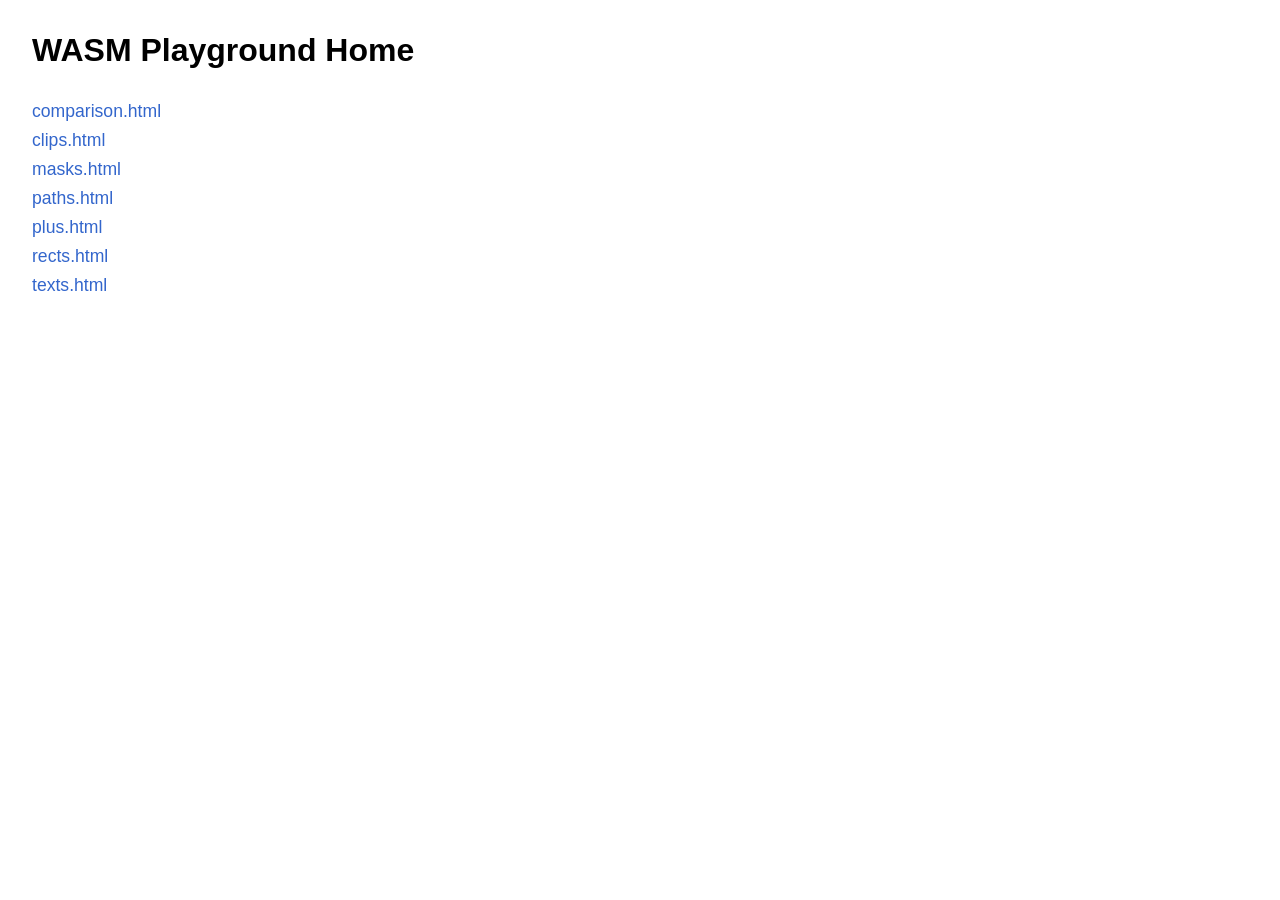
<file: frontend/wasm-playground/index.html>
<html lang="en">
<head>
    <meta charset="UTF-8">
    <meta name="viewport" content="width=device-width, initial-scale=1.0">
    <title>WASM Playground Home</title>
    <style>
        body { font-family: sans-serif; margin: 2em; }
        h1 { margin-bottom: 1em; }
        ul { list-style: none; padding: 0; }
        li { margin: 0.5em 0; }
        a { text-decoration: none; color: #3366cc; font-size: 1.1em; }
        a:hover { text-decoration: underline; }
    </style>
</head>
<body>
    <h1>WASM Playground Home</h1>
    <ul>
        <li><a href="comparison.html">comparison.html</a></li>
        <li><a href="clips.html">clips.html</a></li>
        <li><a href="masks.html">masks.html</a></li>
        <li><a href="paths.html">paths.html</a></li>
        <li><a href="plus.html">plus.html</a></li>
        <li><a href="rects.html">rects.html</a></li>
        <li><a href="texts.html">texts.html</a></li>
    </ul>
</body>
</html>
</file>
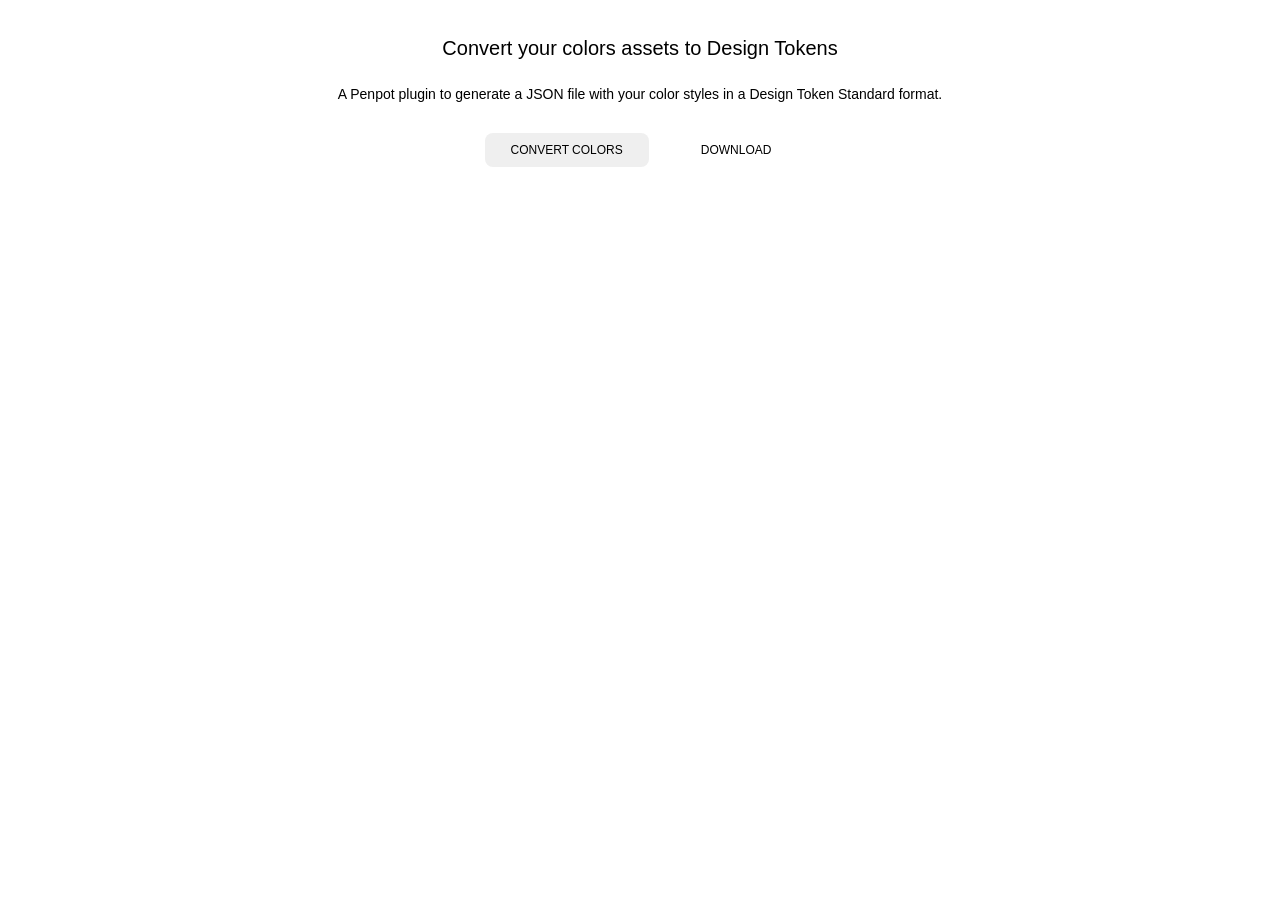
<file: frontend/plugins/colors-to-tokens-plugin/index.html>
<!doctype html>
<html lang="en" data-beasties-container>
  <head>
    <meta charset="utf-8">
    <title>colors-to-tokens-plugin</title>
    <meta name="viewport" content="width=device-width, initial-scale=1">
  <style>html,body{font-family:Work Sans,sans-serif;font-optical-sizing:auto;font-style:normal;margin:0;padding:0}body{margin:0}*,:before,:after{box-sizing:border-box;border-width:0;border-style:solid}:root{--db-primary:#18181a;--db-secondary:#000000;--db-tertiary:#212426;--db-quaternary:#2e3434;--lb-primary:#ffffff;--lb-secondary:#e8eaee;--lb-tertiary:#f3f4f6;--lb-quaternary:#eef0f2;--df-primary:#ffffff;--df-secondary:#8f9da3;--lf-primary:#000000;--lf-secondary:#495e74;--da-primary:#7efff5;--da-primary-muted:#426158;--da-secondary:#bb97d8;--da-tertiary:#00d1b8;--da-quaternary:#ff6fe0;--la-primary:#6911d4;--la-primary-muted:#e1d2f5;--la-secondary:#1345aa;--la-tertiary:#8c33eb;--la-quaternary:#ff6fe0;--success-50:#f0f8ff;--success-500:#2d9f8f;--success-950:#0a2927;--warning-50:#fff4ed;--warning-500:#fe4811;--warning-950:#440806;--error-50:#fff0f3;--error-200:#ffcada;--error-500:#ff3277;--error-700:#c80857;--error-950:#500124;--info-50:#f0f8ff;--info-500:#0e9be9;--info-950:#082c49;--app-white:#ffffff;--app-black:#000000;--app-pink:#f49ef7;--app-blue:#75cafc;--app-gold:#fdcd79;--app-indigo:#a9bdfa;--app-red:#faa6b7;--app-yellow:#dee563;--app-purple:#cbaaff;--app-lemon:#b1e96f;--app-orange:#f9b489}:root{--font-weight-regular:400;--font-weight-bold:500;--font-line-height-s:1.2;--font-line-height-m:1.4;--font-line-height-l:1.5;--font-size-xs:10px;--font-size-s:12px;--font-size-m:14px;--font-size-l:16px}:root{--spacing-4:.25rem;--spacing-8:calc(var(--spacing-4) * 2);--spacing-12:calc(var(--spacing-4) * 3);--spacing-16:calc(var(--spacing-4) * 4);--spacing-20:calc(var(--spacing-4) * 5);--spacing-24:calc(var(--spacing-4) * 6);--spacing-28:calc(var(--spacing-4) * 7);--spacing-32:calc(var(--spacing-4) * 8);--spacing-36:calc(var(--spacing-4) * 9);--spacing-40:calc(var(--spacing-4) * 10)}</style><link rel="stylesheet" href="styles-2X6YK64V.css" media="print" onload="this.media='all'"><noscript><link rel="stylesheet" href="styles-2X6YK64V.css"></noscript><link rel="preload" href="https://fonts.bunny.net/css?family=work-sans:400,500&display=swap" as="style"></head>
  <body>
    <app-root></app-root>
  <script src="polyfills-4CC7B7AK.js" type="module"></script><script src="main-T2UNJWKW.js" type="module"></script></body>
</html>
</file>
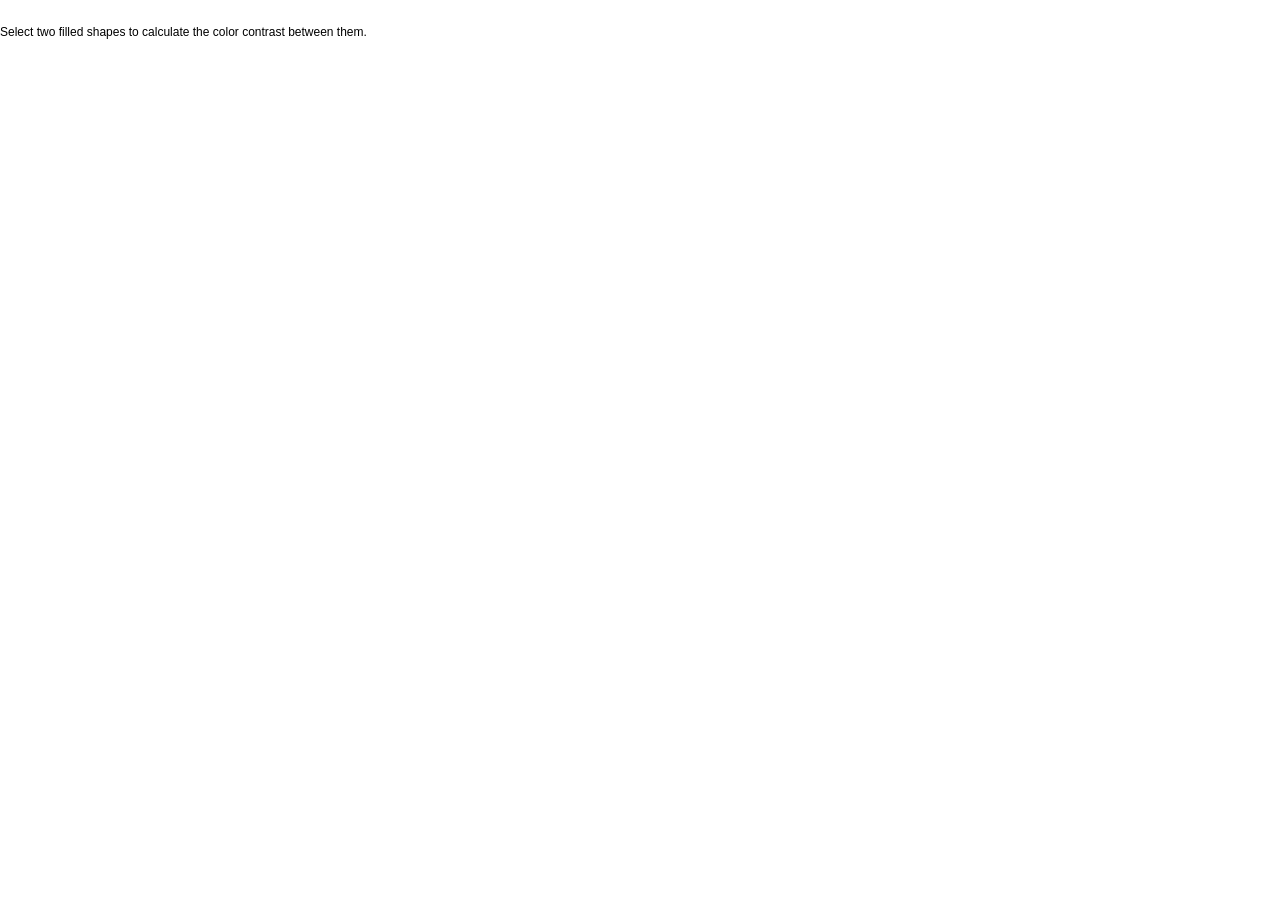
<file: frontend/plugins/contrast-plugin/index.html>
<!doctype html>
<html lang="en" data-beasties-container>
  <head>
    <meta charset="utf-8">
    <title>contrast-plugin</title>
    <meta name="viewport" content="width=device-width, initial-scale=1">
  <style>html,body{font-family:Work Sans,sans-serif;font-optical-sizing:auto;font-style:normal;margin:0;padding:0}body{margin:0}*,:before,:after{box-sizing:border-box;border-width:0;border-style:solid}:root{--db-primary:#18181a;--db-secondary:#000000;--db-tertiary:#212426;--db-quaternary:#2e3434;--lb-primary:#ffffff;--lb-secondary:#e8eaee;--lb-tertiary:#f3f4f6;--lb-quaternary:#eef0f2;--df-primary:#ffffff;--df-secondary:#8f9da3;--lf-primary:#000000;--lf-secondary:#495e74;--da-primary:#7efff5;--da-primary-muted:#426158;--da-secondary:#bb97d8;--da-tertiary:#00d1b8;--da-quaternary:#ff6fe0;--la-primary:#6911d4;--la-primary-muted:#e1d2f5;--la-secondary:#1345aa;--la-tertiary:#8c33eb;--la-quaternary:#ff6fe0;--success-50:#f0f8ff;--success-500:#2d9f8f;--success-950:#0a2927;--warning-50:#fff4ed;--warning-500:#fe4811;--warning-950:#440806;--error-50:#fff0f3;--error-200:#ffcada;--error-500:#ff3277;--error-700:#c80857;--error-950:#500124;--info-50:#f0f8ff;--info-500:#0e9be9;--info-950:#082c49;--app-white:#ffffff;--app-black:#000000;--app-pink:#f49ef7;--app-blue:#75cafc;--app-gold:#fdcd79;--app-indigo:#a9bdfa;--app-red:#faa6b7;--app-yellow:#dee563;--app-purple:#cbaaff;--app-lemon:#b1e96f;--app-orange:#f9b489}:root{--font-weight-regular:400;--font-weight-bold:500;--font-line-height-s:1.2;--font-line-height-m:1.4;--font-line-height-l:1.5;--font-size-xs:10px;--font-size-s:12px;--font-size-m:14px;--font-size-l:16px}:root{--spacing-4:.25rem;--spacing-8:calc(var(--spacing-4) * 2);--spacing-12:calc(var(--spacing-4) * 3);--spacing-16:calc(var(--spacing-4) * 4);--spacing-20:calc(var(--spacing-4) * 5);--spacing-24:calc(var(--spacing-4) * 6);--spacing-28:calc(var(--spacing-4) * 7);--spacing-32:calc(var(--spacing-4) * 8);--spacing-36:calc(var(--spacing-4) * 9);--spacing-40:calc(var(--spacing-4) * 10)}</style><link rel="stylesheet" href="styles-2X6YK64V.css" media="print" onload="this.media='all'"><noscript><link rel="stylesheet" href="styles-2X6YK64V.css"></noscript><link rel="preload" href="https://fonts.bunny.net/css?family=work-sans:400,500&display=swap" as="style"></head>
  <body>
    <app-root></app-root>
  <script src="polyfills-4CC7B7AK.js" type="module"></script><script src="main-WABYM73B.js" type="module"></script></body>
</html>
</file>
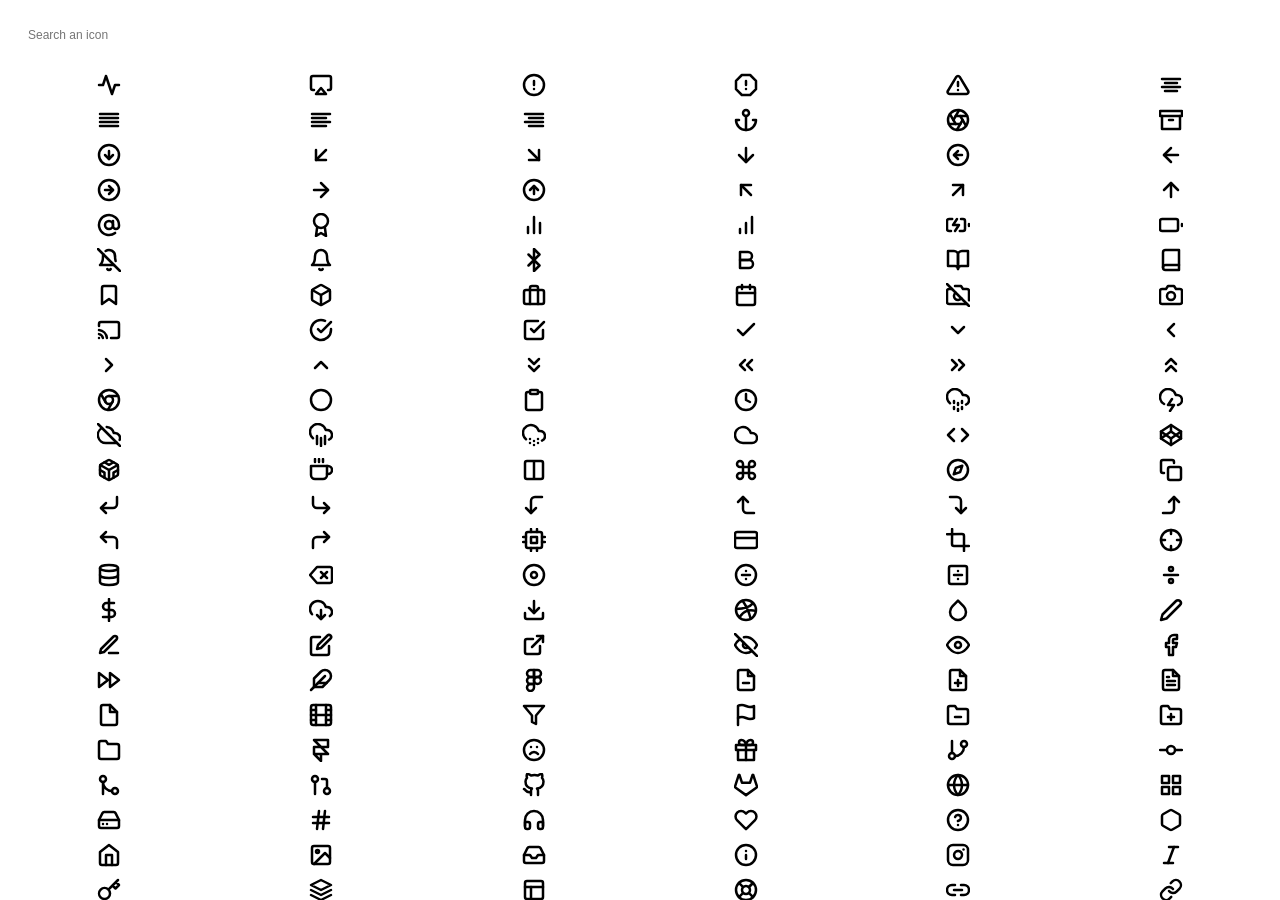
<file: frontend/plugins/icons-plugin/index.html>
<!doctype html>
<html lang="en" data-beasties-container>
  <head>
    <meta charset="utf-8">
    <title>icons-plugin</title>
    <meta name="viewport" content="width=device-width, initial-scale=1">
    <link rel="icon" type="image/x-icon" href="favicon.ico">
  <style>html,body{font-family:Work Sans,sans-serif;font-optical-sizing:auto;font-style:normal;margin:0;padding:0}body{margin:0}*,:before,:after{box-sizing:border-box;border-width:0;border-style:solid}:root{--db-primary:#18181a;--db-secondary:#000000;--db-tertiary:#212426;--db-quaternary:#2e3434;--lb-primary:#ffffff;--lb-secondary:#e8eaee;--lb-tertiary:#f3f4f6;--lb-quaternary:#eef0f2;--df-primary:#ffffff;--df-secondary:#8f9da3;--lf-primary:#000000;--lf-secondary:#495e74;--da-primary:#7efff5;--da-primary-muted:#426158;--da-secondary:#bb97d8;--da-tertiary:#00d1b8;--da-quaternary:#ff6fe0;--la-primary:#6911d4;--la-primary-muted:#e1d2f5;--la-secondary:#1345aa;--la-tertiary:#8c33eb;--la-quaternary:#ff6fe0;--success-50:#f0f8ff;--success-500:#2d9f8f;--success-950:#0a2927;--warning-50:#fff4ed;--warning-500:#fe4811;--warning-950:#440806;--error-50:#fff0f3;--error-200:#ffcada;--error-500:#ff3277;--error-700:#c80857;--error-950:#500124;--info-50:#f0f8ff;--info-500:#0e9be9;--info-950:#082c49;--app-white:#ffffff;--app-black:#000000;--app-pink:#f49ef7;--app-blue:#75cafc;--app-gold:#fdcd79;--app-indigo:#a9bdfa;--app-red:#faa6b7;--app-yellow:#dee563;--app-purple:#cbaaff;--app-lemon:#b1e96f;--app-orange:#f9b489}:root{--font-weight-regular:400;--font-weight-bold:500;--font-line-height-s:1.2;--font-line-height-m:1.4;--font-line-height-l:1.5;--font-size-xs:10px;--font-size-s:12px;--font-size-m:14px;--font-size-l:16px}:root{--spacing-4:.25rem;--spacing-8:calc(var(--spacing-4) * 2);--spacing-12:calc(var(--spacing-4) * 3);--spacing-16:calc(var(--spacing-4) * 4);--spacing-20:calc(var(--spacing-4) * 5);--spacing-24:calc(var(--spacing-4) * 6);--spacing-28:calc(var(--spacing-4) * 7);--spacing-32:calc(var(--spacing-4) * 8);--spacing-36:calc(var(--spacing-4) * 9);--spacing-40:calc(var(--spacing-4) * 10)}</style><link rel="stylesheet" href="styles-2X6YK64V.css" media="print" onload="this.media='all'"><noscript><link rel="stylesheet" href="styles-2X6YK64V.css"></noscript><link rel="preload" href="https://fonts.bunny.net/css?family=work-sans:400,500&display=swap" as="style"></head>
  <body>
    <app-root></app-root>
  <script src="polyfills-4CC7B7AK.js" type="module"></script><script src="main-OEHQ5PTK.js" type="module"></script></body>
</html>
</file>
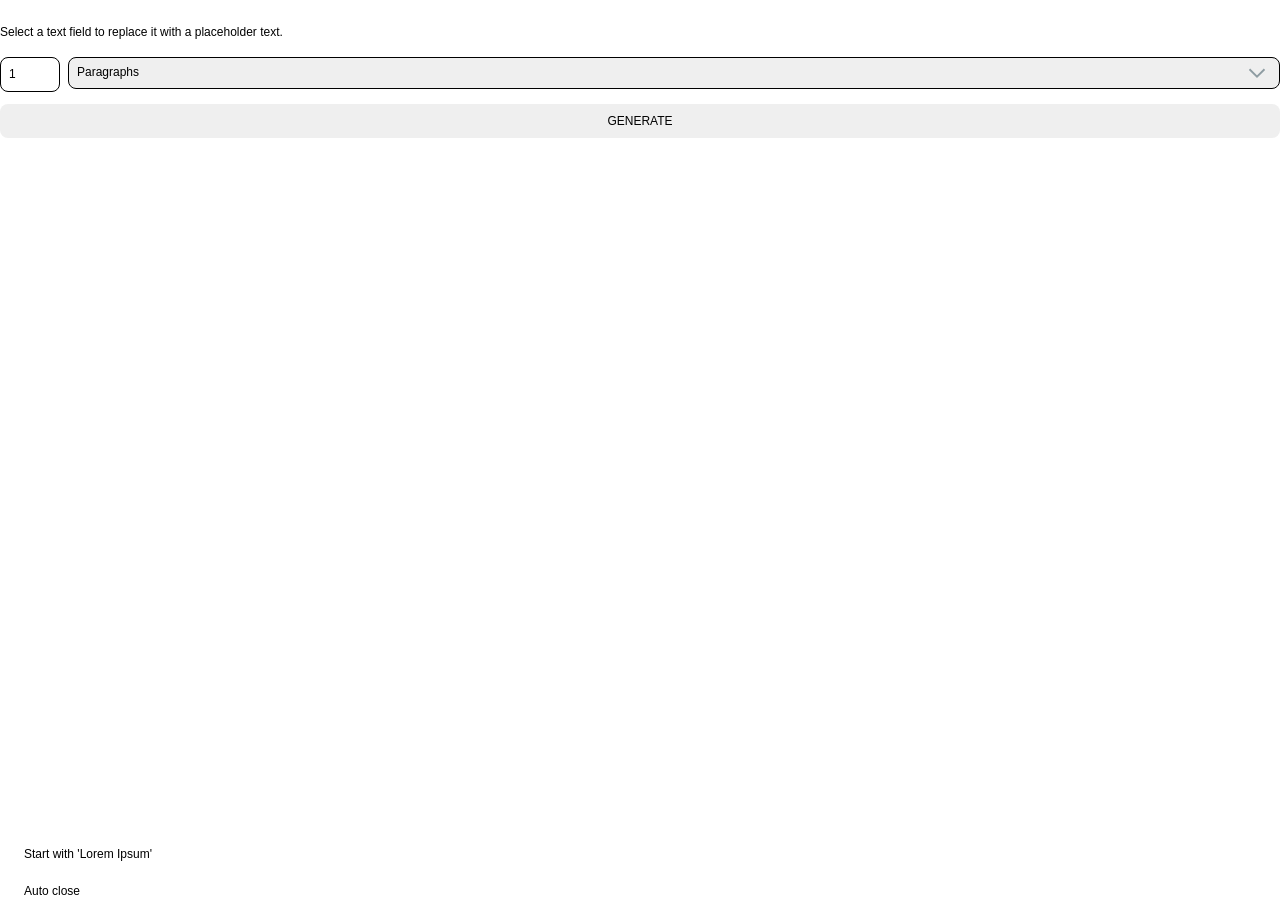
<file: frontend/plugins/lorem-ipsum-plugin/index.html>
<!doctype html>
<html lang="en" data-beasties-container>
  <head>
    <meta charset="utf-8">
    <title>lorem-ipsum-plugin</title>
    <meta name="viewport" content="width=device-width, initial-scale=1">
  <style>html,body{font-family:Work Sans,sans-serif;font-optical-sizing:auto;font-style:normal;margin:0;padding:0}body{margin:0}*,:before,:after{box-sizing:border-box;border-width:0;border-style:solid}:root{--db-primary:#18181a;--db-secondary:#000000;--db-tertiary:#212426;--db-quaternary:#2e3434;--lb-primary:#ffffff;--lb-secondary:#e8eaee;--lb-tertiary:#f3f4f6;--lb-quaternary:#eef0f2;--df-primary:#ffffff;--df-secondary:#8f9da3;--lf-primary:#000000;--lf-secondary:#495e74;--da-primary:#7efff5;--da-primary-muted:#426158;--da-secondary:#bb97d8;--da-tertiary:#00d1b8;--da-quaternary:#ff6fe0;--la-primary:#6911d4;--la-primary-muted:#e1d2f5;--la-secondary:#1345aa;--la-tertiary:#8c33eb;--la-quaternary:#ff6fe0;--success-50:#f0f8ff;--success-500:#2d9f8f;--success-950:#0a2927;--warning-50:#fff4ed;--warning-500:#fe4811;--warning-950:#440806;--error-50:#fff0f3;--error-200:#ffcada;--error-500:#ff3277;--error-700:#c80857;--error-950:#500124;--info-50:#f0f8ff;--info-500:#0e9be9;--info-950:#082c49;--app-white:#ffffff;--app-black:#000000;--app-pink:#f49ef7;--app-blue:#75cafc;--app-gold:#fdcd79;--app-indigo:#a9bdfa;--app-red:#faa6b7;--app-yellow:#dee563;--app-purple:#cbaaff;--app-lemon:#b1e96f;--app-orange:#f9b489}:root{--font-weight-regular:400;--font-weight-bold:500;--font-line-height-s:1.2;--font-line-height-m:1.4;--font-line-height-l:1.5;--font-size-xs:10px;--font-size-s:12px;--font-size-m:14px;--font-size-l:16px}:root{--spacing-4:.25rem;--spacing-8:calc(var(--spacing-4) * 2);--spacing-12:calc(var(--spacing-4) * 3);--spacing-16:calc(var(--spacing-4) * 4);--spacing-20:calc(var(--spacing-4) * 5);--spacing-24:calc(var(--spacing-4) * 6);--spacing-28:calc(var(--spacing-4) * 7);--spacing-32:calc(var(--spacing-4) * 8);--spacing-36:calc(var(--spacing-4) * 9);--spacing-40:calc(var(--spacing-4) * 10)}</style><link rel="stylesheet" href="styles-2X6YK64V.css" media="print" onload="this.media='all'"><noscript><link rel="stylesheet" href="styles-2X6YK64V.css"></noscript><link rel="preload" href="https://fonts.bunny.net/css?family=work-sans:400,500&display=swap" as="style"></head>
  <body>
    <app-root></app-root>
  <script src="polyfills-4CC7B7AK.js" type="module"></script><script src="main-37CBKZOC.js" type="module"></script></body>
</html>
</file>
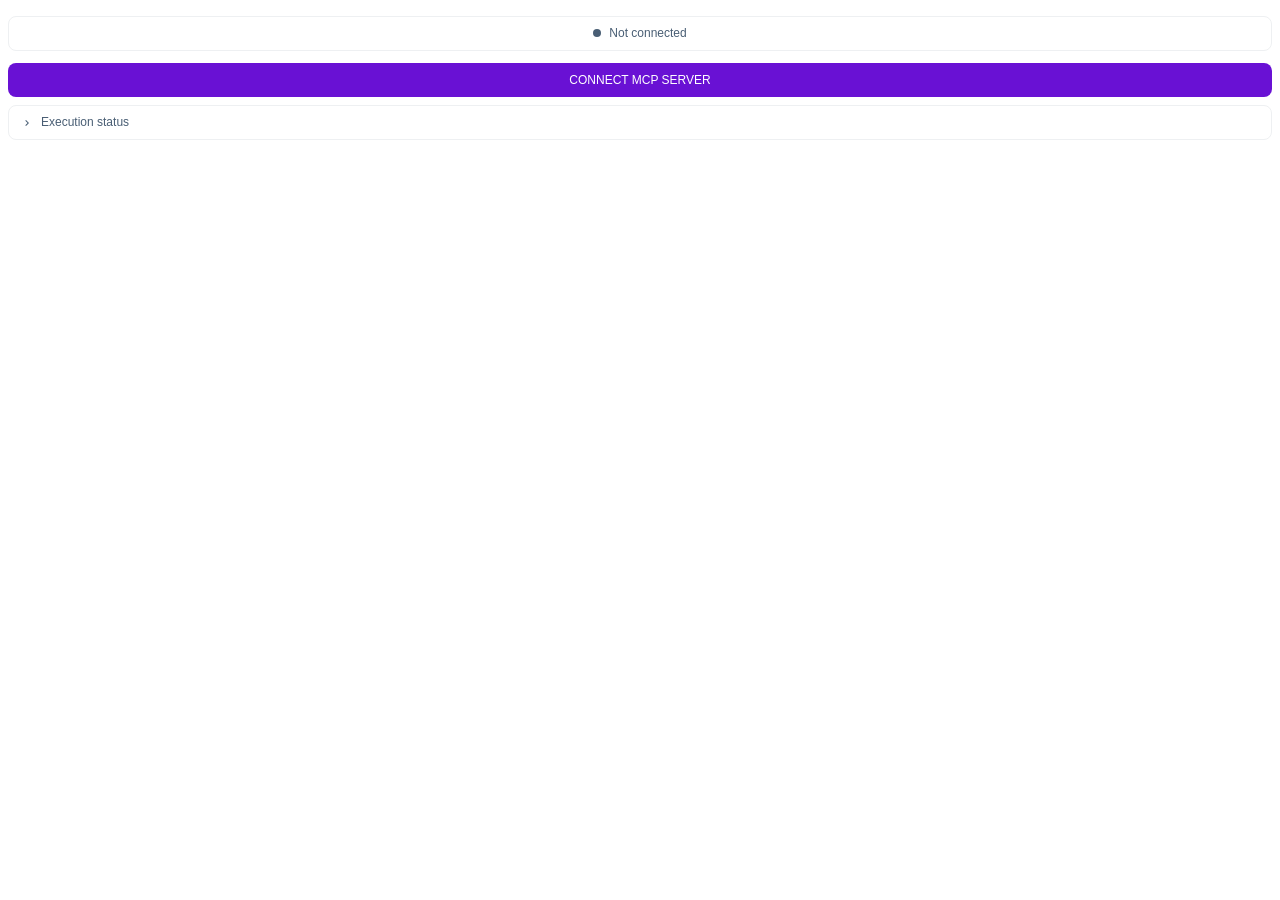
<file: frontend/plugins/mcp/index.html>
<!doctype html>
<html lang="en">
    <head>
        <meta charset="UTF-8" />
        <meta name="viewport" content="width=device-width, initial-scale=1.0" />
        <title>Penpot MCP Plugin</title>
      <script type="module" crossorigin src="./index.js"></script>
      <link rel="stylesheet" crossorigin href="./assets/index-BpSX_BKS.css">
    </head>
    <body>
        <div class="plugin-container">
            <div id="version-warning" class="version-warning" hidden>
                <span id="version-warning-text" class="body-s"></span>
            </div>

            <div id="connection-status" class="status-pill" data-status="idle">
                <span class="status-dot"></span>
                <span id="status-text" class="body-s">Not connected</span>
            </div>

            <button type="button" id="connect-btn" data-appearance="primary" data-handler="connect-mcp">
                Connect MCP Server
            </button>
            <button type="button" id="disconnect-btn" data-appearance="secondary" data-handler="disconnect-mcp" hidden>
                Disconnect MCP Server
            </button>

            <details class="collapsible-section" id="execution-status">
                <summary class="collapsible-header">
                    <svg
                        class="collapsible-arrow"
                        xmlns="http://www.w3.org/2000/svg"
                        viewBox="0 0 24 24"
                        width="12"
                        height="12"
                        fill="currentColor"
                        aria-hidden="true"
                    >
                        <path d="M8.59 16.59L13.17 12 8.59 7.41 10 6l6 6-6 6-1.41-1.41z" />
                    </svg>
                    <span class="body-s">Execution status</span>
                </summary>

                <div class="collapsible-body">
                    <span class="body-s tool-label">Current task</span>
                    <div class="tool-display">
                        <svg
                            class="tool-icon"
                            xmlns="http://www.w3.org/2000/svg"
                            viewBox="0 0 24 24"
                            width="14"
                            height="14"
                            fill="currentColor"
                            aria-hidden="true"
                        >
                            <path
                                d="M22.7 19l-9.1-9.1c.9-2.3.4-5-1.5-6.9-2-2-5-2.4-7.4-1.3L9 6 6 9 1.6 4.7C.4 7.1.9 10.1 2.9 12.1c1.9 1.9 4.6 2.4 6.9 1.5l9.1 9.1c.4.4 1 .4 1.4 0l2.3-2.3c.5-.4.5-1.1.1-1.4z"
                            />
                        </svg>
                        <span id="current-task" class="body-s">---</span>
                    </div>

                    <div class="code-section-header">
                        <span class="body-s tool-label">Executed code</span>
                        <button type="button" id="copy-code-btn" class="copy-btn" title="Copy code" disabled>
                            <svg
                                xmlns="http://www.w3.org/2000/svg"
                                viewBox="0 0 24 24"
                                width="14"
                                height="14"
                                fill="currentColor"
                                aria-hidden="true"
                            >
                                <path
                                    d="M16 1H4c-1.1 0-2 .9-2 2v14h2V3h12V1zm3 4H8c-1.1 0-2 .9-2 2v14c0 1.1.9 2 2 2h11c1.1 0 2-.9 2-2V7c0-1.1-.9-2-2-2zm0 16H8V7h11v14z"
                                />
                            </svg>
                        </button>
                    </div>
                    <textarea
                        id="executed-code"
                        class="code-textarea"
                        readonly
                        placeholder="No code executed yet..."
                    ></textarea>
                </div>
            </details>
        </div>

    </body>
</html>
</file>
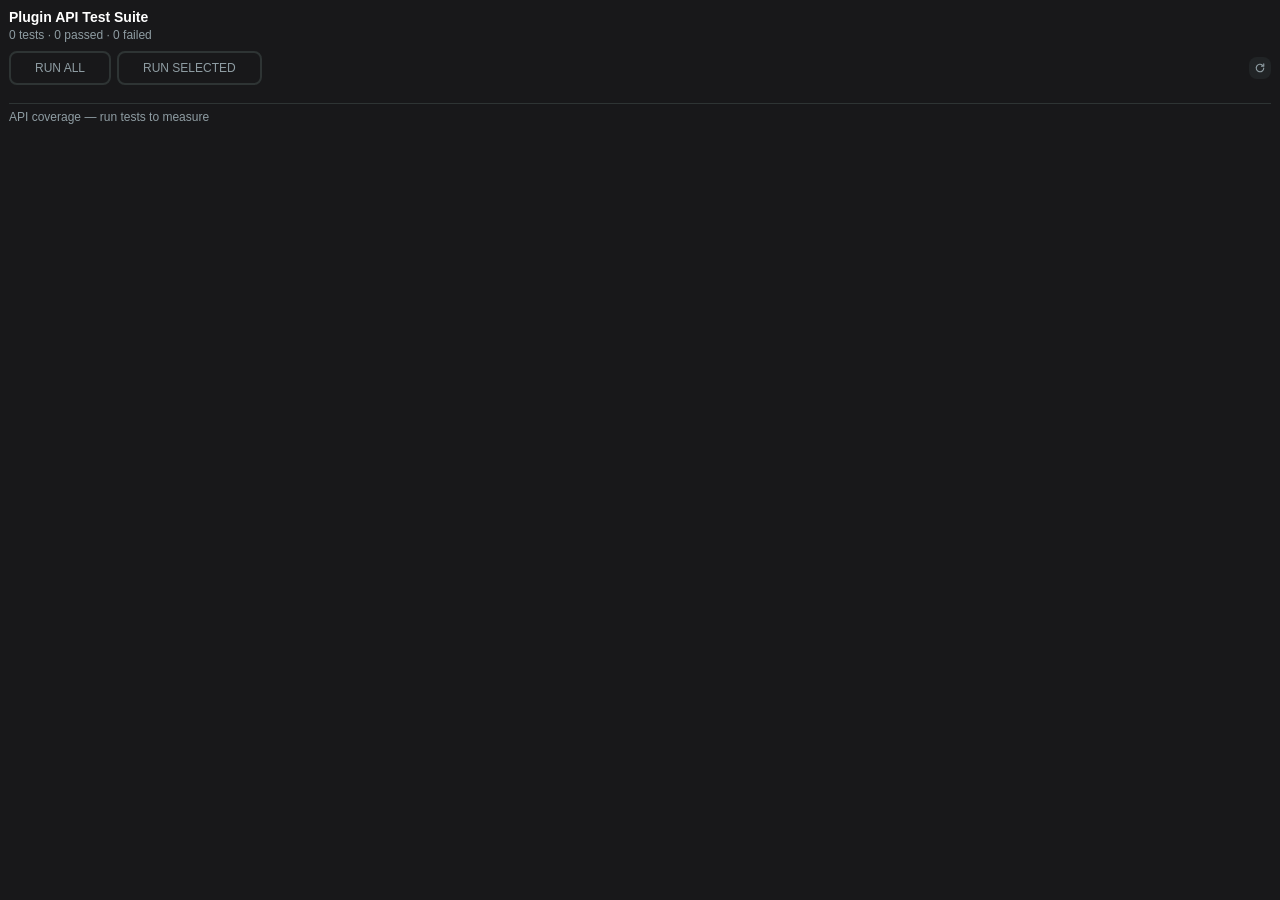
<file: frontend/plugins/plugin-api-test-suite/index.html>
<!doctype html>
<html lang="en">
  <head>
    <meta charset="utf-8" />
    <title>Plugin API Test Suite</title>
    <meta name="viewport" content="width=device-width, initial-scale=1" />
    <script type="module" crossorigin src="./index.js"></script>
    <link rel="stylesheet" crossorigin href="./assets/index-CHh-aS28.css">
  </head>
  <body>
    <main id="app" class="wrapper"></main>
  </body>
</html>
</file>
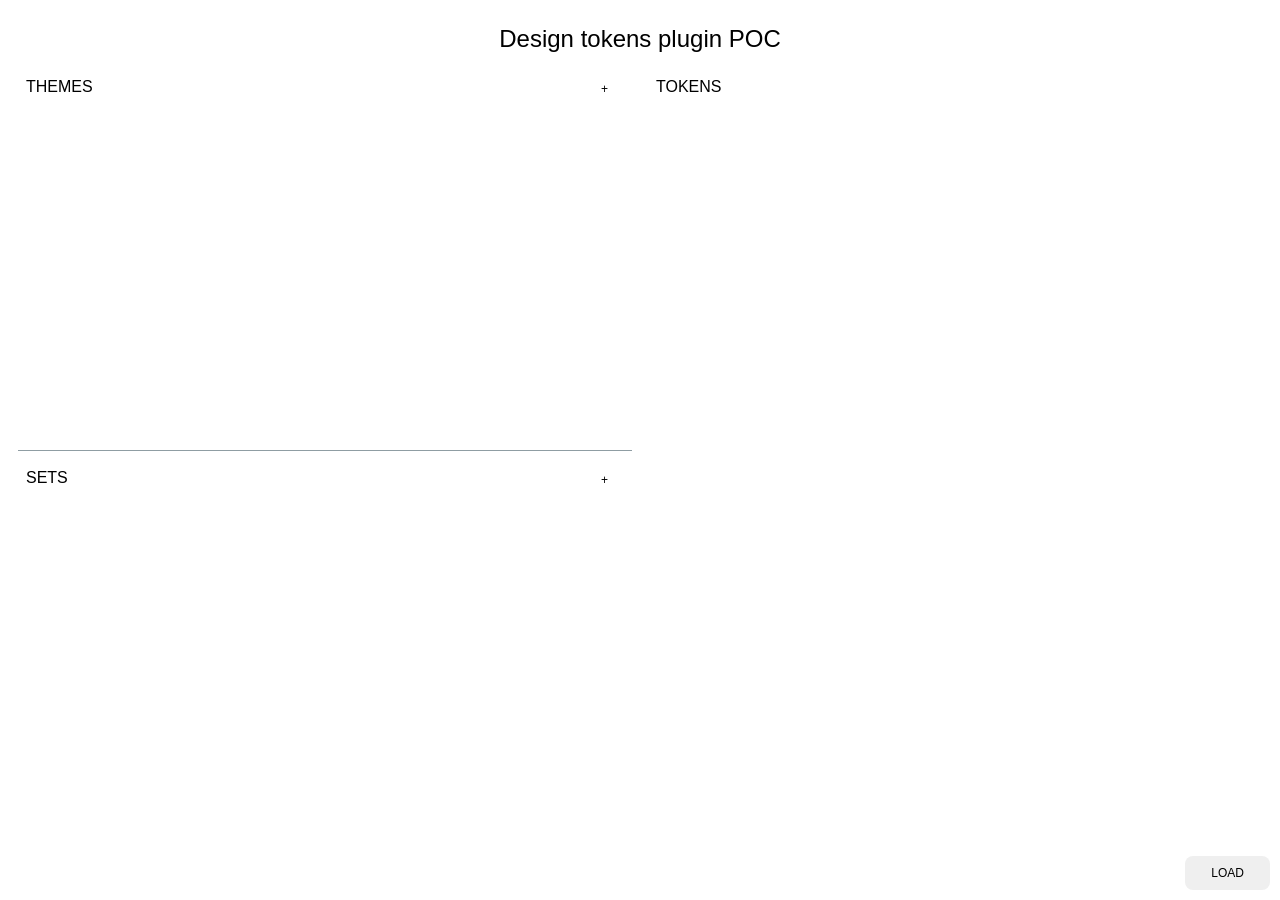
<file: frontend/plugins/poc-tokens-plugin/index.html>
<!doctype html>
<html lang="en" data-beasties-container>
  <head>
    <meta charset="utf-8">
    <title>Angular example plugin</title>
    <meta name="viewport" content="width=device-width, initial-scale=1">
    <link rel="icon" type="image/x-icon" href="favicon.ico">
  <style>html,body{font-family:Work Sans,sans-serif;font-optical-sizing:auto;font-style:normal;margin:0;padding:0}body{margin:0}*,:before,:after{box-sizing:border-box;border-width:0;border-style:solid}:root{--db-primary:#18181a;--db-secondary:#000000;--db-tertiary:#212426;--db-quaternary:#2e3434;--lb-primary:#ffffff;--lb-secondary:#e8eaee;--lb-tertiary:#f3f4f6;--lb-quaternary:#eef0f2;--df-primary:#ffffff;--df-secondary:#8f9da3;--lf-primary:#000000;--lf-secondary:#495e74;--da-primary:#7efff5;--da-primary-muted:#426158;--da-secondary:#bb97d8;--da-tertiary:#00d1b8;--da-quaternary:#ff6fe0;--la-primary:#6911d4;--la-primary-muted:#e1d2f5;--la-secondary:#1345aa;--la-tertiary:#8c33eb;--la-quaternary:#ff6fe0;--success-50:#f0f8ff;--success-500:#2d9f8f;--success-950:#0a2927;--warning-50:#fff4ed;--warning-500:#fe4811;--warning-950:#440806;--error-50:#fff0f3;--error-200:#ffcada;--error-500:#ff3277;--error-700:#c80857;--error-950:#500124;--info-50:#f0f8ff;--info-500:#0e9be9;--info-950:#082c49;--app-white:#ffffff;--app-black:#000000;--app-pink:#f49ef7;--app-blue:#75cafc;--app-gold:#fdcd79;--app-indigo:#a9bdfa;--app-red:#faa6b7;--app-yellow:#dee563;--app-purple:#cbaaff;--app-lemon:#b1e96f;--app-orange:#f9b489}:root{--font-weight-regular:400;--font-weight-bold:500;--font-line-height-s:1.2;--font-line-height-m:1.4;--font-line-height-l:1.5;--font-size-xs:10px;--font-size-s:12px;--font-size-m:14px;--font-size-l:16px}:root{--spacing-4:.25rem;--spacing-8:calc(var(--spacing-4) * 2);--spacing-12:calc(var(--spacing-4) * 3);--spacing-16:calc(var(--spacing-4) * 4);--spacing-20:calc(var(--spacing-4) * 5);--spacing-24:calc(var(--spacing-4) * 6);--spacing-28:calc(var(--spacing-4) * 7);--spacing-32:calc(var(--spacing-4) * 8);--spacing-36:calc(var(--spacing-4) * 9);--spacing-40:calc(var(--spacing-4) * 10)}html{height:100%}body{height:100%;line-height:1.5;padding:10px}</style><link rel="stylesheet" href="styles-HPZG4ZFH.css" media="print" onload="this.media='all'"><noscript><link rel="stylesheet" href="styles-HPZG4ZFH.css"></noscript><link rel="preload" href="https://fonts.bunny.net/css?family=work-sans:400,500&display=swap" as="style"></head>
  <body>
    <app-root></app-root>
  <script src="polyfills-4CC7B7AK.js" type="module"></script><script src="main-TV76TALQ.js" type="module"></script></body>
</html>
</file>
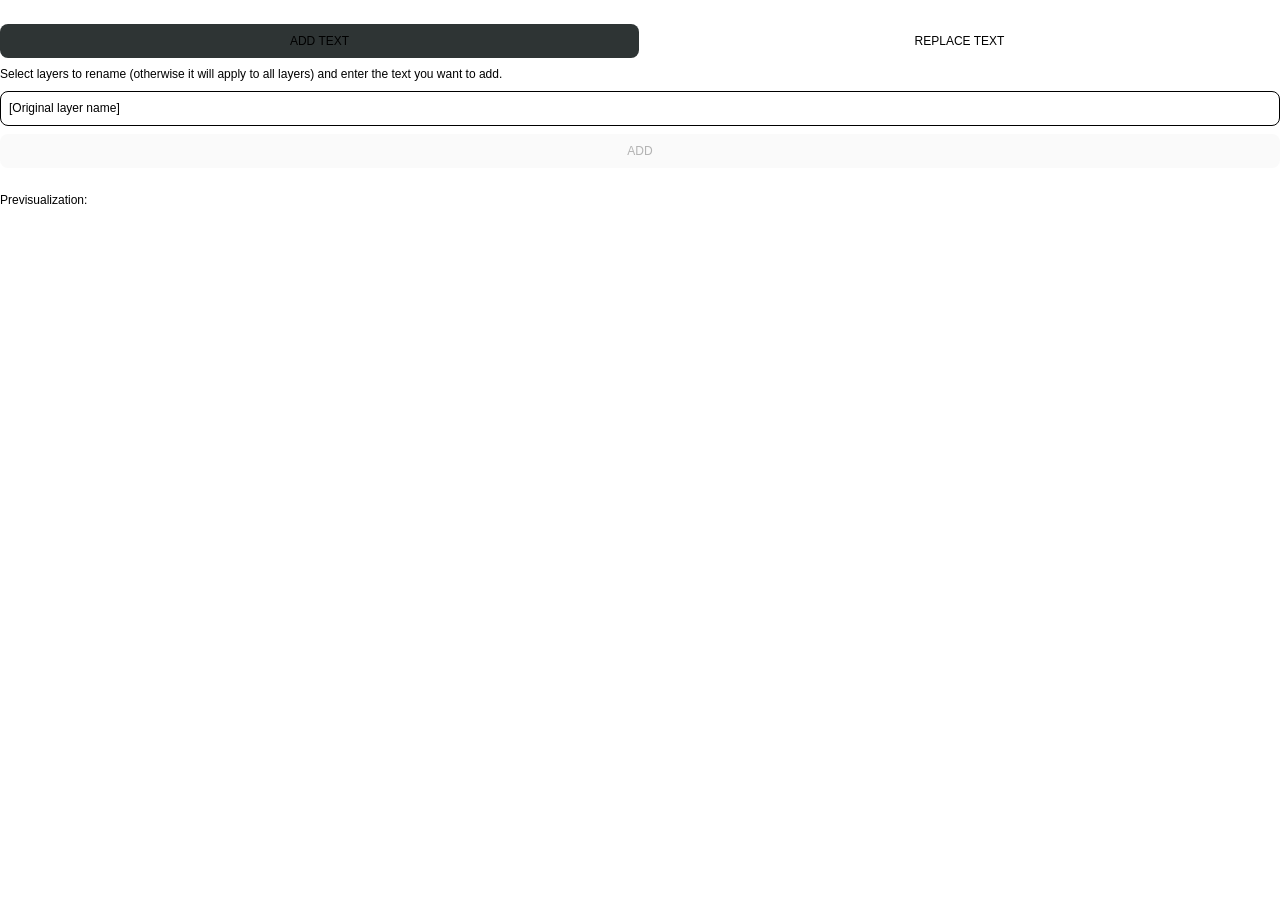
<file: frontend/plugins/rename-layers-plugin/index.html>
<!doctype html>
<html lang="en" data-beasties-container>
  <head>
    <meta charset="utf-8">
    <title>rename-layers-plugin</title>
    <meta name="viewport" content="width=device-width, initial-scale=1">
    <link rel="icon" type="image/x-icon" href="favicon.ico">
  <style>html,body{font-family:Work Sans,sans-serif;font-optical-sizing:auto;font-style:normal;margin:0;padding:0}body{margin:0}*,:before,:after{box-sizing:border-box;border-width:0;border-style:solid}:root{--db-primary:#18181a;--db-secondary:#000000;--db-tertiary:#212426;--db-quaternary:#2e3434;--lb-primary:#ffffff;--lb-secondary:#e8eaee;--lb-tertiary:#f3f4f6;--lb-quaternary:#eef0f2;--df-primary:#ffffff;--df-secondary:#8f9da3;--lf-primary:#000000;--lf-secondary:#495e74;--da-primary:#7efff5;--da-primary-muted:#426158;--da-secondary:#bb97d8;--da-tertiary:#00d1b8;--da-quaternary:#ff6fe0;--la-primary:#6911d4;--la-primary-muted:#e1d2f5;--la-secondary:#1345aa;--la-tertiary:#8c33eb;--la-quaternary:#ff6fe0;--success-50:#f0f8ff;--success-500:#2d9f8f;--success-950:#0a2927;--warning-50:#fff4ed;--warning-500:#fe4811;--warning-950:#440806;--error-50:#fff0f3;--error-200:#ffcada;--error-500:#ff3277;--error-700:#c80857;--error-950:#500124;--info-50:#f0f8ff;--info-500:#0e9be9;--info-950:#082c49;--app-white:#ffffff;--app-black:#000000;--app-pink:#f49ef7;--app-blue:#75cafc;--app-gold:#fdcd79;--app-indigo:#a9bdfa;--app-red:#faa6b7;--app-yellow:#dee563;--app-purple:#cbaaff;--app-lemon:#b1e96f;--app-orange:#f9b489}:root{--font-weight-regular:400;--font-weight-bold:500;--font-line-height-s:1.2;--font-line-height-m:1.4;--font-line-height-l:1.5;--font-size-xs:10px;--font-size-s:12px;--font-size-m:14px;--font-size-l:16px}:root{--spacing-4:.25rem;--spacing-8:calc(var(--spacing-4) * 2);--spacing-12:calc(var(--spacing-4) * 3);--spacing-16:calc(var(--spacing-4) * 4);--spacing-20:calc(var(--spacing-4) * 5);--spacing-24:calc(var(--spacing-4) * 6);--spacing-28:calc(var(--spacing-4) * 7);--spacing-32:calc(var(--spacing-4) * 8);--spacing-36:calc(var(--spacing-4) * 9);--spacing-40:calc(var(--spacing-4) * 10)}</style><link rel="stylesheet" href="styles-2X6YK64V.css" media="print" onload="this.media='all'"><noscript><link rel="stylesheet" href="styles-2X6YK64V.css"></noscript><link rel="preload" href="https://fonts.bunny.net/css?family=work-sans:400,500&display=swap" as="style"></head>
  <body>
    <app-root></app-root>
  <script src="polyfills-4CC7B7AK.js" type="module"></script><script src="main-HDZ4QUGR.js" type="module"></script></body>
</html>
</file>
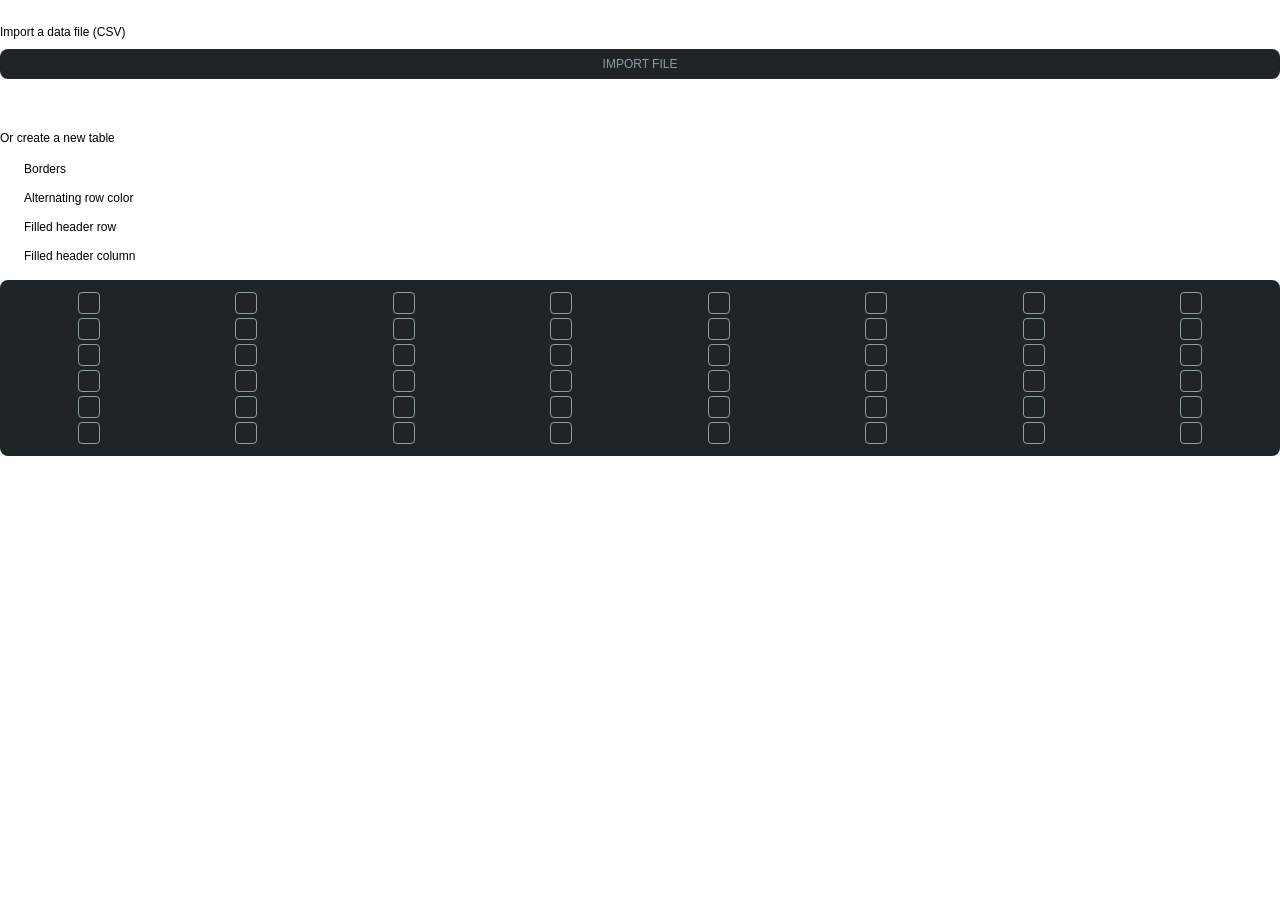
<file: frontend/plugins/table-plugin/index.html>
<!doctype html>
<html lang="en" data-beasties-container>
  <head>
    <meta charset="utf-8">
    <title>table-plugin</title>
    <meta name="viewport" content="width=device-width, initial-scale=1">
    <link rel="icon" type="image/x-icon" href="favicon.ico">
  <style>html,body{font-family:Work Sans,sans-serif;font-optical-sizing:auto;font-style:normal;margin:0;padding:0}body{margin:0}*,:before,:after{box-sizing:border-box;border-width:0;border-style:solid}:root{--db-primary:#18181a;--db-secondary:#000000;--db-tertiary:#212426;--db-quaternary:#2e3434;--lb-primary:#ffffff;--lb-secondary:#e8eaee;--lb-tertiary:#f3f4f6;--lb-quaternary:#eef0f2;--df-primary:#ffffff;--df-secondary:#8f9da3;--lf-primary:#000000;--lf-secondary:#495e74;--da-primary:#7efff5;--da-primary-muted:#426158;--da-secondary:#bb97d8;--da-tertiary:#00d1b8;--da-quaternary:#ff6fe0;--la-primary:#6911d4;--la-primary-muted:#e1d2f5;--la-secondary:#1345aa;--la-tertiary:#8c33eb;--la-quaternary:#ff6fe0;--success-50:#f0f8ff;--success-500:#2d9f8f;--success-950:#0a2927;--warning-50:#fff4ed;--warning-500:#fe4811;--warning-950:#440806;--error-50:#fff0f3;--error-200:#ffcada;--error-500:#ff3277;--error-700:#c80857;--error-950:#500124;--info-50:#f0f8ff;--info-500:#0e9be9;--info-950:#082c49;--app-white:#ffffff;--app-black:#000000;--app-pink:#f49ef7;--app-blue:#75cafc;--app-gold:#fdcd79;--app-indigo:#a9bdfa;--app-red:#faa6b7;--app-yellow:#dee563;--app-purple:#cbaaff;--app-lemon:#b1e96f;--app-orange:#f9b489}:root{--font-weight-regular:400;--font-weight-bold:500;--font-line-height-s:1.2;--font-line-height-m:1.4;--font-line-height-l:1.5;--font-size-xs:10px;--font-size-s:12px;--font-size-m:14px;--font-size-l:16px}:root{--spacing-4:.25rem;--spacing-8:calc(var(--spacing-4) * 2);--spacing-12:calc(var(--spacing-4) * 3);--spacing-16:calc(var(--spacing-4) * 4);--spacing-20:calc(var(--spacing-4) * 5);--spacing-24:calc(var(--spacing-4) * 6);--spacing-28:calc(var(--spacing-4) * 7);--spacing-32:calc(var(--spacing-4) * 8);--spacing-36:calc(var(--spacing-4) * 9);--spacing-40:calc(var(--spacing-4) * 10)}</style><link rel="stylesheet" href="styles-2X6YK64V.css" media="print" onload="this.media='all'"><noscript><link rel="stylesheet" href="styles-2X6YK64V.css"></noscript><link rel="preload" href="https://fonts.bunny.net/css?family=work-sans:400,500&display=swap" as="style"></head>
  <body>
    <app-root></app-root>
  <script src="polyfills-4CC7B7AK.js" type="module"></script><script src="main-IABMPTOU.js" type="module"></script></body>
</html>
</file>
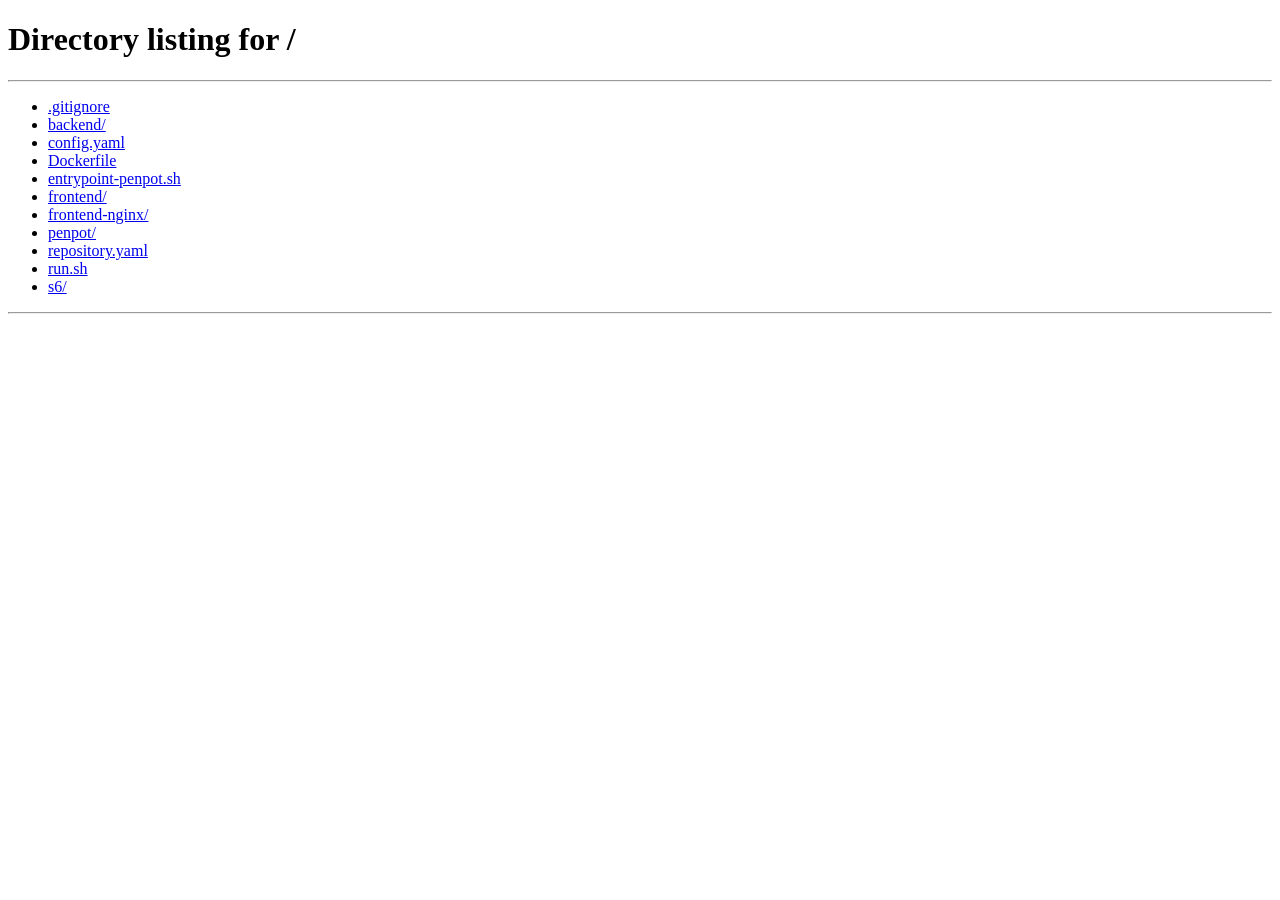
<file: frontend/challenge.html>
<!DOCTYPE html>
<html>
  <head>
    <meta charset="utf-8" />
    <title>Penpot - Challenge</title>
    <link rel="icon" href="images/favicon.png" />

    <script>
     var params = new URL(document.location.toString()).searchParams;
     var redirectPath = params.get("redirect");
     setTimeout(() => {
         location.href = "/#" + redirectPath;
     }, 100);
    </script>
  </head>
  <body>
  </body>
</html>
</file>
<file: frontend/plugins/colors-to-tokens-plugin/styles-2X6YK64V.css>
@import"https://fonts.bunny.net/css?family=work-sans:400,500&display=swap";html,body{font-family:Work Sans,sans-serif;font-optical-sizing:auto;font-style:normal;margin:0;padding:0}body,h1,h2,h3,h4,h5,p,pre{margin:0}*,:before,:after{box-sizing:border-box;border-width:0;border-style:solid}ul{list-style:none;margin:0;padding:0}[data-theme=dark]{color-scheme:dark;--background-primary: var(--db-primary);--background-secondary: var(--db-secondary);--background-tertiary: var(--db-tertiary);--background-quaternary: var(--db-quaternary);--foreground-primary: var(--df-primary);--foreground-secondary: var(--df-secondary);--accent-primary: var(--da-primary);--accent-primary-muted: var(--da-primary-muted);--accent-secondary: var(--da-secondary);--accent-tertiary: var(--da-tertiary);--accent-quaternary: var(--da-quaternary)}[data-theme=light]{color-scheme:light;--background-primary: var(--lb-primary);--background-secondary: var(--lb-secondary);--background-tertiary: var(--lb-tertiary);--background-quaternary: var(--lb-quaternary);--foreground-primary: var(--lf-primary);--foreground-secondary: var(--lf-secondary);--accent-primary: var(--la-primary);--accent-primary-muted: var(--la-primary-muted);--accent-secondary: var(--la-secondary);--accent-tertiary: var(--la-tertiary);--accent-quaternary: var(--la-quaternary)}[data-theme]{background-color:var(--background-primary);color:var(--foreground-secondary)}::-webkit-scrollbar{width:5px;height:5px}::-webkit-scrollbar-track{-webkit-box-shadow:inset 0 0 6px transparent;border-radius:var(--spacing-8)}::-webkit-scrollbar-thumb{border-radius:var(--spacing-8);-webkit-box-shadow:inset 0 0 6px #aab5ba}:root{--db-primary: #18181a;--db-secondary: #000000;--db-tertiary: #212426;--db-quaternary: #2e3434;--lb-primary: #ffffff;--lb-secondary: #e8eaee;--lb-tertiary: #f3f4f6;--lb-quaternary: #eef0f2;--df-primary: #ffffff;--df-secondary: #8f9da3;--lf-primary: #000000;--lf-secondary: #495e74;--da-primary: #7efff5;--da-primary-muted: #426158;--da-secondary: #bb97d8;--da-tertiary: #00d1b8;--da-quaternary: #ff6fe0;--la-primary: #6911d4;--la-primary-muted: #e1d2f5;--la-secondary: #1345aa;--la-tertiary: #8c33eb;--la-quaternary: #ff6fe0;--success-50: #f0f8ff;--success-500: #2d9f8f;--success-950: #0a2927;--warning-50: #fff4ed;--warning-500: #fe4811;--warning-950: #440806;--error-50: #fff0f3;--error-200: #ffcada;--error-500: #ff3277;--error-700: #c80857;--error-950: #500124;--info-50: #f0f8ff;--info-500: #0e9be9;--info-950: #082c49;--app-white: #ffffff;--app-black: #000000;--app-pink: #f49ef7;--app-blue: #75cafc;--app-gold: #fdcd79;--app-indigo: #a9bdfa;--app-red: #faa6b7;--app-yellow: #dee563;--app-purple: #cbaaff;--app-lemon: #b1e96f;--app-orange: #f9b489}:root{--font-weight-regular: 400;--font-weight-bold: 500;--font-line-height-s: 1.2;--font-line-height-m: 1.4;--font-line-height-l: 1.5;--font-size-xs: 10px;--font-size-s: 12px;--font-size-m: 14px;--font-size-l: 16px}code{font-family:Work Sans,sans-serif}.display{font-weight:var(--font-weight-regular);font-size:36px;line-height:var(--font-line-height-s)}.title-s{font-weight:var(--font-weight-regular);font-size:var(--font-size-m);line-height:var(--font-line-height-s)}.title-m{font-weight:var(--font-weight-regular);font-size:20px;line-height:var(--font-line-height-s)}.title-l{font-weight:var(--font-weight-regular);font-size:24px;line-height:1.1}.headline-s{font-weight:var(--font-weight-bold);font-size:var(--font-size-s);line-height:var(--font-line-height-s);text-transform:uppercase}.headline-m{font-weight:var(--font-weight-regular);font-size:var(--font-size-l);line-height:var(--font-line-height-m);text-transform:uppercase}.headline-l{font-weight:var(--font-weight-regular);font-size:18px;line-height:var(--font-line-height-s);text-transform:uppercase}.body-xs{font-weight:var(--font-weight-regular);font-size:var(--font-size-xs);line-height:var(--font-line-height-s)}.body-s{font-weight:var(--font-weight-regular);font-size:var(--font-size-s);line-height:var(--font-line-height-m)}.body-m{font-weight:var(--font-weight-regular);font-size:var(--font-size-m);line-height:var(--font-line-height-l)}.body-l{font-weight:var(--font-weight-regular);font-size:var(--font-size-l);line-height:var(--font-line-height-l)}.caption{font-weight:var(--font-weight-regular);font-size:var(--font-size-s);line-height:var(--font-line-height-s)}code,.code-font{font-weight:var(--font-weight-regular);font-size:var(--font-size-s);line-height:var(--font-line-height-l)}:root{--spacing-4: .25rem;--spacing-8: calc(var(--spacing-4) * 2);--spacing-12: calc(var(--spacing-4) * 3);--spacing-16: calc(var(--spacing-4) * 4);--spacing-20: calc(var(--spacing-4) * 5);--spacing-24: calc(var(--spacing-4) * 6);--spacing-28: calc(var(--spacing-4) * 7);--spacing-32: calc(var(--spacing-4) * 8);--spacing-36: calc(var(--spacing-4) * 9);--spacing-40: calc(var(--spacing-4) * 10)}:where([data-appearance]:is(button),[role=tab]:is(button)){border:2px solid transparent;font-weight:500;font-size:12px;border-radius:8px;line-height:1.2;padding:8px 24px;text-transform:uppercase;font-family:inherit}:where([data-appearance]:is(button),[role=tab]:is(button)):hover:not(:disabled){cursor:pointer}:where([data-appearance]:is(button),[role=tab]:is(button)):focus-visible{outline:none}[data-theme=dark] [data-appearance=primary]:is(button){background-color:var(--da-primary);border:2px solid transparent;color:var(--db-secondary)}[data-theme=dark] [data-appearance=primary]:is(button):hover:not(:disabled){background-color:var(--da-tertiary);border:2px solid var(--da-tertiary)}[data-theme=dark] [data-appearance=primary]:is(button):focus:not(:disabled),[data-theme=dark] [data-appearance=primary]:is(button):focus-visible:not(:disabled){border:2px solid var(--da-primary);background-color:var(--db-tertiary);color:var(--df-secondary)}[data-theme=dark] [data-appearance=primary]:is(button):active:not(:disabled){border:2px solid var(--da-tertiary)}[data-theme=dark] [data-appearance=primary]:is(button):disabled{background-color:transparent;border:2px solid var(--db-quaternary);color:var(--df-secondary)}[data-theme=dark] [data-appearance=primary]:is(button)[data-variant=destructive]{background-color:var(--error-500);border:2px solid transparent}[data-theme=dark] [data-appearance=primary]:is(button)[data-variant=destructive]:hover:not(:disabled){background-color:var(--error-700);border:2px solid var(--error-700)}[data-theme=dark] [data-appearance=primary]:is(button)[data-variant=destructive]:focus:not(:disabled),[data-theme=dark] [data-appearance=primary]:is(button)[data-variant=destructive]:focus-visible:not(:disabled){border:2px solid var(--error-500)}[data-theme=dark] [data-appearance=primary]:is(button)[data-variant=destructive]:active:not(:disabled){background-color:var(--app-red);border:2px solid var(--error-700)}[data-theme=dark] [data-appearance=primary]:is(button)[data-variant=destructive]:disabled{background-color:transparent;border:var(--df-secondary)}[data-theme=dark] [data-appearance=secondary]:is(button){background-color:var(--db-tertiary);color:var(--df-secondary)}[data-theme=dark] [data-appearance=secondary]:is(button):hover:not(:disabled){background-color:var(--db-quaternary);color:var(--da-primary)}[data-theme=dark] [data-appearance=secondary]:is(button):focus:not(:disabled),[data-theme=dark] [data-appearance=secondary]:is(button):focus-visible:not(:disabled){border:2px solid var(--da-primary)}[data-theme=dark] [data-appearance=secondary]:is(button):active:not(:disabled){color:var(--da-primary);border:2px solid var(--db-quaternary)}[data-theme=dark] [data-appearance=secondary]:is(button):disabled{background-color:transparent;border:2px solid var(--db-quaternary)}[data-theme=light] [data-appearance=primary]:is(button){background-color:var(--la-primary);color:var(--lb-primary)}[data-theme=light] [data-appearance=primary]:is(button):hover:not(:disabled){background-color:var(--la-tertiary)}[data-theme=light] [data-appearance=primary]:is(button):focus:not(:disabled),[data-theme=light] [data-appearance=primary]:is(button):focus-visible:not(:disabled){color:var(--lf-secondary);background-color:var(--lb-tertiary);border:2px solid var(--la-primary)}[data-theme=light] [data-appearance=primary]:is(button):active:not(:disabled){border:2px solid var(--la-tertiary)}[data-theme=light] [data-appearance=primary]:is(button):disabled{background-color:transparent;border:2px solid var(--lb-quaternary);color:var(--lf-secondary)}[data-theme=light] [data-appearance=primary]:is(button)[data-variant=destructive]{background-color:transparent;border:2px solid var(--error-200);color:var(--lf-secondary)}[data-theme=light] [data-appearance=primary]:is(button)[data-variant=destructive]:hover:not(:disabled){background-color:var(--error-500);color:var(--lb-secondary);border:2px solid var(--error-500)}[data-theme=light] [data-appearance=primary]:is(button)[data-variant=destructive]:focus:not(:disabled),[data-theme=light] [data-appearance=primary]:is(button)[data-variant=destructive]:focus-visible:not(:disabled){background-color:var(--error-700);color:var(--lb-secondary);border:2px solid var(--error-700)}[data-theme=light] [data-appearance=primary]:is(button)[data-variant=destructive]:active:not(:disabled){background-color:var(--app-red);color:var(--lb-primary);border:2px solid var(--error-700)}[data-theme=light] [data-appearance=primary]:is(button)[data-variant=destructive]:disabled{background-color:var(--error-500);color:var(--lb-secondary)}[data-theme=light] [data-appearance=secondary]:is(button){background-color:var(--lb-tertiary);color:var(--lf-secondary)}[data-theme=light] [data-appearance=secondary]:is(button):hover:not(:disabled){background-color:var(--lb-quaternary);color:var(--la-primary)}[data-theme=light] [data-appearance=secondary]:is(button):focus:not(:disabled),[data-theme=light] [data-appearance=secondary]:is(button):focus-visible:not(:disabled){background-color:var(--lb-tertiary);border:2px solid var(--la-primary);color:var(--lf-secondary)}[data-theme=light] [data-appearance=secondary]:is(button):active:not(:disabled){background-color:var(--lb-tertiary);color:var(--la-primary);outline:2px solid var(--lb-quaternary)}[data-theme=light] [data-appearance=secondary]:is(button):disabled{background-color:transparent;border:2px solid var(--lb-quaternary)}.checkbox-container{align-items:center;color:var(--foreground-secondary);display:flex;-webkit-user-select:none;-moz-user-select:none;-ms-user-select:none;user-select:none}.checkbox-container .checkbox-input[type=checkbox]{appearance:none;block-size:var(--spacing-16);border-radius:var(--spacing-4);box-sizing:border-box;cursor:pointer;inline-size:var(--spacing-16);margin:0;position:relative;transition:.12s all ease-in-out}.checkbox-container .checkbox-input[type=checkbox]:after{block-size:8px;border-style:solid;border-width:0;content:"";display:flex;inline-size:5px;margin-block-start:2px;margin-inline-start:5px;-webkit-transform:rotate(45deg);-ms-transform:rotate(45deg);transform:rotate(45deg)}.checkbox-container .checkbox-input[type=checkbox]:focus-visible,.checkbox-container .checkbox-input[type=checkbox]:focus-within{outline:none}.checkbox-container label{cursor:pointer;margin-inline-start:var(--spacing-8)}.checkbox-hidden{block-size:1px;border:0;clip:rect(1px 1px 1px 1px);clip:rect(1px,1px,1px,1px);clip-path:inset(50%);inline-size:1px;margin:0;overflow:hidden;padding:0;position:absolute;white-space:nowrap}[data-theme=dark] .checkbox-input[type=checkbox]{background-color:var(--db-quaternary);border:1px solid var(--df-secondary)}[data-theme=dark] .checkbox-input[type=checkbox]:after{border-color:var(--db-primary)}[data-theme=dark] .checkbox-input[type=checkbox]:hover{background-color:var(--db-quaternary);border:1px solid var(--da-primary-muted)}[data-theme=dark] .checkbox-input[type=checkbox]:focus{background-color:var(--db-quaternary);border:1px solid var(--da-primary)}[data-theme=dark] .checkbox-input[type=checkbox]:checked{background-color:var(--da-primary);border:1px solid var(--da-primary)}[data-theme=dark] .checkbox-input[type=checkbox]:checked:after{border-color:var(--db-primary);border-width:0 2px 2px 0}[data-theme=light] .checkbox-input[type=checkbox]{background-color:var(--lb-quaternary);border:1px solid var(--la-primary)}[data-theme=light] .checkbox-input[type=checkbox]:after{border-color:var(--db-primary)}[data-theme=light] .checkbox-input[type=checkbox]:hover{background-color:var(--lf-secondary);border:1px solid var(--lf-secondary)}[data-theme=light] .checkbox-input[type=checkbox]:focus{border:1px solid var(--lf-secondary)}[data-theme=light] .checkbox-input[type=checkbox]:checked{background-color:var(--la-primary);border:1px solid var(--la-primary)}[data-theme=light] .checkbox-input[type=checkbox]:checked:after{border-color:var(--lb-primary);border-width:0 2px 2px 0}.radio-container{align-items:center;display:flex}.radio-container:not(:last-child){margin-block-end:var(--spacing-8)}.radio-container .radio-input{align-items:center;appearance:none;block-size:var(--spacing-16);border-radius:50%;display:grid;inline-size:var(--spacing-16);justify-content:center;margin:0;margin-block-start:2px;transform:translateY(-.075em)}.radio-container .radio-input:before{border-radius:50%;content:"";transform:scale(0);transition:.12s transform ease-in-out}.radio-container .radio-input:checked:before{transform:scale(1)}.radio-container .radio-input:focus-within{outline:none}.radio-container .radio-label{color:var(--df-secondary);cursor:pointer;margin-inline-start:var(--spacing-8)}[data-theme=dark] .radio-input{background-color:var(--db-quaternary);border:1px solid var(--df-secondary)}[data-theme=dark] .radio-input:before{border:5px solid var(--db-primary)}[data-theme=dark] .radio-input:checked{background-color:var(--da-primary);border:1px solid var(--da-primary)}[data-theme=dark] .radio-input:hover{border:1px solid var(--da-primary-muted)}[data-theme=dark] .radio-input:focus{border:1px solid var(--da-primary)}[data-theme=light] .radio-input{background-color:var(--lb-quaternary);border:1px solid var(--lf-secondary)}[data-theme=light] .radio-input:before{border:5px solid var(--lb-primary)}[data-theme=light] .radio-input:checked{background-color:var(--la-primary);border:1px solid var(--la-primary)}[data-theme=light] .radio-input:hover{border:1px solid var(--la-primary-muted)}[data-theme=light] .radio-input:focus{border:1px solid var(--la-primary)}.icon{display:flex;align-items:center;block-size:var(--spacing-16);cursor:default;font-family:var(--font-size-m);font-size:var(--font-size-m);inline-size:var(--spacing-16);justify-content:center;-webkit-user-select:none;user-select:none}.select{appearance:none;background-position:right 7px center;background-image:url("./media/chevron-bottom-APRS7KTR.svg");background-repeat:no-repeat;block-size:32px;border:1px solid;border-radius:var(--spacing-8);box-sizing:border-box;cursor:pointer;inline-size:100%;font-family:inherit;font-size:var(--font-size-s);font-weight:var(--font-weight-regular);line-height:var(--font-line-height-m);outline:none;padding-inline:var(--spacing-8);text-overflow:ellipsis;white-space:nowrap}.select:disabled{cursor:not-allowed}.select-label-hidden{block-size:1px;border:0;clip:rect(1px 1px 1px 1px);clip:rect(1px,1px,1px,1px);clip-path:inset(50%);inline-size:1px;margin:0;overflow:hidden;padding:0;position:absolute;white-space:nowrap}[data-theme=dark] .select{background-color:var(--db-tertiary);border-color:var(--db-tertiary);color:var(--df-primary)}[data-theme=dark] .select:hover{background-color:var(--db-quaternary);border-color:var(--db-quaternary)}[data-theme=dark] .select:focus{background-color:var(--db-tertiary);border-color:var(--da-primary)}[data-theme=dark] .select:disabled{background-color:var(--db-primary);border-color:var(--db-quaternary)}[data-theme=light] .select{background-color:var(--lb-tertiary);border-color:var(--lb-tertiary);color:var(--lf-primary)}[data-theme=light] .select:hover{background-color:var(--lb-quaternary);border-color:var(--lb-quaternary)}[data-theme=light] .select:focus{background-color:var(--lb-tertiary);border-color:var(--la-primary)}[data-theme=light] .select:disabled{background-color:var(--lb-primary);border-color:var(--lb-quaternary)}.input-label-hidden{block-size:1px;border:0;clip:rect(1px 1px 1px 1px);clip:rect(1px,1px,1px,1px);clip-path:inset(50%);inline-size:1px;margin:0;overflow:hidden;padding:0;position:absolute;white-space:nowrap}[data-theme=dark] .input{background-color:var(--db-tertiary);border-color:var(--db-tertiary);color:var(--df-primary)}[data-theme=dark] .input:focus{border-color:var(--da-primary)}[data-theme=dark] .input:hover{background-color:var(--db-quaternary);border-color:var(--db-quaternary)}[data-theme=dark] .input:focus{background-color:var(--db-primary);border-color:var(--da-primary)}[data-theme=dark] .input:disabled{background-color:var(--db-primary);border-color:var(--db-quaternary);cursor:not-allowed}[data-theme=dark] .input::placeholder{color:var(--df-secondary)}[data-theme=dark] .input:invalid{background-color:var(--db-primary)}[data-theme=dark] .input.success{background-color:var(--db-primary);border-color:var(--da-tertiary)}[data-theme=dark] .input.error{background-color:var(--db-primary)}[data-theme=light] .input{background-color:var(--lb-tertiary);border-color:var(--lb-tertiary);color:var(--lf-primary)}[data-theme=light] .input:focus{background-color:var(--lb-secondary);border-color:var(--la-primary)}[data-theme=light] .input:hover{background-color:var(--lb-quaternary);border-color:var(--lb-quaternary)}[data-theme=light] .input:focus{background-color:var(--lb-primary);border-color:var(--la-primary)}[data-theme=light] .input:disabled{background-color:var(--lb-primary);border-color:var(--lb-quaternary);cursor:not-allowed}[data-theme=light] .input::placeholder{color:var(--lf-secondary)}[data-theme=light] .input:invalid{background-color:var(--lb-primary)}[data-theme=light] .input.success{background-color:var(--lb-primary);border-color:var(--la-tertiary)}[data-theme=light] .input.error{background-color:var(--lb-primary)}.input{display:flex;border:1px solid;border-radius:var(--spacing-8);font-family:inherit;font-size:var(--font-size-s);font-weight:var(--font-weight-regular);line-height:var(--font-line-height-m);outline:none;padding-block:var(--spacing-8);padding-inline:var(--spacing-8)}.input:invalid{border-color:var(--error-500)}.input.error{border-color:var(--error-500)}.switch-container{position:relative;display:inline-block;width:46px;height:26px;outline:none}.switch-container input:focus+.switch-slider,.switch-container input:active+.switch-slider{background-color:var(--background-primary);border-color:var(--accent-primary)}.switch-container input:checked+.switch-slider:before{background-color:var(--accent-primary);transform:translate(20px)}.switch-container .switch-slider{position:absolute;cursor:pointer;inset:0;border:1px solid;border-color:var(--background-tertiary);background-color:var(--background-tertiary);transition:.4s;border-radius:12px}.switch-container .switch-slider:hover{background-color:var(--background-quaternary);border-color:var(--background-quaternary)}.switch-container .switch-slider:before{position:absolute;content:"";height:16px;width:16px;left:4px;bottom:4px;background-color:var(--foreground-secondary);transition:.4s;border-radius:50%}
</file>
<file: frontend/plugins/contrast-plugin/styles-2X6YK64V.css>
@import"https://fonts.bunny.net/css?family=work-sans:400,500&display=swap";html,body{font-family:Work Sans,sans-serif;font-optical-sizing:auto;font-style:normal;margin:0;padding:0}body,h1,h2,h3,h4,h5,p,pre{margin:0}*,:before,:after{box-sizing:border-box;border-width:0;border-style:solid}ul{list-style:none;margin:0;padding:0}[data-theme=dark]{color-scheme:dark;--background-primary: var(--db-primary);--background-secondary: var(--db-secondary);--background-tertiary: var(--db-tertiary);--background-quaternary: var(--db-quaternary);--foreground-primary: var(--df-primary);--foreground-secondary: var(--df-secondary);--accent-primary: var(--da-primary);--accent-primary-muted: var(--da-primary-muted);--accent-secondary: var(--da-secondary);--accent-tertiary: var(--da-tertiary);--accent-quaternary: var(--da-quaternary)}[data-theme=light]{color-scheme:light;--background-primary: var(--lb-primary);--background-secondary: var(--lb-secondary);--background-tertiary: var(--lb-tertiary);--background-quaternary: var(--lb-quaternary);--foreground-primary: var(--lf-primary);--foreground-secondary: var(--lf-secondary);--accent-primary: var(--la-primary);--accent-primary-muted: var(--la-primary-muted);--accent-secondary: var(--la-secondary);--accent-tertiary: var(--la-tertiary);--accent-quaternary: var(--la-quaternary)}[data-theme]{background-color:var(--background-primary);color:var(--foreground-secondary)}::-webkit-scrollbar{width:5px;height:5px}::-webkit-scrollbar-track{-webkit-box-shadow:inset 0 0 6px transparent;border-radius:var(--spacing-8)}::-webkit-scrollbar-thumb{border-radius:var(--spacing-8);-webkit-box-shadow:inset 0 0 6px #aab5ba}:root{--db-primary: #18181a;--db-secondary: #000000;--db-tertiary: #212426;--db-quaternary: #2e3434;--lb-primary: #ffffff;--lb-secondary: #e8eaee;--lb-tertiary: #f3f4f6;--lb-quaternary: #eef0f2;--df-primary: #ffffff;--df-secondary: #8f9da3;--lf-primary: #000000;--lf-secondary: #495e74;--da-primary: #7efff5;--da-primary-muted: #426158;--da-secondary: #bb97d8;--da-tertiary: #00d1b8;--da-quaternary: #ff6fe0;--la-primary: #6911d4;--la-primary-muted: #e1d2f5;--la-secondary: #1345aa;--la-tertiary: #8c33eb;--la-quaternary: #ff6fe0;--success-50: #f0f8ff;--success-500: #2d9f8f;--success-950: #0a2927;--warning-50: #fff4ed;--warning-500: #fe4811;--warning-950: #440806;--error-50: #fff0f3;--error-200: #ffcada;--error-500: #ff3277;--error-700: #c80857;--error-950: #500124;--info-50: #f0f8ff;--info-500: #0e9be9;--info-950: #082c49;--app-white: #ffffff;--app-black: #000000;--app-pink: #f49ef7;--app-blue: #75cafc;--app-gold: #fdcd79;--app-indigo: #a9bdfa;--app-red: #faa6b7;--app-yellow: #dee563;--app-purple: #cbaaff;--app-lemon: #b1e96f;--app-orange: #f9b489}:root{--font-weight-regular: 400;--font-weight-bold: 500;--font-line-height-s: 1.2;--font-line-height-m: 1.4;--font-line-height-l: 1.5;--font-size-xs: 10px;--font-size-s: 12px;--font-size-m: 14px;--font-size-l: 16px}code{font-family:Work Sans,sans-serif}.display{font-weight:var(--font-weight-regular);font-size:36px;line-height:var(--font-line-height-s)}.title-s{font-weight:var(--font-weight-regular);font-size:var(--font-size-m);line-height:var(--font-line-height-s)}.title-m{font-weight:var(--font-weight-regular);font-size:20px;line-height:var(--font-line-height-s)}.title-l{font-weight:var(--font-weight-regular);font-size:24px;line-height:1.1}.headline-s{font-weight:var(--font-weight-bold);font-size:var(--font-size-s);line-height:var(--font-line-height-s);text-transform:uppercase}.headline-m{font-weight:var(--font-weight-regular);font-size:var(--font-size-l);line-height:var(--font-line-height-m);text-transform:uppercase}.headline-l{font-weight:var(--font-weight-regular);font-size:18px;line-height:var(--font-line-height-s);text-transform:uppercase}.body-xs{font-weight:var(--font-weight-regular);font-size:var(--font-size-xs);line-height:var(--font-line-height-s)}.body-s{font-weight:var(--font-weight-regular);font-size:var(--font-size-s);line-height:var(--font-line-height-m)}.body-m{font-weight:var(--font-weight-regular);font-size:var(--font-size-m);line-height:var(--font-line-height-l)}.body-l{font-weight:var(--font-weight-regular);font-size:var(--font-size-l);line-height:var(--font-line-height-l)}.caption{font-weight:var(--font-weight-regular);font-size:var(--font-size-s);line-height:var(--font-line-height-s)}code,.code-font{font-weight:var(--font-weight-regular);font-size:var(--font-size-s);line-height:var(--font-line-height-l)}:root{--spacing-4: .25rem;--spacing-8: calc(var(--spacing-4) * 2);--spacing-12: calc(var(--spacing-4) * 3);--spacing-16: calc(var(--spacing-4) * 4);--spacing-20: calc(var(--spacing-4) * 5);--spacing-24: calc(var(--spacing-4) * 6);--spacing-28: calc(var(--spacing-4) * 7);--spacing-32: calc(var(--spacing-4) * 8);--spacing-36: calc(var(--spacing-4) * 9);--spacing-40: calc(var(--spacing-4) * 10)}:where([data-appearance]:is(button),[role=tab]:is(button)){border:2px solid transparent;font-weight:500;font-size:12px;border-radius:8px;line-height:1.2;padding:8px 24px;text-transform:uppercase;font-family:inherit}:where([data-appearance]:is(button),[role=tab]:is(button)):hover:not(:disabled){cursor:pointer}:where([data-appearance]:is(button),[role=tab]:is(button)):focus-visible{outline:none}[data-theme=dark] [data-appearance=primary]:is(button){background-color:var(--da-primary);border:2px solid transparent;color:var(--db-secondary)}[data-theme=dark] [data-appearance=primary]:is(button):hover:not(:disabled){background-color:var(--da-tertiary);border:2px solid var(--da-tertiary)}[data-theme=dark] [data-appearance=primary]:is(button):focus:not(:disabled),[data-theme=dark] [data-appearance=primary]:is(button):focus-visible:not(:disabled){border:2px solid var(--da-primary);background-color:var(--db-tertiary);color:var(--df-secondary)}[data-theme=dark] [data-appearance=primary]:is(button):active:not(:disabled){border:2px solid var(--da-tertiary)}[data-theme=dark] [data-appearance=primary]:is(button):disabled{background-color:transparent;border:2px solid var(--db-quaternary);color:var(--df-secondary)}[data-theme=dark] [data-appearance=primary]:is(button)[data-variant=destructive]{background-color:var(--error-500);border:2px solid transparent}[data-theme=dark] [data-appearance=primary]:is(button)[data-variant=destructive]:hover:not(:disabled){background-color:var(--error-700);border:2px solid var(--error-700)}[data-theme=dark] [data-appearance=primary]:is(button)[data-variant=destructive]:focus:not(:disabled),[data-theme=dark] [data-appearance=primary]:is(button)[data-variant=destructive]:focus-visible:not(:disabled){border:2px solid var(--error-500)}[data-theme=dark] [data-appearance=primary]:is(button)[data-variant=destructive]:active:not(:disabled){background-color:var(--app-red);border:2px solid var(--error-700)}[data-theme=dark] [data-appearance=primary]:is(button)[data-variant=destructive]:disabled{background-color:transparent;border:var(--df-secondary)}[data-theme=dark] [data-appearance=secondary]:is(button){background-color:var(--db-tertiary);color:var(--df-secondary)}[data-theme=dark] [data-appearance=secondary]:is(button):hover:not(:disabled){background-color:var(--db-quaternary);color:var(--da-primary)}[data-theme=dark] [data-appearance=secondary]:is(button):focus:not(:disabled),[data-theme=dark] [data-appearance=secondary]:is(button):focus-visible:not(:disabled){border:2px solid var(--da-primary)}[data-theme=dark] [data-appearance=secondary]:is(button):active:not(:disabled){color:var(--da-primary);border:2px solid var(--db-quaternary)}[data-theme=dark] [data-appearance=secondary]:is(button):disabled{background-color:transparent;border:2px solid var(--db-quaternary)}[data-theme=light] [data-appearance=primary]:is(button){background-color:var(--la-primary);color:var(--lb-primary)}[data-theme=light] [data-appearance=primary]:is(button):hover:not(:disabled){background-color:var(--la-tertiary)}[data-theme=light] [data-appearance=primary]:is(button):focus:not(:disabled),[data-theme=light] [data-appearance=primary]:is(button):focus-visible:not(:disabled){color:var(--lf-secondary);background-color:var(--lb-tertiary);border:2px solid var(--la-primary)}[data-theme=light] [data-appearance=primary]:is(button):active:not(:disabled){border:2px solid var(--la-tertiary)}[data-theme=light] [data-appearance=primary]:is(button):disabled{background-color:transparent;border:2px solid var(--lb-quaternary);color:var(--lf-secondary)}[data-theme=light] [data-appearance=primary]:is(button)[data-variant=destructive]{background-color:transparent;border:2px solid var(--error-200);color:var(--lf-secondary)}[data-theme=light] [data-appearance=primary]:is(button)[data-variant=destructive]:hover:not(:disabled){background-color:var(--error-500);color:var(--lb-secondary);border:2px solid var(--error-500)}[data-theme=light] [data-appearance=primary]:is(button)[data-variant=destructive]:focus:not(:disabled),[data-theme=light] [data-appearance=primary]:is(button)[data-variant=destructive]:focus-visible:not(:disabled){background-color:var(--error-700);color:var(--lb-secondary);border:2px solid var(--error-700)}[data-theme=light] [data-appearance=primary]:is(button)[data-variant=destructive]:active:not(:disabled){background-color:var(--app-red);color:var(--lb-primary);border:2px solid var(--error-700)}[data-theme=light] [data-appearance=primary]:is(button)[data-variant=destructive]:disabled{background-color:var(--error-500);color:var(--lb-secondary)}[data-theme=light] [data-appearance=secondary]:is(button){background-color:var(--lb-tertiary);color:var(--lf-secondary)}[data-theme=light] [data-appearance=secondary]:is(button):hover:not(:disabled){background-color:var(--lb-quaternary);color:var(--la-primary)}[data-theme=light] [data-appearance=secondary]:is(button):focus:not(:disabled),[data-theme=light] [data-appearance=secondary]:is(button):focus-visible:not(:disabled){background-color:var(--lb-tertiary);border:2px solid var(--la-primary);color:var(--lf-secondary)}[data-theme=light] [data-appearance=secondary]:is(button):active:not(:disabled){background-color:var(--lb-tertiary);color:var(--la-primary);outline:2px solid var(--lb-quaternary)}[data-theme=light] [data-appearance=secondary]:is(button):disabled{background-color:transparent;border:2px solid var(--lb-quaternary)}.checkbox-container{align-items:center;color:var(--foreground-secondary);display:flex;-webkit-user-select:none;-moz-user-select:none;-ms-user-select:none;user-select:none}.checkbox-container .checkbox-input[type=checkbox]{appearance:none;block-size:var(--spacing-16);border-radius:var(--spacing-4);box-sizing:border-box;cursor:pointer;inline-size:var(--spacing-16);margin:0;position:relative;transition:.12s all ease-in-out}.checkbox-container .checkbox-input[type=checkbox]:after{block-size:8px;border-style:solid;border-width:0;content:"";display:flex;inline-size:5px;margin-block-start:2px;margin-inline-start:5px;-webkit-transform:rotate(45deg);-ms-transform:rotate(45deg);transform:rotate(45deg)}.checkbox-container .checkbox-input[type=checkbox]:focus-visible,.checkbox-container .checkbox-input[type=checkbox]:focus-within{outline:none}.checkbox-container label{cursor:pointer;margin-inline-start:var(--spacing-8)}.checkbox-hidden{block-size:1px;border:0;clip:rect(1px 1px 1px 1px);clip:rect(1px,1px,1px,1px);clip-path:inset(50%);inline-size:1px;margin:0;overflow:hidden;padding:0;position:absolute;white-space:nowrap}[data-theme=dark] .checkbox-input[type=checkbox]{background-color:var(--db-quaternary);border:1px solid var(--df-secondary)}[data-theme=dark] .checkbox-input[type=checkbox]:after{border-color:var(--db-primary)}[data-theme=dark] .checkbox-input[type=checkbox]:hover{background-color:var(--db-quaternary);border:1px solid var(--da-primary-muted)}[data-theme=dark] .checkbox-input[type=checkbox]:focus{background-color:var(--db-quaternary);border:1px solid var(--da-primary)}[data-theme=dark] .checkbox-input[type=checkbox]:checked{background-color:var(--da-primary);border:1px solid var(--da-primary)}[data-theme=dark] .checkbox-input[type=checkbox]:checked:after{border-color:var(--db-primary);border-width:0 2px 2px 0}[data-theme=light] .checkbox-input[type=checkbox]{background-color:var(--lb-quaternary);border:1px solid var(--la-primary)}[data-theme=light] .checkbox-input[type=checkbox]:after{border-color:var(--db-primary)}[data-theme=light] .checkbox-input[type=checkbox]:hover{background-color:var(--lf-secondary);border:1px solid var(--lf-secondary)}[data-theme=light] .checkbox-input[type=checkbox]:focus{border:1px solid var(--lf-secondary)}[data-theme=light] .checkbox-input[type=checkbox]:checked{background-color:var(--la-primary);border:1px solid var(--la-primary)}[data-theme=light] .checkbox-input[type=checkbox]:checked:after{border-color:var(--lb-primary);border-width:0 2px 2px 0}.radio-container{align-items:center;display:flex}.radio-container:not(:last-child){margin-block-end:var(--spacing-8)}.radio-container .radio-input{align-items:center;appearance:none;block-size:var(--spacing-16);border-radius:50%;display:grid;inline-size:var(--spacing-16);justify-content:center;margin:0;margin-block-start:2px;transform:translateY(-.075em)}.radio-container .radio-input:before{border-radius:50%;content:"";transform:scale(0);transition:.12s transform ease-in-out}.radio-container .radio-input:checked:before{transform:scale(1)}.radio-container .radio-input:focus-within{outline:none}.radio-container .radio-label{color:var(--df-secondary);cursor:pointer;margin-inline-start:var(--spacing-8)}[data-theme=dark] .radio-input{background-color:var(--db-quaternary);border:1px solid var(--df-secondary)}[data-theme=dark] .radio-input:before{border:5px solid var(--db-primary)}[data-theme=dark] .radio-input:checked{background-color:var(--da-primary);border:1px solid var(--da-primary)}[data-theme=dark] .radio-input:hover{border:1px solid var(--da-primary-muted)}[data-theme=dark] .radio-input:focus{border:1px solid var(--da-primary)}[data-theme=light] .radio-input{background-color:var(--lb-quaternary);border:1px solid var(--lf-secondary)}[data-theme=light] .radio-input:before{border:5px solid var(--lb-primary)}[data-theme=light] .radio-input:checked{background-color:var(--la-primary);border:1px solid var(--la-primary)}[data-theme=light] .radio-input:hover{border:1px solid var(--la-primary-muted)}[data-theme=light] .radio-input:focus{border:1px solid var(--la-primary)}.icon{display:flex;align-items:center;block-size:var(--spacing-16);cursor:default;font-family:var(--font-size-m);font-size:var(--font-size-m);inline-size:var(--spacing-16);justify-content:center;-webkit-user-select:none;user-select:none}.select{appearance:none;background-position:right 7px center;background-image:url("./media/chevron-bottom-APRS7KTR.svg");background-repeat:no-repeat;block-size:32px;border:1px solid;border-radius:var(--spacing-8);box-sizing:border-box;cursor:pointer;inline-size:100%;font-family:inherit;font-size:var(--font-size-s);font-weight:var(--font-weight-regular);line-height:var(--font-line-height-m);outline:none;padding-inline:var(--spacing-8);text-overflow:ellipsis;white-space:nowrap}.select:disabled{cursor:not-allowed}.select-label-hidden{block-size:1px;border:0;clip:rect(1px 1px 1px 1px);clip:rect(1px,1px,1px,1px);clip-path:inset(50%);inline-size:1px;margin:0;overflow:hidden;padding:0;position:absolute;white-space:nowrap}[data-theme=dark] .select{background-color:var(--db-tertiary);border-color:var(--db-tertiary);color:var(--df-primary)}[data-theme=dark] .select:hover{background-color:var(--db-quaternary);border-color:var(--db-quaternary)}[data-theme=dark] .select:focus{background-color:var(--db-tertiary);border-color:var(--da-primary)}[data-theme=dark] .select:disabled{background-color:var(--db-primary);border-color:var(--db-quaternary)}[data-theme=light] .select{background-color:var(--lb-tertiary);border-color:var(--lb-tertiary);color:var(--lf-primary)}[data-theme=light] .select:hover{background-color:var(--lb-quaternary);border-color:var(--lb-quaternary)}[data-theme=light] .select:focus{background-color:var(--lb-tertiary);border-color:var(--la-primary)}[data-theme=light] .select:disabled{background-color:var(--lb-primary);border-color:var(--lb-quaternary)}.input-label-hidden{block-size:1px;border:0;clip:rect(1px 1px 1px 1px);clip:rect(1px,1px,1px,1px);clip-path:inset(50%);inline-size:1px;margin:0;overflow:hidden;padding:0;position:absolute;white-space:nowrap}[data-theme=dark] .input{background-color:var(--db-tertiary);border-color:var(--db-tertiary);color:var(--df-primary)}[data-theme=dark] .input:focus{border-color:var(--da-primary)}[data-theme=dark] .input:hover{background-color:var(--db-quaternary);border-color:var(--db-quaternary)}[data-theme=dark] .input:focus{background-color:var(--db-primary);border-color:var(--da-primary)}[data-theme=dark] .input:disabled{background-color:var(--db-primary);border-color:var(--db-quaternary);cursor:not-allowed}[data-theme=dark] .input::placeholder{color:var(--df-secondary)}[data-theme=dark] .input:invalid{background-color:var(--db-primary)}[data-theme=dark] .input.success{background-color:var(--db-primary);border-color:var(--da-tertiary)}[data-theme=dark] .input.error{background-color:var(--db-primary)}[data-theme=light] .input{background-color:var(--lb-tertiary);border-color:var(--lb-tertiary);color:var(--lf-primary)}[data-theme=light] .input:focus{background-color:var(--lb-secondary);border-color:var(--la-primary)}[data-theme=light] .input:hover{background-color:var(--lb-quaternary);border-color:var(--lb-quaternary)}[data-theme=light] .input:focus{background-color:var(--lb-primary);border-color:var(--la-primary)}[data-theme=light] .input:disabled{background-color:var(--lb-primary);border-color:var(--lb-quaternary);cursor:not-allowed}[data-theme=light] .input::placeholder{color:var(--lf-secondary)}[data-theme=light] .input:invalid{background-color:var(--lb-primary)}[data-theme=light] .input.success{background-color:var(--lb-primary);border-color:var(--la-tertiary)}[data-theme=light] .input.error{background-color:var(--lb-primary)}.input{display:flex;border:1px solid;border-radius:var(--spacing-8);font-family:inherit;font-size:var(--font-size-s);font-weight:var(--font-weight-regular);line-height:var(--font-line-height-m);outline:none;padding-block:var(--spacing-8);padding-inline:var(--spacing-8)}.input:invalid{border-color:var(--error-500)}.input.error{border-color:var(--error-500)}.switch-container{position:relative;display:inline-block;width:46px;height:26px;outline:none}.switch-container input:focus+.switch-slider,.switch-container input:active+.switch-slider{background-color:var(--background-primary);border-color:var(--accent-primary)}.switch-container input:checked+.switch-slider:before{background-color:var(--accent-primary);transform:translate(20px)}.switch-container .switch-slider{position:absolute;cursor:pointer;inset:0;border:1px solid;border-color:var(--background-tertiary);background-color:var(--background-tertiary);transition:.4s;border-radius:12px}.switch-container .switch-slider:hover{background-color:var(--background-quaternary);border-color:var(--background-quaternary)}.switch-container .switch-slider:before{position:absolute;content:"";height:16px;width:16px;left:4px;bottom:4px;background-color:var(--foreground-secondary);transition:.4s;border-radius:50%}
</file>
<file: frontend/plugins/icons-plugin/styles-2X6YK64V.css>
@import"https://fonts.bunny.net/css?family=work-sans:400,500&display=swap";html,body{font-family:Work Sans,sans-serif;font-optical-sizing:auto;font-style:normal;margin:0;padding:0}body,h1,h2,h3,h4,h5,p,pre{margin:0}*,:before,:after{box-sizing:border-box;border-width:0;border-style:solid}ul{list-style:none;margin:0;padding:0}[data-theme=dark]{color-scheme:dark;--background-primary: var(--db-primary);--background-secondary: var(--db-secondary);--background-tertiary: var(--db-tertiary);--background-quaternary: var(--db-quaternary);--foreground-primary: var(--df-primary);--foreground-secondary: var(--df-secondary);--accent-primary: var(--da-primary);--accent-primary-muted: var(--da-primary-muted);--accent-secondary: var(--da-secondary);--accent-tertiary: var(--da-tertiary);--accent-quaternary: var(--da-quaternary)}[data-theme=light]{color-scheme:light;--background-primary: var(--lb-primary);--background-secondary: var(--lb-secondary);--background-tertiary: var(--lb-tertiary);--background-quaternary: var(--lb-quaternary);--foreground-primary: var(--lf-primary);--foreground-secondary: var(--lf-secondary);--accent-primary: var(--la-primary);--accent-primary-muted: var(--la-primary-muted);--accent-secondary: var(--la-secondary);--accent-tertiary: var(--la-tertiary);--accent-quaternary: var(--la-quaternary)}[data-theme]{background-color:var(--background-primary);color:var(--foreground-secondary)}::-webkit-scrollbar{width:5px;height:5px}::-webkit-scrollbar-track{-webkit-box-shadow:inset 0 0 6px transparent;border-radius:var(--spacing-8)}::-webkit-scrollbar-thumb{border-radius:var(--spacing-8);-webkit-box-shadow:inset 0 0 6px #aab5ba}:root{--db-primary: #18181a;--db-secondary: #000000;--db-tertiary: #212426;--db-quaternary: #2e3434;--lb-primary: #ffffff;--lb-secondary: #e8eaee;--lb-tertiary: #f3f4f6;--lb-quaternary: #eef0f2;--df-primary: #ffffff;--df-secondary: #8f9da3;--lf-primary: #000000;--lf-secondary: #495e74;--da-primary: #7efff5;--da-primary-muted: #426158;--da-secondary: #bb97d8;--da-tertiary: #00d1b8;--da-quaternary: #ff6fe0;--la-primary: #6911d4;--la-primary-muted: #e1d2f5;--la-secondary: #1345aa;--la-tertiary: #8c33eb;--la-quaternary: #ff6fe0;--success-50: #f0f8ff;--success-500: #2d9f8f;--success-950: #0a2927;--warning-50: #fff4ed;--warning-500: #fe4811;--warning-950: #440806;--error-50: #fff0f3;--error-200: #ffcada;--error-500: #ff3277;--error-700: #c80857;--error-950: #500124;--info-50: #f0f8ff;--info-500: #0e9be9;--info-950: #082c49;--app-white: #ffffff;--app-black: #000000;--app-pink: #f49ef7;--app-blue: #75cafc;--app-gold: #fdcd79;--app-indigo: #a9bdfa;--app-red: #faa6b7;--app-yellow: #dee563;--app-purple: #cbaaff;--app-lemon: #b1e96f;--app-orange: #f9b489}:root{--font-weight-regular: 400;--font-weight-bold: 500;--font-line-height-s: 1.2;--font-line-height-m: 1.4;--font-line-height-l: 1.5;--font-size-xs: 10px;--font-size-s: 12px;--font-size-m: 14px;--font-size-l: 16px}code{font-family:Work Sans,sans-serif}.display{font-weight:var(--font-weight-regular);font-size:36px;line-height:var(--font-line-height-s)}.title-s{font-weight:var(--font-weight-regular);font-size:var(--font-size-m);line-height:var(--font-line-height-s)}.title-m{font-weight:var(--font-weight-regular);font-size:20px;line-height:var(--font-line-height-s)}.title-l{font-weight:var(--font-weight-regular);font-size:24px;line-height:1.1}.headline-s{font-weight:var(--font-weight-bold);font-size:var(--font-size-s);line-height:var(--font-line-height-s);text-transform:uppercase}.headline-m{font-weight:var(--font-weight-regular);font-size:var(--font-size-l);line-height:var(--font-line-height-m);text-transform:uppercase}.headline-l{font-weight:var(--font-weight-regular);font-size:18px;line-height:var(--font-line-height-s);text-transform:uppercase}.body-xs{font-weight:var(--font-weight-regular);font-size:var(--font-size-xs);line-height:var(--font-line-height-s)}.body-s{font-weight:var(--font-weight-regular);font-size:var(--font-size-s);line-height:var(--font-line-height-m)}.body-m{font-weight:var(--font-weight-regular);font-size:var(--font-size-m);line-height:var(--font-line-height-l)}.body-l{font-weight:var(--font-weight-regular);font-size:var(--font-size-l);line-height:var(--font-line-height-l)}.caption{font-weight:var(--font-weight-regular);font-size:var(--font-size-s);line-height:var(--font-line-height-s)}code,.code-font{font-weight:var(--font-weight-regular);font-size:var(--font-size-s);line-height:var(--font-line-height-l)}:root{--spacing-4: .25rem;--spacing-8: calc(var(--spacing-4) * 2);--spacing-12: calc(var(--spacing-4) * 3);--spacing-16: calc(var(--spacing-4) * 4);--spacing-20: calc(var(--spacing-4) * 5);--spacing-24: calc(var(--spacing-4) * 6);--spacing-28: calc(var(--spacing-4) * 7);--spacing-32: calc(var(--spacing-4) * 8);--spacing-36: calc(var(--spacing-4) * 9);--spacing-40: calc(var(--spacing-4) * 10)}:where([data-appearance]:is(button),[role=tab]:is(button)){border:2px solid transparent;font-weight:500;font-size:12px;border-radius:8px;line-height:1.2;padding:8px 24px;text-transform:uppercase;font-family:inherit}:where([data-appearance]:is(button),[role=tab]:is(button)):hover:not(:disabled){cursor:pointer}:where([data-appearance]:is(button),[role=tab]:is(button)):focus-visible{outline:none}[data-theme=dark] [data-appearance=primary]:is(button){background-color:var(--da-primary);border:2px solid transparent;color:var(--db-secondary)}[data-theme=dark] [data-appearance=primary]:is(button):hover:not(:disabled){background-color:var(--da-tertiary);border:2px solid var(--da-tertiary)}[data-theme=dark] [data-appearance=primary]:is(button):focus:not(:disabled),[data-theme=dark] [data-appearance=primary]:is(button):focus-visible:not(:disabled){border:2px solid var(--da-primary);background-color:var(--db-tertiary);color:var(--df-secondary)}[data-theme=dark] [data-appearance=primary]:is(button):active:not(:disabled){border:2px solid var(--da-tertiary)}[data-theme=dark] [data-appearance=primary]:is(button):disabled{background-color:transparent;border:2px solid var(--db-quaternary);color:var(--df-secondary)}[data-theme=dark] [data-appearance=primary]:is(button)[data-variant=destructive]{background-color:var(--error-500);border:2px solid transparent}[data-theme=dark] [data-appearance=primary]:is(button)[data-variant=destructive]:hover:not(:disabled){background-color:var(--error-700);border:2px solid var(--error-700)}[data-theme=dark] [data-appearance=primary]:is(button)[data-variant=destructive]:focus:not(:disabled),[data-theme=dark] [data-appearance=primary]:is(button)[data-variant=destructive]:focus-visible:not(:disabled){border:2px solid var(--error-500)}[data-theme=dark] [data-appearance=primary]:is(button)[data-variant=destructive]:active:not(:disabled){background-color:var(--app-red);border:2px solid var(--error-700)}[data-theme=dark] [data-appearance=primary]:is(button)[data-variant=destructive]:disabled{background-color:transparent;border:var(--df-secondary)}[data-theme=dark] [data-appearance=secondary]:is(button){background-color:var(--db-tertiary);color:var(--df-secondary)}[data-theme=dark] [data-appearance=secondary]:is(button):hover:not(:disabled){background-color:var(--db-quaternary);color:var(--da-primary)}[data-theme=dark] [data-appearance=secondary]:is(button):focus:not(:disabled),[data-theme=dark] [data-appearance=secondary]:is(button):focus-visible:not(:disabled){border:2px solid var(--da-primary)}[data-theme=dark] [data-appearance=secondary]:is(button):active:not(:disabled){color:var(--da-primary);border:2px solid var(--db-quaternary)}[data-theme=dark] [data-appearance=secondary]:is(button):disabled{background-color:transparent;border:2px solid var(--db-quaternary)}[data-theme=light] [data-appearance=primary]:is(button){background-color:var(--la-primary);color:var(--lb-primary)}[data-theme=light] [data-appearance=primary]:is(button):hover:not(:disabled){background-color:var(--la-tertiary)}[data-theme=light] [data-appearance=primary]:is(button):focus:not(:disabled),[data-theme=light] [data-appearance=primary]:is(button):focus-visible:not(:disabled){color:var(--lf-secondary);background-color:var(--lb-tertiary);border:2px solid var(--la-primary)}[data-theme=light] [data-appearance=primary]:is(button):active:not(:disabled){border:2px solid var(--la-tertiary)}[data-theme=light] [data-appearance=primary]:is(button):disabled{background-color:transparent;border:2px solid var(--lb-quaternary);color:var(--lf-secondary)}[data-theme=light] [data-appearance=primary]:is(button)[data-variant=destructive]{background-color:transparent;border:2px solid var(--error-200);color:var(--lf-secondary)}[data-theme=light] [data-appearance=primary]:is(button)[data-variant=destructive]:hover:not(:disabled){background-color:var(--error-500);color:var(--lb-secondary);border:2px solid var(--error-500)}[data-theme=light] [data-appearance=primary]:is(button)[data-variant=destructive]:focus:not(:disabled),[data-theme=light] [data-appearance=primary]:is(button)[data-variant=destructive]:focus-visible:not(:disabled){background-color:var(--error-700);color:var(--lb-secondary);border:2px solid var(--error-700)}[data-theme=light] [data-appearance=primary]:is(button)[data-variant=destructive]:active:not(:disabled){background-color:var(--app-red);color:var(--lb-primary);border:2px solid var(--error-700)}[data-theme=light] [data-appearance=primary]:is(button)[data-variant=destructive]:disabled{background-color:var(--error-500);color:var(--lb-secondary)}[data-theme=light] [data-appearance=secondary]:is(button){background-color:var(--lb-tertiary);color:var(--lf-secondary)}[data-theme=light] [data-appearance=secondary]:is(button):hover:not(:disabled){background-color:var(--lb-quaternary);color:var(--la-primary)}[data-theme=light] [data-appearance=secondary]:is(button):focus:not(:disabled),[data-theme=light] [data-appearance=secondary]:is(button):focus-visible:not(:disabled){background-color:var(--lb-tertiary);border:2px solid var(--la-primary);color:var(--lf-secondary)}[data-theme=light] [data-appearance=secondary]:is(button):active:not(:disabled){background-color:var(--lb-tertiary);color:var(--la-primary);outline:2px solid var(--lb-quaternary)}[data-theme=light] [data-appearance=secondary]:is(button):disabled{background-color:transparent;border:2px solid var(--lb-quaternary)}.checkbox-container{align-items:center;color:var(--foreground-secondary);display:flex;-webkit-user-select:none;-moz-user-select:none;-ms-user-select:none;user-select:none}.checkbox-container .checkbox-input[type=checkbox]{appearance:none;block-size:var(--spacing-16);border-radius:var(--spacing-4);box-sizing:border-box;cursor:pointer;inline-size:var(--spacing-16);margin:0;position:relative;transition:.12s all ease-in-out}.checkbox-container .checkbox-input[type=checkbox]:after{block-size:8px;border-style:solid;border-width:0;content:"";display:flex;inline-size:5px;margin-block-start:2px;margin-inline-start:5px;-webkit-transform:rotate(45deg);-ms-transform:rotate(45deg);transform:rotate(45deg)}.checkbox-container .checkbox-input[type=checkbox]:focus-visible,.checkbox-container .checkbox-input[type=checkbox]:focus-within{outline:none}.checkbox-container label{cursor:pointer;margin-inline-start:var(--spacing-8)}.checkbox-hidden{block-size:1px;border:0;clip:rect(1px 1px 1px 1px);clip:rect(1px,1px,1px,1px);clip-path:inset(50%);inline-size:1px;margin:0;overflow:hidden;padding:0;position:absolute;white-space:nowrap}[data-theme=dark] .checkbox-input[type=checkbox]{background-color:var(--db-quaternary);border:1px solid var(--df-secondary)}[data-theme=dark] .checkbox-input[type=checkbox]:after{border-color:var(--db-primary)}[data-theme=dark] .checkbox-input[type=checkbox]:hover{background-color:var(--db-quaternary);border:1px solid var(--da-primary-muted)}[data-theme=dark] .checkbox-input[type=checkbox]:focus{background-color:var(--db-quaternary);border:1px solid var(--da-primary)}[data-theme=dark] .checkbox-input[type=checkbox]:checked{background-color:var(--da-primary);border:1px solid var(--da-primary)}[data-theme=dark] .checkbox-input[type=checkbox]:checked:after{border-color:var(--db-primary);border-width:0 2px 2px 0}[data-theme=light] .checkbox-input[type=checkbox]{background-color:var(--lb-quaternary);border:1px solid var(--la-primary)}[data-theme=light] .checkbox-input[type=checkbox]:after{border-color:var(--db-primary)}[data-theme=light] .checkbox-input[type=checkbox]:hover{background-color:var(--lf-secondary);border:1px solid var(--lf-secondary)}[data-theme=light] .checkbox-input[type=checkbox]:focus{border:1px solid var(--lf-secondary)}[data-theme=light] .checkbox-input[type=checkbox]:checked{background-color:var(--la-primary);border:1px solid var(--la-primary)}[data-theme=light] .checkbox-input[type=checkbox]:checked:after{border-color:var(--lb-primary);border-width:0 2px 2px 0}.radio-container{align-items:center;display:flex}.radio-container:not(:last-child){margin-block-end:var(--spacing-8)}.radio-container .radio-input{align-items:center;appearance:none;block-size:var(--spacing-16);border-radius:50%;display:grid;inline-size:var(--spacing-16);justify-content:center;margin:0;margin-block-start:2px;transform:translateY(-.075em)}.radio-container .radio-input:before{border-radius:50%;content:"";transform:scale(0);transition:.12s transform ease-in-out}.radio-container .radio-input:checked:before{transform:scale(1)}.radio-container .radio-input:focus-within{outline:none}.radio-container .radio-label{color:var(--df-secondary);cursor:pointer;margin-inline-start:var(--spacing-8)}[data-theme=dark] .radio-input{background-color:var(--db-quaternary);border:1px solid var(--df-secondary)}[data-theme=dark] .radio-input:before{border:5px solid var(--db-primary)}[data-theme=dark] .radio-input:checked{background-color:var(--da-primary);border:1px solid var(--da-primary)}[data-theme=dark] .radio-input:hover{border:1px solid var(--da-primary-muted)}[data-theme=dark] .radio-input:focus{border:1px solid var(--da-primary)}[data-theme=light] .radio-input{background-color:var(--lb-quaternary);border:1px solid var(--lf-secondary)}[data-theme=light] .radio-input:before{border:5px solid var(--lb-primary)}[data-theme=light] .radio-input:checked{background-color:var(--la-primary);border:1px solid var(--la-primary)}[data-theme=light] .radio-input:hover{border:1px solid var(--la-primary-muted)}[data-theme=light] .radio-input:focus{border:1px solid var(--la-primary)}.icon{display:flex;align-items:center;block-size:var(--spacing-16);cursor:default;font-family:var(--font-size-m);font-size:var(--font-size-m);inline-size:var(--spacing-16);justify-content:center;-webkit-user-select:none;user-select:none}.select{appearance:none;background-position:right 7px center;background-image:url("./media/chevron-bottom-APRS7KTR.svg");background-repeat:no-repeat;block-size:32px;border:1px solid;border-radius:var(--spacing-8);box-sizing:border-box;cursor:pointer;inline-size:100%;font-family:inherit;font-size:var(--font-size-s);font-weight:var(--font-weight-regular);line-height:var(--font-line-height-m);outline:none;padding-inline:var(--spacing-8);text-overflow:ellipsis;white-space:nowrap}.select:disabled{cursor:not-allowed}.select-label-hidden{block-size:1px;border:0;clip:rect(1px 1px 1px 1px);clip:rect(1px,1px,1px,1px);clip-path:inset(50%);inline-size:1px;margin:0;overflow:hidden;padding:0;position:absolute;white-space:nowrap}[data-theme=dark] .select{background-color:var(--db-tertiary);border-color:var(--db-tertiary);color:var(--df-primary)}[data-theme=dark] .select:hover{background-color:var(--db-quaternary);border-color:var(--db-quaternary)}[data-theme=dark] .select:focus{background-color:var(--db-tertiary);border-color:var(--da-primary)}[data-theme=dark] .select:disabled{background-color:var(--db-primary);border-color:var(--db-quaternary)}[data-theme=light] .select{background-color:var(--lb-tertiary);border-color:var(--lb-tertiary);color:var(--lf-primary)}[data-theme=light] .select:hover{background-color:var(--lb-quaternary);border-color:var(--lb-quaternary)}[data-theme=light] .select:focus{background-color:var(--lb-tertiary);border-color:var(--la-primary)}[data-theme=light] .select:disabled{background-color:var(--lb-primary);border-color:var(--lb-quaternary)}.input-label-hidden{block-size:1px;border:0;clip:rect(1px 1px 1px 1px);clip:rect(1px,1px,1px,1px);clip-path:inset(50%);inline-size:1px;margin:0;overflow:hidden;padding:0;position:absolute;white-space:nowrap}[data-theme=dark] .input{background-color:var(--db-tertiary);border-color:var(--db-tertiary);color:var(--df-primary)}[data-theme=dark] .input:focus{border-color:var(--da-primary)}[data-theme=dark] .input:hover{background-color:var(--db-quaternary);border-color:var(--db-quaternary)}[data-theme=dark] .input:focus{background-color:var(--db-primary);border-color:var(--da-primary)}[data-theme=dark] .input:disabled{background-color:var(--db-primary);border-color:var(--db-quaternary);cursor:not-allowed}[data-theme=dark] .input::placeholder{color:var(--df-secondary)}[data-theme=dark] .input:invalid{background-color:var(--db-primary)}[data-theme=dark] .input.success{background-color:var(--db-primary);border-color:var(--da-tertiary)}[data-theme=dark] .input.error{background-color:var(--db-primary)}[data-theme=light] .input{background-color:var(--lb-tertiary);border-color:var(--lb-tertiary);color:var(--lf-primary)}[data-theme=light] .input:focus{background-color:var(--lb-secondary);border-color:var(--la-primary)}[data-theme=light] .input:hover{background-color:var(--lb-quaternary);border-color:var(--lb-quaternary)}[data-theme=light] .input:focus{background-color:var(--lb-primary);border-color:var(--la-primary)}[data-theme=light] .input:disabled{background-color:var(--lb-primary);border-color:var(--lb-quaternary);cursor:not-allowed}[data-theme=light] .input::placeholder{color:var(--lf-secondary)}[data-theme=light] .input:invalid{background-color:var(--lb-primary)}[data-theme=light] .input.success{background-color:var(--lb-primary);border-color:var(--la-tertiary)}[data-theme=light] .input.error{background-color:var(--lb-primary)}.input{display:flex;border:1px solid;border-radius:var(--spacing-8);font-family:inherit;font-size:var(--font-size-s);font-weight:var(--font-weight-regular);line-height:var(--font-line-height-m);outline:none;padding-block:var(--spacing-8);padding-inline:var(--spacing-8)}.input:invalid{border-color:var(--error-500)}.input.error{border-color:var(--error-500)}.switch-container{position:relative;display:inline-block;width:46px;height:26px;outline:none}.switch-container input:focus+.switch-slider,.switch-container input:active+.switch-slider{background-color:var(--background-primary);border-color:var(--accent-primary)}.switch-container input:checked+.switch-slider:before{background-color:var(--accent-primary);transform:translate(20px)}.switch-container .switch-slider{position:absolute;cursor:pointer;inset:0;border:1px solid;border-color:var(--background-tertiary);background-color:var(--background-tertiary);transition:.4s;border-radius:12px}.switch-container .switch-slider:hover{background-color:var(--background-quaternary);border-color:var(--background-quaternary)}.switch-container .switch-slider:before{position:absolute;content:"";height:16px;width:16px;left:4px;bottom:4px;background-color:var(--foreground-secondary);transition:.4s;border-radius:50%}
</file>
<file: frontend/plugins/lorem-ipsum-plugin/styles-2X6YK64V.css>
@import"https://fonts.bunny.net/css?family=work-sans:400,500&display=swap";html,body{font-family:Work Sans,sans-serif;font-optical-sizing:auto;font-style:normal;margin:0;padding:0}body,h1,h2,h3,h4,h5,p,pre{margin:0}*,:before,:after{box-sizing:border-box;border-width:0;border-style:solid}ul{list-style:none;margin:0;padding:0}[data-theme=dark]{color-scheme:dark;--background-primary: var(--db-primary);--background-secondary: var(--db-secondary);--background-tertiary: var(--db-tertiary);--background-quaternary: var(--db-quaternary);--foreground-primary: var(--df-primary);--foreground-secondary: var(--df-secondary);--accent-primary: var(--da-primary);--accent-primary-muted: var(--da-primary-muted);--accent-secondary: var(--da-secondary);--accent-tertiary: var(--da-tertiary);--accent-quaternary: var(--da-quaternary)}[data-theme=light]{color-scheme:light;--background-primary: var(--lb-primary);--background-secondary: var(--lb-secondary);--background-tertiary: var(--lb-tertiary);--background-quaternary: var(--lb-quaternary);--foreground-primary: var(--lf-primary);--foreground-secondary: var(--lf-secondary);--accent-primary: var(--la-primary);--accent-primary-muted: var(--la-primary-muted);--accent-secondary: var(--la-secondary);--accent-tertiary: var(--la-tertiary);--accent-quaternary: var(--la-quaternary)}[data-theme]{background-color:var(--background-primary);color:var(--foreground-secondary)}::-webkit-scrollbar{width:5px;height:5px}::-webkit-scrollbar-track{-webkit-box-shadow:inset 0 0 6px transparent;border-radius:var(--spacing-8)}::-webkit-scrollbar-thumb{border-radius:var(--spacing-8);-webkit-box-shadow:inset 0 0 6px #aab5ba}:root{--db-primary: #18181a;--db-secondary: #000000;--db-tertiary: #212426;--db-quaternary: #2e3434;--lb-primary: #ffffff;--lb-secondary: #e8eaee;--lb-tertiary: #f3f4f6;--lb-quaternary: #eef0f2;--df-primary: #ffffff;--df-secondary: #8f9da3;--lf-primary: #000000;--lf-secondary: #495e74;--da-primary: #7efff5;--da-primary-muted: #426158;--da-secondary: #bb97d8;--da-tertiary: #00d1b8;--da-quaternary: #ff6fe0;--la-primary: #6911d4;--la-primary-muted: #e1d2f5;--la-secondary: #1345aa;--la-tertiary: #8c33eb;--la-quaternary: #ff6fe0;--success-50: #f0f8ff;--success-500: #2d9f8f;--success-950: #0a2927;--warning-50: #fff4ed;--warning-500: #fe4811;--warning-950: #440806;--error-50: #fff0f3;--error-200: #ffcada;--error-500: #ff3277;--error-700: #c80857;--error-950: #500124;--info-50: #f0f8ff;--info-500: #0e9be9;--info-950: #082c49;--app-white: #ffffff;--app-black: #000000;--app-pink: #f49ef7;--app-blue: #75cafc;--app-gold: #fdcd79;--app-indigo: #a9bdfa;--app-red: #faa6b7;--app-yellow: #dee563;--app-purple: #cbaaff;--app-lemon: #b1e96f;--app-orange: #f9b489}:root{--font-weight-regular: 400;--font-weight-bold: 500;--font-line-height-s: 1.2;--font-line-height-m: 1.4;--font-line-height-l: 1.5;--font-size-xs: 10px;--font-size-s: 12px;--font-size-m: 14px;--font-size-l: 16px}code{font-family:Work Sans,sans-serif}.display{font-weight:var(--font-weight-regular);font-size:36px;line-height:var(--font-line-height-s)}.title-s{font-weight:var(--font-weight-regular);font-size:var(--font-size-m);line-height:var(--font-line-height-s)}.title-m{font-weight:var(--font-weight-regular);font-size:20px;line-height:var(--font-line-height-s)}.title-l{font-weight:var(--font-weight-regular);font-size:24px;line-height:1.1}.headline-s{font-weight:var(--font-weight-bold);font-size:var(--font-size-s);line-height:var(--font-line-height-s);text-transform:uppercase}.headline-m{font-weight:var(--font-weight-regular);font-size:var(--font-size-l);line-height:var(--font-line-height-m);text-transform:uppercase}.headline-l{font-weight:var(--font-weight-regular);font-size:18px;line-height:var(--font-line-height-s);text-transform:uppercase}.body-xs{font-weight:var(--font-weight-regular);font-size:var(--font-size-xs);line-height:var(--font-line-height-s)}.body-s{font-weight:var(--font-weight-regular);font-size:var(--font-size-s);line-height:var(--font-line-height-m)}.body-m{font-weight:var(--font-weight-regular);font-size:var(--font-size-m);line-height:var(--font-line-height-l)}.body-l{font-weight:var(--font-weight-regular);font-size:var(--font-size-l);line-height:var(--font-line-height-l)}.caption{font-weight:var(--font-weight-regular);font-size:var(--font-size-s);line-height:var(--font-line-height-s)}code,.code-font{font-weight:var(--font-weight-regular);font-size:var(--font-size-s);line-height:var(--font-line-height-l)}:root{--spacing-4: .25rem;--spacing-8: calc(var(--spacing-4) * 2);--spacing-12: calc(var(--spacing-4) * 3);--spacing-16: calc(var(--spacing-4) * 4);--spacing-20: calc(var(--spacing-4) * 5);--spacing-24: calc(var(--spacing-4) * 6);--spacing-28: calc(var(--spacing-4) * 7);--spacing-32: calc(var(--spacing-4) * 8);--spacing-36: calc(var(--spacing-4) * 9);--spacing-40: calc(var(--spacing-4) * 10)}:where([data-appearance]:is(button),[role=tab]:is(button)){border:2px solid transparent;font-weight:500;font-size:12px;border-radius:8px;line-height:1.2;padding:8px 24px;text-transform:uppercase;font-family:inherit}:where([data-appearance]:is(button),[role=tab]:is(button)):hover:not(:disabled){cursor:pointer}:where([data-appearance]:is(button),[role=tab]:is(button)):focus-visible{outline:none}[data-theme=dark] [data-appearance=primary]:is(button){background-color:var(--da-primary);border:2px solid transparent;color:var(--db-secondary)}[data-theme=dark] [data-appearance=primary]:is(button):hover:not(:disabled){background-color:var(--da-tertiary);border:2px solid var(--da-tertiary)}[data-theme=dark] [data-appearance=primary]:is(button):focus:not(:disabled),[data-theme=dark] [data-appearance=primary]:is(button):focus-visible:not(:disabled){border:2px solid var(--da-primary);background-color:var(--db-tertiary);color:var(--df-secondary)}[data-theme=dark] [data-appearance=primary]:is(button):active:not(:disabled){border:2px solid var(--da-tertiary)}[data-theme=dark] [data-appearance=primary]:is(button):disabled{background-color:transparent;border:2px solid var(--db-quaternary);color:var(--df-secondary)}[data-theme=dark] [data-appearance=primary]:is(button)[data-variant=destructive]{background-color:var(--error-500);border:2px solid transparent}[data-theme=dark] [data-appearance=primary]:is(button)[data-variant=destructive]:hover:not(:disabled){background-color:var(--error-700);border:2px solid var(--error-700)}[data-theme=dark] [data-appearance=primary]:is(button)[data-variant=destructive]:focus:not(:disabled),[data-theme=dark] [data-appearance=primary]:is(button)[data-variant=destructive]:focus-visible:not(:disabled){border:2px solid var(--error-500)}[data-theme=dark] [data-appearance=primary]:is(button)[data-variant=destructive]:active:not(:disabled){background-color:var(--app-red);border:2px solid var(--error-700)}[data-theme=dark] [data-appearance=primary]:is(button)[data-variant=destructive]:disabled{background-color:transparent;border:var(--df-secondary)}[data-theme=dark] [data-appearance=secondary]:is(button){background-color:var(--db-tertiary);color:var(--df-secondary)}[data-theme=dark] [data-appearance=secondary]:is(button):hover:not(:disabled){background-color:var(--db-quaternary);color:var(--da-primary)}[data-theme=dark] [data-appearance=secondary]:is(button):focus:not(:disabled),[data-theme=dark] [data-appearance=secondary]:is(button):focus-visible:not(:disabled){border:2px solid var(--da-primary)}[data-theme=dark] [data-appearance=secondary]:is(button):active:not(:disabled){color:var(--da-primary);border:2px solid var(--db-quaternary)}[data-theme=dark] [data-appearance=secondary]:is(button):disabled{background-color:transparent;border:2px solid var(--db-quaternary)}[data-theme=light] [data-appearance=primary]:is(button){background-color:var(--la-primary);color:var(--lb-primary)}[data-theme=light] [data-appearance=primary]:is(button):hover:not(:disabled){background-color:var(--la-tertiary)}[data-theme=light] [data-appearance=primary]:is(button):focus:not(:disabled),[data-theme=light] [data-appearance=primary]:is(button):focus-visible:not(:disabled){color:var(--lf-secondary);background-color:var(--lb-tertiary);border:2px solid var(--la-primary)}[data-theme=light] [data-appearance=primary]:is(button):active:not(:disabled){border:2px solid var(--la-tertiary)}[data-theme=light] [data-appearance=primary]:is(button):disabled{background-color:transparent;border:2px solid var(--lb-quaternary);color:var(--lf-secondary)}[data-theme=light] [data-appearance=primary]:is(button)[data-variant=destructive]{background-color:transparent;border:2px solid var(--error-200);color:var(--lf-secondary)}[data-theme=light] [data-appearance=primary]:is(button)[data-variant=destructive]:hover:not(:disabled){background-color:var(--error-500);color:var(--lb-secondary);border:2px solid var(--error-500)}[data-theme=light] [data-appearance=primary]:is(button)[data-variant=destructive]:focus:not(:disabled),[data-theme=light] [data-appearance=primary]:is(button)[data-variant=destructive]:focus-visible:not(:disabled){background-color:var(--error-700);color:var(--lb-secondary);border:2px solid var(--error-700)}[data-theme=light] [data-appearance=primary]:is(button)[data-variant=destructive]:active:not(:disabled){background-color:var(--app-red);color:var(--lb-primary);border:2px solid var(--error-700)}[data-theme=light] [data-appearance=primary]:is(button)[data-variant=destructive]:disabled{background-color:var(--error-500);color:var(--lb-secondary)}[data-theme=light] [data-appearance=secondary]:is(button){background-color:var(--lb-tertiary);color:var(--lf-secondary)}[data-theme=light] [data-appearance=secondary]:is(button):hover:not(:disabled){background-color:var(--lb-quaternary);color:var(--la-primary)}[data-theme=light] [data-appearance=secondary]:is(button):focus:not(:disabled),[data-theme=light] [data-appearance=secondary]:is(button):focus-visible:not(:disabled){background-color:var(--lb-tertiary);border:2px solid var(--la-primary);color:var(--lf-secondary)}[data-theme=light] [data-appearance=secondary]:is(button):active:not(:disabled){background-color:var(--lb-tertiary);color:var(--la-primary);outline:2px solid var(--lb-quaternary)}[data-theme=light] [data-appearance=secondary]:is(button):disabled{background-color:transparent;border:2px solid var(--lb-quaternary)}.checkbox-container{align-items:center;color:var(--foreground-secondary);display:flex;-webkit-user-select:none;-moz-user-select:none;-ms-user-select:none;user-select:none}.checkbox-container .checkbox-input[type=checkbox]{appearance:none;block-size:var(--spacing-16);border-radius:var(--spacing-4);box-sizing:border-box;cursor:pointer;inline-size:var(--spacing-16);margin:0;position:relative;transition:.12s all ease-in-out}.checkbox-container .checkbox-input[type=checkbox]:after{block-size:8px;border-style:solid;border-width:0;content:"";display:flex;inline-size:5px;margin-block-start:2px;margin-inline-start:5px;-webkit-transform:rotate(45deg);-ms-transform:rotate(45deg);transform:rotate(45deg)}.checkbox-container .checkbox-input[type=checkbox]:focus-visible,.checkbox-container .checkbox-input[type=checkbox]:focus-within{outline:none}.checkbox-container label{cursor:pointer;margin-inline-start:var(--spacing-8)}.checkbox-hidden{block-size:1px;border:0;clip:rect(1px 1px 1px 1px);clip:rect(1px,1px,1px,1px);clip-path:inset(50%);inline-size:1px;margin:0;overflow:hidden;padding:0;position:absolute;white-space:nowrap}[data-theme=dark] .checkbox-input[type=checkbox]{background-color:var(--db-quaternary);border:1px solid var(--df-secondary)}[data-theme=dark] .checkbox-input[type=checkbox]:after{border-color:var(--db-primary)}[data-theme=dark] .checkbox-input[type=checkbox]:hover{background-color:var(--db-quaternary);border:1px solid var(--da-primary-muted)}[data-theme=dark] .checkbox-input[type=checkbox]:focus{background-color:var(--db-quaternary);border:1px solid var(--da-primary)}[data-theme=dark] .checkbox-input[type=checkbox]:checked{background-color:var(--da-primary);border:1px solid var(--da-primary)}[data-theme=dark] .checkbox-input[type=checkbox]:checked:after{border-color:var(--db-primary);border-width:0 2px 2px 0}[data-theme=light] .checkbox-input[type=checkbox]{background-color:var(--lb-quaternary);border:1px solid var(--la-primary)}[data-theme=light] .checkbox-input[type=checkbox]:after{border-color:var(--db-primary)}[data-theme=light] .checkbox-input[type=checkbox]:hover{background-color:var(--lf-secondary);border:1px solid var(--lf-secondary)}[data-theme=light] .checkbox-input[type=checkbox]:focus{border:1px solid var(--lf-secondary)}[data-theme=light] .checkbox-input[type=checkbox]:checked{background-color:var(--la-primary);border:1px solid var(--la-primary)}[data-theme=light] .checkbox-input[type=checkbox]:checked:after{border-color:var(--lb-primary);border-width:0 2px 2px 0}.radio-container{align-items:center;display:flex}.radio-container:not(:last-child){margin-block-end:var(--spacing-8)}.radio-container .radio-input{align-items:center;appearance:none;block-size:var(--spacing-16);border-radius:50%;display:grid;inline-size:var(--spacing-16);justify-content:center;margin:0;margin-block-start:2px;transform:translateY(-.075em)}.radio-container .radio-input:before{border-radius:50%;content:"";transform:scale(0);transition:.12s transform ease-in-out}.radio-container .radio-input:checked:before{transform:scale(1)}.radio-container .radio-input:focus-within{outline:none}.radio-container .radio-label{color:var(--df-secondary);cursor:pointer;margin-inline-start:var(--spacing-8)}[data-theme=dark] .radio-input{background-color:var(--db-quaternary);border:1px solid var(--df-secondary)}[data-theme=dark] .radio-input:before{border:5px solid var(--db-primary)}[data-theme=dark] .radio-input:checked{background-color:var(--da-primary);border:1px solid var(--da-primary)}[data-theme=dark] .radio-input:hover{border:1px solid var(--da-primary-muted)}[data-theme=dark] .radio-input:focus{border:1px solid var(--da-primary)}[data-theme=light] .radio-input{background-color:var(--lb-quaternary);border:1px solid var(--lf-secondary)}[data-theme=light] .radio-input:before{border:5px solid var(--lb-primary)}[data-theme=light] .radio-input:checked{background-color:var(--la-primary);border:1px solid var(--la-primary)}[data-theme=light] .radio-input:hover{border:1px solid var(--la-primary-muted)}[data-theme=light] .radio-input:focus{border:1px solid var(--la-primary)}.icon{display:flex;align-items:center;block-size:var(--spacing-16);cursor:default;font-family:var(--font-size-m);font-size:var(--font-size-m);inline-size:var(--spacing-16);justify-content:center;-webkit-user-select:none;user-select:none}.select{appearance:none;background-position:right 7px center;background-image:url("./media/chevron-bottom-APRS7KTR.svg");background-repeat:no-repeat;block-size:32px;border:1px solid;border-radius:var(--spacing-8);box-sizing:border-box;cursor:pointer;inline-size:100%;font-family:inherit;font-size:var(--font-size-s);font-weight:var(--font-weight-regular);line-height:var(--font-line-height-m);outline:none;padding-inline:var(--spacing-8);text-overflow:ellipsis;white-space:nowrap}.select:disabled{cursor:not-allowed}.select-label-hidden{block-size:1px;border:0;clip:rect(1px 1px 1px 1px);clip:rect(1px,1px,1px,1px);clip-path:inset(50%);inline-size:1px;margin:0;overflow:hidden;padding:0;position:absolute;white-space:nowrap}[data-theme=dark] .select{background-color:var(--db-tertiary);border-color:var(--db-tertiary);color:var(--df-primary)}[data-theme=dark] .select:hover{background-color:var(--db-quaternary);border-color:var(--db-quaternary)}[data-theme=dark] .select:focus{background-color:var(--db-tertiary);border-color:var(--da-primary)}[data-theme=dark] .select:disabled{background-color:var(--db-primary);border-color:var(--db-quaternary)}[data-theme=light] .select{background-color:var(--lb-tertiary);border-color:var(--lb-tertiary);color:var(--lf-primary)}[data-theme=light] .select:hover{background-color:var(--lb-quaternary);border-color:var(--lb-quaternary)}[data-theme=light] .select:focus{background-color:var(--lb-tertiary);border-color:var(--la-primary)}[data-theme=light] .select:disabled{background-color:var(--lb-primary);border-color:var(--lb-quaternary)}.input-label-hidden{block-size:1px;border:0;clip:rect(1px 1px 1px 1px);clip:rect(1px,1px,1px,1px);clip-path:inset(50%);inline-size:1px;margin:0;overflow:hidden;padding:0;position:absolute;white-space:nowrap}[data-theme=dark] .input{background-color:var(--db-tertiary);border-color:var(--db-tertiary);color:var(--df-primary)}[data-theme=dark] .input:focus{border-color:var(--da-primary)}[data-theme=dark] .input:hover{background-color:var(--db-quaternary);border-color:var(--db-quaternary)}[data-theme=dark] .input:focus{background-color:var(--db-primary);border-color:var(--da-primary)}[data-theme=dark] .input:disabled{background-color:var(--db-primary);border-color:var(--db-quaternary);cursor:not-allowed}[data-theme=dark] .input::placeholder{color:var(--df-secondary)}[data-theme=dark] .input:invalid{background-color:var(--db-primary)}[data-theme=dark] .input.success{background-color:var(--db-primary);border-color:var(--da-tertiary)}[data-theme=dark] .input.error{background-color:var(--db-primary)}[data-theme=light] .input{background-color:var(--lb-tertiary);border-color:var(--lb-tertiary);color:var(--lf-primary)}[data-theme=light] .input:focus{background-color:var(--lb-secondary);border-color:var(--la-primary)}[data-theme=light] .input:hover{background-color:var(--lb-quaternary);border-color:var(--lb-quaternary)}[data-theme=light] .input:focus{background-color:var(--lb-primary);border-color:var(--la-primary)}[data-theme=light] .input:disabled{background-color:var(--lb-primary);border-color:var(--lb-quaternary);cursor:not-allowed}[data-theme=light] .input::placeholder{color:var(--lf-secondary)}[data-theme=light] .input:invalid{background-color:var(--lb-primary)}[data-theme=light] .input.success{background-color:var(--lb-primary);border-color:var(--la-tertiary)}[data-theme=light] .input.error{background-color:var(--lb-primary)}.input{display:flex;border:1px solid;border-radius:var(--spacing-8);font-family:inherit;font-size:var(--font-size-s);font-weight:var(--font-weight-regular);line-height:var(--font-line-height-m);outline:none;padding-block:var(--spacing-8);padding-inline:var(--spacing-8)}.input:invalid{border-color:var(--error-500)}.input.error{border-color:var(--error-500)}.switch-container{position:relative;display:inline-block;width:46px;height:26px;outline:none}.switch-container input:focus+.switch-slider,.switch-container input:active+.switch-slider{background-color:var(--background-primary);border-color:var(--accent-primary)}.switch-container input:checked+.switch-slider:before{background-color:var(--accent-primary);transform:translate(20px)}.switch-container .switch-slider{position:absolute;cursor:pointer;inset:0;border:1px solid;border-color:var(--background-tertiary);background-color:var(--background-tertiary);transition:.4s;border-radius:12px}.switch-container .switch-slider:hover{background-color:var(--background-quaternary);border-color:var(--background-quaternary)}.switch-container .switch-slider:before{position:absolute;content:"";height:16px;width:16px;left:4px;bottom:4px;background-color:var(--foreground-secondary);transition:.4s;border-radius:50%}
</file>
<file: frontend/plugins/mcp/assets/index-BpSX_BKS.css>
@import "https://fonts.bunny.net/css?family=work-sans:400,500&display=swap";html,body{font-optical-sizing:auto;margin:0;padding:0;font-family:Work Sans,sans-serif;font-style:normal}body,h1,h2,h3,h4,h5,p,pre{margin:0}*,:before,:after{box-sizing:border-box;border-style:solid;border-width:0}ul{margin:0;padding:0;list-style:none}[data-theme=dark]{--lightningcss-light: ;--lightningcss-dark:initial;color-scheme:dark;--background-primary:var(--db-primary);--background-secondary:var(--db-secondary);--background-tertiary:var(--db-tertiary);--background-quaternary:var(--db-quaternary);--foreground-primary:var(--df-primary);--foreground-secondary:var(--df-secondary);--accent-primary:var(--da-primary);--accent-primary-muted:var(--da-primary-muted);--accent-secondary:var(--da-secondary);--accent-tertiary:var(--da-tertiary);--accent-quaternary:var(--da-quaternary)}[data-theme=light]{--lightningcss-light:initial;--lightningcss-dark: ;color-scheme:light;--background-primary:var(--lb-primary);--background-secondary:var(--lb-secondary);--background-tertiary:var(--lb-tertiary);--background-quaternary:var(--lb-quaternary);--foreground-primary:var(--lf-primary);--foreground-secondary:var(--lf-secondary);--accent-primary:var(--la-primary);--accent-primary-muted:var(--la-primary-muted);--accent-secondary:var(--la-secondary);--accent-tertiary:var(--la-tertiary);--accent-quaternary:var(--la-quaternary)}[data-theme]{background-color:var(--background-primary);color:var(--foreground-secondary)}::-webkit-scrollbar{width:5px;height:5px}::-webkit-scrollbar-track{border-radius:var(--spacing-8);-webkit-box-shadow:inset 0 0 6px #0000}::-webkit-scrollbar-thumb{border-radius:var(--spacing-8);-webkit-box-shadow:inset 0 0 6px #aab5ba}:root{--db-primary:#18181a;--db-secondary:#000;--db-tertiary:#212426;--db-quaternary:#2e3434;--lb-primary:#fff;--lb-secondary:#e8eaee;--lb-tertiary:#f3f4f6;--lb-quaternary:#eef0f2;--df-primary:#fff;--df-secondary:#8f9da3;--lf-primary:#000;--lf-secondary:#495e74;--da-primary:#7efff5;--da-primary-muted:#426158;--da-secondary:#bb97d8;--da-tertiary:#00d1b8;--da-quaternary:#ff6fe0;--la-primary:#6911d4;--la-primary-muted:#e1d2f5;--la-secondary:#1345aa;--la-tertiary:#8c33eb;--la-quaternary:#ff6fe0;--success-50:#f0f8ff;--success-500:#2d9f8f;--success-950:#0a2927;--warning-50:#fff4ed;--warning-500:#fe4811;--warning-950:#440806;--error-50:#fff0f3;--error-200:#ffcada;--error-500:#ff3277;--error-700:#c80857;--error-950:#500124;--info-50:#f0f8ff;--info-500:#0e9be9;--info-950:#082c49;--app-white:#fff;--app-black:#000;--app-pink:#f49ef7;--app-blue:#75cafc;--app-gold:#fdcd79;--app-indigo:#a9bdfa;--app-red:#faa6b7;--app-yellow:#dee563;--app-purple:#cbaaff;--app-lemon:#b1e96f;--app-orange:#f9b489;--font-weight-regular:400;--font-weight-bold:500;--font-line-height-s:1.2;--font-line-height-m:1.4;--font-line-height-l:1.5;--font-size-xs:10px;--font-size-s:12px;--font-size-m:14px;--font-size-l:16px}code{font-family:Work Sans,sans-serif}.display{font-weight:var(--font-weight-regular);font-size:36px;line-height:var(--font-line-height-s)}.title-s{font-weight:var(--font-weight-regular);font-size:var(--font-size-m);line-height:var(--font-line-height-s)}.title-m{font-weight:var(--font-weight-regular);font-size:20px;line-height:var(--font-line-height-s)}.title-l{font-weight:var(--font-weight-regular);font-size:24px;line-height:1.1}.headline-s{font-weight:var(--font-weight-bold);font-size:var(--font-size-s);line-height:var(--font-line-height-s);text-transform:uppercase}.headline-m{font-weight:var(--font-weight-regular);font-size:var(--font-size-l);line-height:var(--font-line-height-m);text-transform:uppercase}.headline-l{font-weight:var(--font-weight-regular);font-size:18px;line-height:var(--font-line-height-s);text-transform:uppercase}.body-xs{font-weight:var(--font-weight-regular);font-size:var(--font-size-xs);line-height:var(--font-line-height-s)}.body-s{font-weight:var(--font-weight-regular);font-size:var(--font-size-s);line-height:var(--font-line-height-m)}.body-m{font-weight:var(--font-weight-regular);font-size:var(--font-size-m);line-height:var(--font-line-height-l)}.body-l{font-weight:var(--font-weight-regular);font-size:var(--font-size-l);line-height:var(--font-line-height-l)}.caption{font-weight:var(--font-weight-regular);font-size:var(--font-size-s);line-height:var(--font-line-height-s)}code,.code-font{font-weight:var(--font-weight-regular);font-size:var(--font-size-s);line-height:var(--font-line-height-l)}:root{--spacing-4:.25rem;--spacing-8:calc(var(--spacing-4) * 2);--spacing-12:calc(var(--spacing-4) * 3);--spacing-16:calc(var(--spacing-4) * 4);--spacing-20:calc(var(--spacing-4) * 5);--spacing-24:calc(var(--spacing-4) * 6);--spacing-28:calc(var(--spacing-4) * 7);--spacing-32:calc(var(--spacing-4) * 8);--spacing-36:calc(var(--spacing-4) * 9);--spacing-40:calc(var(--spacing-4) * 10)}:where([data-appearance]:is(button),[role=tab]:is(button)){text-transform:uppercase;border:2px solid #0000;border-radius:8px;padding:8px 24px;font-family:inherit;font-size:12px;font-weight:500;line-height:1.2}:where([data-appearance]:is(button),[role=tab]:is(button)):hover:not(:disabled){cursor:pointer}:where([data-appearance]:is(button),[role=tab]:is(button)):focus-visible{outline:none}[data-theme=dark] [data-appearance=primary]:is(button){background-color:var(--da-primary);color:var(--db-secondary);border:2px solid #0000}[data-theme=dark] [data-appearance=primary]:is(button):hover:not(:disabled){background-color:var(--da-tertiary);border:2px solid var(--da-tertiary)}[data-theme=dark] [data-appearance=primary]:is(button):focus:not(:disabled),[data-theme=dark] [data-appearance=primary]:is(button):focus-visible:not(:disabled){border:2px solid var(--da-primary);background-color:var(--db-tertiary);color:var(--df-secondary)}[data-theme=dark] [data-appearance=primary]:is(button):active:not(:disabled){border:2px solid var(--da-tertiary)}[data-theme=dark] [data-appearance=primary]:is(button):disabled{border:2px solid var(--db-quaternary);color:var(--df-secondary);background-color:#0000}[data-theme=dark] [data-appearance=primary]:is(button)[data-variant=destructive]{background-color:var(--error-500);border:2px solid #0000}[data-theme=dark] [data-appearance=primary]:is(button)[data-variant=destructive]:hover:not(:disabled){background-color:var(--error-700);border:2px solid var(--error-700)}[data-theme=dark] [data-appearance=primary]:is(button)[data-variant=destructive]:focus:not(:disabled),[data-theme=dark] [data-appearance=primary]:is(button)[data-variant=destructive]:focus-visible:not(:disabled){border:2px solid var(--error-500)}[data-theme=dark] [data-appearance=primary]:is(button)[data-variant=destructive]:active:not(:disabled){background-color:var(--app-red);border:2px solid var(--error-700)}[data-theme=dark] [data-appearance=primary]:is(button)[data-variant=destructive]:disabled{border:var(--df-secondary);background-color:#0000}[data-theme=dark] [data-appearance=secondary]:is(button){background-color:var(--db-tertiary);color:var(--df-secondary)}[data-theme=dark] [data-appearance=secondary]:is(button):hover:not(:disabled){background-color:var(--db-quaternary);color:var(--da-primary)}[data-theme=dark] [data-appearance=secondary]:is(button):focus:not(:disabled),[data-theme=dark] [data-appearance=secondary]:is(button):focus-visible:not(:disabled){border:2px solid var(--da-primary)}[data-theme=dark] [data-appearance=secondary]:is(button):active:not(:disabled){color:var(--da-primary);border:2px solid var(--db-quaternary)}[data-theme=dark] [data-appearance=secondary]:is(button):disabled{border:2px solid var(--db-quaternary);background-color:#0000}[data-theme=light] [data-appearance=primary]:is(button){background-color:var(--la-primary);color:var(--lb-primary)}[data-theme=light] [data-appearance=primary]:is(button):hover:not(:disabled){background-color:var(--la-tertiary)}[data-theme=light] [data-appearance=primary]:is(button):focus:not(:disabled),[data-theme=light] [data-appearance=primary]:is(button):focus-visible:not(:disabled){color:var(--lf-secondary);background-color:var(--lb-tertiary);border:2px solid var(--la-primary)}[data-theme=light] [data-appearance=primary]:is(button):active:not(:disabled){border:2px solid var(--la-tertiary)}[data-theme=light] [data-appearance=primary]:is(button):disabled{border:2px solid var(--lb-quaternary);color:var(--lf-secondary);background-color:#0000}[data-theme=light] [data-appearance=primary]:is(button)[data-variant=destructive]{border:2px solid var(--error-200);color:var(--lf-secondary);background-color:#0000}[data-theme=light] [data-appearance=primary]:is(button)[data-variant=destructive]:hover:not(:disabled){background-color:var(--error-500);color:var(--lb-secondary);border:2px solid var(--error-500)}[data-theme=light] [data-appearance=primary]:is(button)[data-variant=destructive]:focus:not(:disabled),[data-theme=light] [data-appearance=primary]:is(button)[data-variant=destructive]:focus-visible:not(:disabled){background-color:var(--error-700);color:var(--lb-secondary);border:2px solid var(--error-700)}[data-theme=light] [data-appearance=primary]:is(button)[data-variant=destructive]:active:not(:disabled){background-color:var(--app-red);color:var(--lb-primary);border:2px solid var(--error-700)}[data-theme=light] [data-appearance=primary]:is(button)[data-variant=destructive]:disabled{background-color:var(--error-500);color:var(--lb-secondary)}[data-theme=light] [data-appearance=secondary]:is(button){background-color:var(--lb-tertiary);color:var(--lf-secondary)}[data-theme=light] [data-appearance=secondary]:is(button):hover:not(:disabled){background-color:var(--lb-quaternary);color:var(--la-primary)}[data-theme=light] [data-appearance=secondary]:is(button):focus:not(:disabled),[data-theme=light] [data-appearance=secondary]:is(button):focus-visible:not(:disabled){background-color:var(--lb-tertiary);border:2px solid var(--la-primary);color:var(--lf-secondary)}[data-theme=light] [data-appearance=secondary]:is(button):active:not(:disabled){background-color:var(--lb-tertiary);color:var(--la-primary);outline:2px solid var(--lb-quaternary)}[data-theme=light] [data-appearance=secondary]:is(button):disabled{border:2px solid var(--lb-quaternary);background-color:#0000}.checkbox-container{color:var(--foreground-secondary);-webkit-user-select:none;user-select:none;align-items:center;display:flex}.checkbox-container .checkbox-input[type=checkbox]{appearance:none;block-size:var(--spacing-16);border-radius:var(--spacing-4);box-sizing:border-box;cursor:pointer;inline-size:var(--spacing-16);margin:0;transition:all .12s ease-in-out;position:relative}.checkbox-container .checkbox-input[type=checkbox]:after{content:"";border-style:solid;border-width:0;block-size:8px;inline-size:5px;margin-block-start:2px;margin-inline-start:5px;display:flex;transform:rotate(45deg)}.checkbox-container .checkbox-input[type=checkbox]:focus-visible,.checkbox-container .checkbox-input[type=checkbox]:focus-within{outline:none}.checkbox-container label{cursor:pointer;margin-inline-start:var(--spacing-8)}.checkbox-hidden{clip:rect(1px 1px 1px 1px);clip:rect(1px,1px,1px,1px);clip-path:inset(50%);white-space:nowrap;border:0;block-size:1px;inline-size:1px;margin:0;padding:0;position:absolute;overflow:hidden}[data-theme=dark] .checkbox-input[type=checkbox]{background-color:var(--db-quaternary);border:1px solid var(--df-secondary)}[data-theme=dark] .checkbox-input[type=checkbox]:after{border-color:var(--db-primary)}[data-theme=dark] .checkbox-input[type=checkbox]:hover{background-color:var(--db-quaternary);border:1px solid var(--da-primary-muted)}[data-theme=dark] .checkbox-input[type=checkbox]:focus{background-color:var(--db-quaternary);border:1px solid var(--da-primary)}[data-theme=dark] .checkbox-input[type=checkbox]:checked{background-color:var(--da-primary);border:1px solid var(--da-primary)}[data-theme=dark] .checkbox-input[type=checkbox]:checked:after{border-color:var(--db-primary);border-width:0 2px 2px 0}[data-theme=light] .checkbox-input[type=checkbox]{background-color:var(--lb-quaternary);border:1px solid var(--la-primary)}[data-theme=light] .checkbox-input[type=checkbox]:after{border-color:var(--db-primary)}[data-theme=light] .checkbox-input[type=checkbox]:hover{background-color:var(--lf-secondary);border:1px solid var(--lf-secondary)}[data-theme=light] .checkbox-input[type=checkbox]:focus{border:1px solid var(--lf-secondary)}[data-theme=light] .checkbox-input[type=checkbox]:checked{background-color:var(--la-primary);border:1px solid var(--la-primary)}[data-theme=light] .checkbox-input[type=checkbox]:checked:after{border-color:var(--lb-primary);border-width:0 2px 2px 0}.radio-container{align-items:center;display:flex}.radio-container:not(:last-child){margin-block-end:var(--spacing-8)}.radio-container .radio-input{appearance:none;block-size:var(--spacing-16);inline-size:var(--spacing-16);border-radius:50%;justify-content:center;align-items:center;margin:0;margin-block-start:2px;display:grid;transform:translateY(-.075em)}.radio-container .radio-input:before{content:"";border-radius:50%;transition:transform .12s ease-in-out;transform:scale(0)}.radio-container .radio-input:checked:before{transform:scale(1)}.radio-container .radio-input:focus-within{outline:none}.radio-container .radio-label{color:var(--df-secondary);cursor:pointer;margin-inline-start:var(--spacing-8)}[data-theme=dark] .radio-input{background-color:var(--db-quaternary);border:1px solid var(--df-secondary)}[data-theme=dark] .radio-input:before{border:5px solid var(--db-primary)}[data-theme=dark] .radio-input:checked{background-color:var(--da-primary);border:1px solid var(--da-primary)}[data-theme=dark] .radio-input:hover{border:1px solid var(--da-primary-muted)}[data-theme=dark] .radio-input:focus{border:1px solid var(--da-primary)}[data-theme=light] .radio-input{background-color:var(--lb-quaternary);border:1px solid var(--lf-secondary)}[data-theme=light] .radio-input:before{border:5px solid var(--lb-primary)}[data-theme=light] .radio-input:checked{background-color:var(--la-primary);border:1px solid var(--la-primary)}[data-theme=light] .radio-input:hover{border:1px solid var(--la-primary-muted)}[data-theme=light] .radio-input:focus{border:1px solid var(--la-primary)}.icon{block-size:var(--spacing-16);cursor:default;font-family:var(--font-size-m);font-size:var(--font-size-m);inline-size:var(--spacing-16);-webkit-user-select:none;user-select:none;justify-content:center;align-items:center;display:flex}.select{appearance:none;border-radius:var(--spacing-8);box-sizing:border-box;cursor:pointer;block-size:32px;inline-size:100%;font-family:inherit;font-size:var(--font-size-s);font-weight:var(--font-weight-regular);line-height:var(--font-line-height-m);padding-inline:var(--spacing-8);text-overflow:ellipsis;white-space:nowrap;background-image:url("data:image/svg+xml,<svg xmlns=\"http://www.w3.org/2000/svg\" viewBox=\"0 0 16 16\" fill=\"none\">%0A  <path%0A    d=\"m4 6 4 4 4-4\"%0A    style=\"%0A      fill: none;%0A      stroke-width: 1;%0A      stroke: rgb(143, 157, 163);%0A      stroke-opacity: 1;%0A    \"%0A  />%0A</svg>%0A");background-position:right 7px center;background-repeat:no-repeat;border:1px solid;outline:none}.select:disabled{cursor:not-allowed}.select-label-hidden{clip:rect(1px 1px 1px 1px);clip:rect(1px,1px,1px,1px);clip-path:inset(50%);white-space:nowrap;border:0;block-size:1px;inline-size:1px;margin:0;padding:0;position:absolute;overflow:hidden}[data-theme=dark] .select{background-color:var(--db-tertiary);border-color:var(--db-tertiary);color:var(--df-primary)}[data-theme=dark] .select:hover{background-color:var(--db-quaternary);border-color:var(--db-quaternary)}[data-theme=dark] .select:focus{background-color:var(--db-tertiary);border-color:var(--da-primary)}[data-theme=dark] .select:disabled{background-color:var(--db-primary);border-color:var(--db-quaternary)}[data-theme=light] .select{background-color:var(--lb-tertiary);border-color:var(--lb-tertiary);color:var(--lf-primary)}[data-theme=light] .select:hover{background-color:var(--lb-quaternary);border-color:var(--lb-quaternary)}[data-theme=light] .select:focus{background-color:var(--lb-tertiary);border-color:var(--la-primary)}[data-theme=light] .select:disabled{background-color:var(--lb-primary);border-color:var(--lb-quaternary)}.input-label-hidden{clip:rect(1px 1px 1px 1px);clip:rect(1px,1px,1px,1px);clip-path:inset(50%);white-space:nowrap;border:0;block-size:1px;inline-size:1px;margin:0;padding:0;position:absolute;overflow:hidden}[data-theme=dark] .input{background-color:var(--db-tertiary);border-color:var(--db-tertiary);color:var(--df-primary)}[data-theme=dark] .input:focus{border-color:var(--da-primary)}[data-theme=dark] .input:hover{background-color:var(--db-quaternary);border-color:var(--db-quaternary)}[data-theme=dark] .input:focus{background-color:var(--db-primary);border-color:var(--da-primary)}[data-theme=dark] .input:disabled{background-color:var(--db-primary);border-color:var(--db-quaternary);cursor:not-allowed}[data-theme=dark] .input::placeholder{color:var(--df-secondary)}[data-theme=dark] .input:invalid{background-color:var(--db-primary)}[data-theme=dark] .input.success{background-color:var(--db-primary);border-color:var(--da-tertiary)}[data-theme=dark] .input.error{background-color:var(--db-primary)}[data-theme=light] .input{background-color:var(--lb-tertiary);border-color:var(--lb-tertiary);color:var(--lf-primary)}[data-theme=light] .input:hover{background-color:var(--lb-quaternary);border-color:var(--lb-quaternary)}[data-theme=light] .input:focus{background-color:var(--lb-primary);border-color:var(--la-primary)}[data-theme=light] .input:disabled{background-color:var(--lb-primary);border-color:var(--lb-quaternary);cursor:not-allowed}[data-theme=light] .input::placeholder{color:var(--lf-secondary)}[data-theme=light] .input:invalid{background-color:var(--lb-primary)}[data-theme=light] .input.success{background-color:var(--lb-primary);border-color:var(--la-tertiary)}[data-theme=light] .input.error{background-color:var(--lb-primary)}.input{border-radius:var(--spacing-8);font-family:inherit;font-size:var(--font-size-s);font-weight:var(--font-weight-regular);line-height:var(--font-line-height-m);padding-block:var(--spacing-8);padding-inline:var(--spacing-8);border:1px solid;outline:none;display:flex}.input:invalid,.input.error{border-color:var(--error-500)}.switch-container{outline:none;width:46px;height:26px;display:inline-block;position:relative}.switch-container input:focus+.switch-slider,.switch-container input:active+.switch-slider{background-color:var(--background-primary);border-color:var(--accent-primary)}.switch-container input:checked+.switch-slider:before{background-color:var(--accent-primary);transform:translate(20px)}.switch-container .switch-slider{cursor:pointer;border:1px solid;border-color:var(--background-tertiary);background-color:var(--background-tertiary);border-radius:12px;transition:all .4s;position:absolute;inset:0}.switch-container .switch-slider:hover{background-color:var(--background-quaternary);border-color:var(--background-quaternary)}.switch-container .switch-slider:before{content:"";background-color:var(--foreground-secondary);border-radius:50%;width:16px;height:16px;transition:all .4s;position:absolute;bottom:4px;left:4px}body{margin:0;padding:0}.plugin-container{gap:var(--spacing-8);padding:var(--spacing-16) var(--spacing-8);box-sizing:border-box;flex-direction:column;display:flex}.status-pill{justify-content:center;align-items:center;gap:var(--spacing-8);padding:var(--spacing-8) var(--spacing-16);border-radius:var(--spacing-8);border:1px solid var(--background-quaternary);color:var(--foreground-secondary);box-sizing:border-box;width:100%;display:flex}.status-pill[data-status=connected]{border-color:var(--accent-primary);color:var(--accent-primary)}.status-pill[data-status=disconnected],.status-pill[data-status=error]{border-color:var(--error-500);color:var(--error-500)}.status-dot{background-color:currentColor;border-radius:50%;flex-shrink:0;width:8px;height:8px;display:inline-block}.collapsible-section{border:1px solid var(--background-quaternary);border-radius:var(--spacing-8);overflow:hidden}.collapsible-header{align-items:center;gap:var(--spacing-8);padding:var(--spacing-8) var(--spacing-12);cursor:pointer;color:var(--foreground-secondary);-webkit-user-select:none;user-select:none;list-style:none;display:flex}.collapsible-header::-webkit-details-marker{display:none}.collapsible-arrow{flex-shrink:0;transition:transform .2s}details[open]>.collapsible-header .collapsible-arrow{transform:rotate(90deg)}.collapsible-body{gap:var(--spacing-4);padding:var(--spacing-4) var(--spacing-12) var(--spacing-12);border-top:1px solid var(--background-quaternary);flex-direction:column;display:flex}.tool-label{color:var(--foreground-secondary)}.tool-display{align-items:center;gap:var(--spacing-8);padding:var(--spacing-8) var(--spacing-12);border-radius:var(--spacing-8);background-color:var(--background-tertiary);color:var(--foreground-secondary);box-sizing:border-box;min-height:32px;display:flex}.tool-icon{opacity:.7;flex-shrink:0}.code-section-header{margin-top:var(--spacing-8);justify-content:space-between;align-items:center;display:flex}.code-textarea{resize:vertical;width:100%;height:100px;padding:var(--spacing-8) var(--spacing-12);border-radius:var(--spacing-8);border:1px solid var(--background-quaternary);background-color:var(--background-tertiary);color:var(--foreground-secondary);box-sizing:border-box;outline:none;font-family:monospace;font-size:11px;line-height:1.5}.copy-btn{border:1px solid var(--background-quaternary);border-radius:var(--spacing-4);width:24px;height:24px;color:var(--foreground-secondary);cursor:pointer;background-color:#0000;flex-shrink:0;justify-content:center;align-items:center;padding:0;transition:background-color .15s,color .15s;display:flex}.copy-btn:hover:not(:disabled){background-color:var(--background-tertiary);color:var(--foreground-primary)}.copy-btn:disabled{opacity:.4;cursor:not-allowed}.copy-btn.copied{color:var(--accent-primary);border-color:var(--accent-primary)}.version-warning{padding:var(--spacing-8) var(--spacing-12);border-radius:var(--spacing-8);border:1px solid var(--warning-500,#f59e0b);color:var(--warning-500,#f59e0b);box-sizing:border-box;align-items:flex-start;width:100%}#connect-btn,#disconnect-btn{width:100%;margin-top:var(--spacing-4)}
</file>
<file: frontend/plugins/plugin-api-test-suite/assets/index-CHh-aS28.css>
@import "https://fonts.bunny.net/css?family=work-sans:400,500&display=swap";html,body{font-optical-sizing:auto;margin:0;padding:0;font-family:Work Sans,sans-serif;font-style:normal}body,h1,h2,h3,h4,h5,p,pre{margin:0}*,:before,:after{box-sizing:border-box;border-style:solid;border-width:0}ul{margin:0;padding:0;list-style:none}[data-theme=dark]{--lightningcss-light: ;--lightningcss-dark:initial;color-scheme:dark;--background-primary:var(--db-primary);--background-secondary:var(--db-secondary);--background-tertiary:var(--db-tertiary);--background-quaternary:var(--db-quaternary);--foreground-primary:var(--df-primary);--foreground-secondary:var(--df-secondary);--accent-primary:var(--da-primary);--accent-primary-muted:var(--da-primary-muted);--accent-secondary:var(--da-secondary);--accent-tertiary:var(--da-tertiary);--accent-quaternary:var(--da-quaternary)}[data-theme=light]{--lightningcss-light:initial;--lightningcss-dark: ;color-scheme:light;--background-primary:var(--lb-primary);--background-secondary:var(--lb-secondary);--background-tertiary:var(--lb-tertiary);--background-quaternary:var(--lb-quaternary);--foreground-primary:var(--lf-primary);--foreground-secondary:var(--lf-secondary);--accent-primary:var(--la-primary);--accent-primary-muted:var(--la-primary-muted);--accent-secondary:var(--la-secondary);--accent-tertiary:var(--la-tertiary);--accent-quaternary:var(--la-quaternary)}[data-theme]{background-color:var(--background-primary);color:var(--foreground-secondary)}::-webkit-scrollbar{width:5px;height:5px}::-webkit-scrollbar-track{border-radius:var(--spacing-8);-webkit-box-shadow:inset 0 0 6px #0000}::-webkit-scrollbar-thumb{border-radius:var(--spacing-8);-webkit-box-shadow:inset 0 0 6px #aab5ba}:root{--db-primary:#18181a;--db-secondary:#000;--db-tertiary:#212426;--db-quaternary:#2e3434;--lb-primary:#fff;--lb-secondary:#e8eaee;--lb-tertiary:#f3f4f6;--lb-quaternary:#eef0f2;--df-primary:#fff;--df-secondary:#8f9da3;--lf-primary:#000;--lf-secondary:#495e74;--da-primary:#7efff5;--da-primary-muted:#426158;--da-secondary:#bb97d8;--da-tertiary:#00d1b8;--da-quaternary:#ff6fe0;--la-primary:#6911d4;--la-primary-muted:#e1d2f5;--la-secondary:#1345aa;--la-tertiary:#8c33eb;--la-quaternary:#ff6fe0;--success-50:#f0f8ff;--success-500:#2d9f8f;--success-950:#0a2927;--warning-50:#fff4ed;--warning-500:#fe4811;--warning-950:#440806;--error-50:#fff0f3;--error-200:#ffcada;--error-500:#ff3277;--error-700:#c80857;--error-950:#500124;--info-50:#f0f8ff;--info-500:#0e9be9;--info-950:#082c49;--app-white:#fff;--app-black:#000;--app-pink:#f49ef7;--app-blue:#75cafc;--app-gold:#fdcd79;--app-indigo:#a9bdfa;--app-red:#faa6b7;--app-yellow:#dee563;--app-purple:#cbaaff;--app-lemon:#b1e96f;--app-orange:#f9b489;--font-weight-regular:400;--font-weight-bold:500;--font-line-height-s:1.2;--font-line-height-m:1.4;--font-line-height-l:1.5;--font-size-xs:10px;--font-size-s:12px;--font-size-m:14px;--font-size-l:16px}code{font-family:Work Sans,sans-serif}.display{font-weight:var(--font-weight-regular);font-size:36px;line-height:var(--font-line-height-s)}.title-s{font-weight:var(--font-weight-regular);font-size:var(--font-size-m);line-height:var(--font-line-height-s)}.title-m{font-weight:var(--font-weight-regular);font-size:20px;line-height:var(--font-line-height-s)}.title-l{font-weight:var(--font-weight-regular);font-size:24px;line-height:1.1}.headline-s{font-weight:var(--font-weight-bold);font-size:var(--font-size-s);line-height:var(--font-line-height-s);text-transform:uppercase}.headline-m{font-weight:var(--font-weight-regular);font-size:var(--font-size-l);line-height:var(--font-line-height-m);text-transform:uppercase}.headline-l{font-weight:var(--font-weight-regular);font-size:18px;line-height:var(--font-line-height-s);text-transform:uppercase}.body-xs{font-weight:var(--font-weight-regular);font-size:var(--font-size-xs);line-height:var(--font-line-height-s)}.body-s{font-weight:var(--font-weight-regular);font-size:var(--font-size-s);line-height:var(--font-line-height-m)}.body-m{font-weight:var(--font-weight-regular);font-size:var(--font-size-m);line-height:var(--font-line-height-l)}.body-l{font-weight:var(--font-weight-regular);font-size:var(--font-size-l);line-height:var(--font-line-height-l)}.caption{font-weight:var(--font-weight-regular);font-size:var(--font-size-s);line-height:var(--font-line-height-s)}code,.code-font{font-weight:var(--font-weight-regular);font-size:var(--font-size-s);line-height:var(--font-line-height-l)}:root{--spacing-4:.25rem;--spacing-8:calc(var(--spacing-4) * 2);--spacing-12:calc(var(--spacing-4) * 3);--spacing-16:calc(var(--spacing-4) * 4);--spacing-20:calc(var(--spacing-4) * 5);--spacing-24:calc(var(--spacing-4) * 6);--spacing-28:calc(var(--spacing-4) * 7);--spacing-32:calc(var(--spacing-4) * 8);--spacing-36:calc(var(--spacing-4) * 9);--spacing-40:calc(var(--spacing-4) * 10)}:where([data-appearance]:is(button),[role=tab]:is(button)){text-transform:uppercase;border:2px solid #0000;border-radius:8px;padding:8px 24px;font-family:inherit;font-size:12px;font-weight:500;line-height:1.2}:where([data-appearance]:is(button),[role=tab]:is(button)):hover:not(:disabled){cursor:pointer}:where([data-appearance]:is(button),[role=tab]:is(button)):focus-visible{outline:none}[data-theme=dark] [data-appearance=primary]:is(button){background-color:var(--da-primary);color:var(--db-secondary);border:2px solid #0000}[data-theme=dark] [data-appearance=primary]:is(button):hover:not(:disabled){background-color:var(--da-tertiary);border:2px solid var(--da-tertiary)}[data-theme=dark] [data-appearance=primary]:is(button):focus:not(:disabled),[data-theme=dark] [data-appearance=primary]:is(button):focus-visible:not(:disabled){border:2px solid var(--da-primary);background-color:var(--db-tertiary);color:var(--df-secondary)}[data-theme=dark] [data-appearance=primary]:is(button):active:not(:disabled){border:2px solid var(--da-tertiary)}[data-theme=dark] [data-appearance=primary]:is(button):disabled{border:2px solid var(--db-quaternary);color:var(--df-secondary);background-color:#0000}[data-theme=dark] [data-appearance=primary]:is(button)[data-variant=destructive]{background-color:var(--error-500);border:2px solid #0000}[data-theme=dark] [data-appearance=primary]:is(button)[data-variant=destructive]:hover:not(:disabled){background-color:var(--error-700);border:2px solid var(--error-700)}[data-theme=dark] [data-appearance=primary]:is(button)[data-variant=destructive]:focus:not(:disabled),[data-theme=dark] [data-appearance=primary]:is(button)[data-variant=destructive]:focus-visible:not(:disabled){border:2px solid var(--error-500)}[data-theme=dark] [data-appearance=primary]:is(button)[data-variant=destructive]:active:not(:disabled){background-color:var(--app-red);border:2px solid var(--error-700)}[data-theme=dark] [data-appearance=primary]:is(button)[data-variant=destructive]:disabled{border:var(--df-secondary);background-color:#0000}[data-theme=dark] [data-appearance=secondary]:is(button){background-color:var(--db-tertiary);color:var(--df-secondary)}[data-theme=dark] [data-appearance=secondary]:is(button):hover:not(:disabled){background-color:var(--db-quaternary);color:var(--da-primary)}[data-theme=dark] [data-appearance=secondary]:is(button):focus:not(:disabled),[data-theme=dark] [data-appearance=secondary]:is(button):focus-visible:not(:disabled){border:2px solid var(--da-primary)}[data-theme=dark] [data-appearance=secondary]:is(button):active:not(:disabled){color:var(--da-primary);border:2px solid var(--db-quaternary)}[data-theme=dark] [data-appearance=secondary]:is(button):disabled{border:2px solid var(--db-quaternary);background-color:#0000}[data-theme=light] [data-appearance=primary]:is(button){background-color:var(--la-primary);color:var(--lb-primary)}[data-theme=light] [data-appearance=primary]:is(button):hover:not(:disabled){background-color:var(--la-tertiary)}[data-theme=light] [data-appearance=primary]:is(button):focus:not(:disabled),[data-theme=light] [data-appearance=primary]:is(button):focus-visible:not(:disabled){color:var(--lf-secondary);background-color:var(--lb-tertiary);border:2px solid var(--la-primary)}[data-theme=light] [data-appearance=primary]:is(button):active:not(:disabled){border:2px solid var(--la-tertiary)}[data-theme=light] [data-appearance=primary]:is(button):disabled{border:2px solid var(--lb-quaternary);color:var(--lf-secondary);background-color:#0000}[data-theme=light] [data-appearance=primary]:is(button)[data-variant=destructive]{border:2px solid var(--error-200);color:var(--lf-secondary);background-color:#0000}[data-theme=light] [data-appearance=primary]:is(button)[data-variant=destructive]:hover:not(:disabled){background-color:var(--error-500);color:var(--lb-secondary);border:2px solid var(--error-500)}[data-theme=light] [data-appearance=primary]:is(button)[data-variant=destructive]:focus:not(:disabled),[data-theme=light] [data-appearance=primary]:is(button)[data-variant=destructive]:focus-visible:not(:disabled){background-color:var(--error-700);border:2px solid var(--error-700);color:var(--lb-secondary);border:2px solid var(--error-700)}[data-theme=light] [data-appearance=primary]:is(button)[data-variant=destructive]:active:not(:disabled){background-color:var(--app-red);color:var(--lb-primary);border:2px solid var(--error-700)}[data-theme=light] [data-appearance=primary]:is(button)[data-variant=destructive]:disabled{background-color:var(--error-500);color:var(--lb-secondary)}[data-theme=light] [data-appearance=secondary]:is(button){background-color:var(--lb-tertiary);color:var(--lf-secondary)}[data-theme=light] [data-appearance=secondary]:is(button):hover:not(:disabled){background-color:var(--lb-quaternary);color:var(--la-primary)}[data-theme=light] [data-appearance=secondary]:is(button):focus:not(:disabled),[data-theme=light] [data-appearance=secondary]:is(button):focus-visible:not(:disabled){background-color:var(--lb-tertiary);border:2px solid var(--la-primary);color:var(--lf-secondary)}[data-theme=light] [data-appearance=secondary]:is(button):active:not(:disabled){background-color:var(--lb-tertiary);color:var(--la-primary);outline:2px solid var(--lb-quaternary)}[data-theme=light] [data-appearance=secondary]:is(button):disabled{border:2px solid var(--lb-quaternary);background-color:#0000}.checkbox-container{color:var(--foreground-secondary);-webkit-user-select:none;user-select:none;align-items:center;display:flex}.checkbox-container .checkbox-input[type=checkbox]{appearance:none;block-size:var(--spacing-16);border-radius:var(--spacing-4);box-sizing:border-box;cursor:pointer;inline-size:var(--spacing-16);margin:0;transition:all .12s ease-in-out;position:relative}.checkbox-container .checkbox-input[type=checkbox]:after{content:"";border-style:solid;border-width:0;block-size:8px;inline-size:5px;margin-block-start:2px;margin-inline-start:5px;display:flex;transform:rotate(45deg)}.checkbox-container .checkbox-input[type=checkbox]:focus-visible,.checkbox-container .checkbox-input[type=checkbox]:focus-within{outline:none}.checkbox-container label{cursor:pointer;margin-inline-start:var(--spacing-8)}.checkbox-hidden{clip:rect(1px 1px 1px 1px);clip:rect(1px, 1px, 1px, 1px);clip-path:inset(50%);white-space:nowrap;border:0;block-size:1px;inline-size:1px;margin:0;padding:0;position:absolute;overflow:hidden}[data-theme=dark] .checkbox-input[type=checkbox]{background-color:var(--db-quaternary);border:1px solid var(--df-secondary)}[data-theme=dark] .checkbox-input[type=checkbox]:after{border-color:var(--db-primary)}[data-theme=dark] .checkbox-input[type=checkbox]:hover{background-color:var(--db-quaternary);border:1px solid var(--da-primary-muted)}[data-theme=dark] .checkbox-input[type=checkbox]:focus{background-color:var(--db-quaternary);border:1px solid var(--da-primary)}[data-theme=dark] .checkbox-input[type=checkbox]:checked{background-color:var(--da-primary);border:1px solid var(--da-primary)}[data-theme=dark] .checkbox-input[type=checkbox]:checked:after{border-color:var(--db-primary);border-width:0 2px 2px 0}[data-theme=light] .checkbox-input[type=checkbox]{background-color:var(--lb-quaternary);border:1px solid var(--la-primary)}[data-theme=light] .checkbox-input[type=checkbox]:after{border-color:var(--db-primary)}[data-theme=light] .checkbox-input[type=checkbox]:hover{background-color:var(--lf-secondary);border:1px solid var(--lf-secondary)}[data-theme=light] .checkbox-input[type=checkbox]:focus{border:1px solid var(--lf-secondary)}[data-theme=light] .checkbox-input[type=checkbox]:checked{background-color:var(--la-primary);border:1px solid var(--la-primary)}[data-theme=light] .checkbox-input[type=checkbox]:checked:after{border-color:var(--lb-primary);border-width:0 2px 2px 0}.radio-container{align-items:center;display:flex}.radio-container:not(:last-child){margin-block-end:var(--spacing-8)}.radio-container .radio-input{appearance:none;block-size:var(--spacing-16);inline-size:var(--spacing-16);border-radius:50%;justify-content:center;align-items:center;margin:0;margin-block-start:2px;display:grid;transform:translateY(-.075em)}.radio-container .radio-input:before{content:"";border-radius:50%;transition:transform .12s ease-in-out;transform:scale(0)}.radio-container .radio-input:checked:before{transform:scale(1)}.radio-container .radio-input:focus-within{outline:none}.radio-container .radio-label{color:var(--df-secondary);cursor:pointer;margin-inline-start:var(--spacing-8)}[data-theme=dark] .radio-input{background-color:var(--db-quaternary);border:1px solid var(--df-secondary)}[data-theme=dark] .radio-input:before{border:5px solid var(--db-primary)}[data-theme=dark] .radio-input:checked{background-color:var(--da-primary);border:1px solid var(--da-primary)}[data-theme=dark] .radio-input:hover{border:1px solid var(--da-primary-muted)}[data-theme=dark] .radio-input:focus{border:1px solid var(--da-primary)}[data-theme=light] .radio-input{background-color:var(--lb-quaternary);border:1px solid var(--lf-secondary)}[data-theme=light] .radio-input:before{border:5px solid var(--lb-primary)}[data-theme=light] .radio-input:checked{background-color:var(--la-primary);border:1px solid var(--la-primary)}[data-theme=light] .radio-input:hover{border:1px solid var(--la-primary-muted)}[data-theme=light] .radio-input:focus{border:1px solid var(--la-primary)}.icon{block-size:var(--spacing-16);cursor:default;font-family:var(--font-size-m);font-size:var(--font-size-m);inline-size:var(--spacing-16);-webkit-user-select:none;user-select:none;justify-content:center;align-items:center;display:flex}.select{appearance:none;border-radius:var(--spacing-8);box-sizing:border-box;cursor:pointer;block-size:32px;inline-size:100%;font-family:inherit;font-size:var(--font-size-s);font-weight:var(--font-weight-regular);line-height:var(--font-line-height-m);padding-inline:var(--spacing-8);text-overflow:ellipsis;white-space:nowrap;background-image:url("data:image/svg+xml,%3csvg%20xmlns='http://www.w3.org/2000/svg'%20viewBox='0%200%2016%2016'%20fill='none'%3e%3cpath%20d='m4%206%204%204%204-4'%20style='%20fill:%20none;%20stroke-width:%201;%20stroke:%20rgb(143,%20157,%20163);%20stroke-opacity:%201;%20'%20/%3e%3c/svg%3e");background-position:right 7px center;background-repeat:no-repeat;border:1px solid;outline:none}.select:disabled{cursor:not-allowed}.select-label-hidden{clip:rect(1px 1px 1px 1px);clip:rect(1px, 1px, 1px, 1px);clip-path:inset(50%);white-space:nowrap;border:0;block-size:1px;inline-size:1px;margin:0;padding:0;position:absolute;overflow:hidden}[data-theme=dark] .select{background-color:var(--db-tertiary);border-color:var(--db-tertiary);color:var(--df-primary)}[data-theme=dark] .select:hover{background-color:var(--db-quaternary);border-color:var(--db-quaternary)}[data-theme=dark] .select:focus{background-color:var(--db-tertiary);border-color:var(--da-primary)}[data-theme=dark] .select:disabled{background-color:var(--db-primary);border-color:var(--db-quaternary)}[data-theme=light] .select{background-color:var(--lb-tertiary);border-color:var(--lb-tertiary);color:var(--lf-primary)}[data-theme=light] .select:hover{background-color:var(--lb-quaternary);border-color:var(--lb-quaternary)}[data-theme=light] .select:focus{background-color:var(--lb-tertiary);border-color:var(--la-primary)}[data-theme=light] .select:disabled{background-color:var(--lb-primary);border-color:var(--lb-quaternary)}.input-label-hidden{clip:rect(1px 1px 1px 1px);clip:rect(1px, 1px, 1px, 1px);clip-path:inset(50%);white-space:nowrap;border:0;block-size:1px;inline-size:1px;margin:0;padding:0;position:absolute;overflow:hidden}[data-theme=dark] .input{background-color:var(--db-tertiary);border-color:var(--db-tertiary);color:var(--df-primary)}[data-theme=dark] .input:focus{border-color:var(--da-primary)}[data-theme=dark] .input:hover{background-color:var(--db-quaternary);border-color:var(--db-quaternary)}[data-theme=dark] .input:focus{background-color:var(--db-primary);border-color:var(--da-primary)}[data-theme=dark] .input:disabled{background-color:var(--db-primary);border-color:var(--db-quaternary);cursor:not-allowed}[data-theme=dark] .input::placeholder{color:var(--df-secondary)}[data-theme=dark] .input:invalid{background-color:var(--db-primary)}[data-theme=dark] .input.success{background-color:var(--db-primary);border-color:var(--da-tertiary)}[data-theme=dark] .input.error{background-color:var(--db-primary)}[data-theme=light] .input{background-color:var(--lb-tertiary);border-color:var(--lb-tertiary);color:var(--lf-primary)}[data-theme=light] .input:hover{background-color:var(--lb-quaternary);border-color:var(--lb-quaternary)}[data-theme=light] .input:focus{background-color:var(--lb-primary);border-color:var(--la-primary)}[data-theme=light] .input:disabled{background-color:var(--lb-primary);border-color:var(--lb-quaternary);cursor:not-allowed}[data-theme=light] .input::placeholder{color:var(--lf-secondary)}[data-theme=light] .input:invalid{background-color:var(--lb-primary)}[data-theme=light] .input.success{background-color:var(--lb-primary);border-color:var(--la-tertiary)}[data-theme=light] .input.error{background-color:var(--lb-primary)}.input{border-radius:var(--spacing-8);font-family:inherit;font-size:var(--font-size-s);font-weight:var(--font-weight-regular);line-height:var(--font-line-height-m);padding-block:var(--spacing-8);padding-inline:var(--spacing-8);border:1px solid;outline:none;display:flex}.input:invalid,.input.error{border-color:var(--error-500)}.switch-container{outline:none;width:46px;height:26px;display:inline-block;position:relative}.switch-container input:focus+.switch-slider,.switch-container input:active+.switch-slider{background-color:var(--background-primary);border-color:var(--accent-primary)}.switch-container input:checked+.switch-slider:before{background-color:var(--accent-primary);transform:translate(20px)}.switch-container .switch-slider{cursor:pointer;border:1px solid;border-color:var(--background-tertiary);background-color:var(--background-tertiary);border-radius:12px;transition:all .4s;position:absolute;inset:0}.switch-container .switch-slider:hover{background-color:var(--background-quaternary);border-color:var(--background-quaternary)}.switch-container .switch-slider:before{content:"";background-color:var(--foreground-secondary);border-radius:50%;width:16px;height:16px;transition:all .4s;position:absolute;bottom:4px;left:4px}:root{font-family:var(--font-family,sans-serif);font-size:12px}body{margin:0}.wrapper{gap:var(--spacing-12,12px);padding:var(--spacing-12,12px);box-sizing:border-box;flex-direction:column;min-height:100vh;display:flex}.header{gap:var(--spacing-4,4px);flex-direction:column;display:flex}.title{color:var(--foreground-primary);margin:0;font-size:14px}.summary{color:var(--foreground-secondary);margin:0}.toolbar{align-items:center;gap:var(--spacing-8,8px);flex-wrap:wrap;display:flex}.toolbar .reload{margin-inline-start:auto}.toolbar-status{color:var(--foreground-secondary);flex-basis:100%}.groups{gap:var(--spacing-8,8px);flex-direction:column;display:flex}.group{border-radius:var(--spacing-8,8px);background-color:var(--background-secondary)}.group-header{align-items:center;gap:var(--spacing-8,8px);padding:var(--spacing-8,8px);display:flex}.group-toggle{align-items:center;gap:var(--spacing-8,8px);min-width:0;color:inherit;font:inherit;text-align:start;cursor:pointer;-webkit-user-select:none;user-select:none;background:0 0;border:none;flex:1;margin:0;padding:0;display:flex}.group-chevron{color:var(--foreground-secondary);flex:none;transition:transform .15s}.group-toggle[aria-expanded=true] .group-chevron{transform:rotate(90deg)}.group-name{color:var(--foreground-primary)}.group-counts{font-variant-numeric:tabular-nums;margin-inline-start:auto}.count-pass{color:#2d9d78}.count-fail{color:#e65244}.count-sep,.count-total{color:var(--foreground-secondary)}.icon-button{padding:var(--spacing-4,4px);justify-content:center;align-items:center;display:inline-flex}.icon{display:block}.reload.is-loading .icon{animation:.8s linear infinite spin}@keyframes spin{to{transform:rotate(360deg)}}.spinner{border:1.5px solid var(--background-quaternary);border-top-color:#6911d4;border-radius:50%;flex:none;width:10px;height:10px;animation:.7s linear infinite spin;display:inline-block}.running-badge{align-items:center;gap:var(--spacing-4,4px);color:#6911d4;display:inline-flex}.group .test-list{padding:0 var(--spacing-8,8px) var(--spacing-8,8px)}.test-list{gap:var(--spacing-4,4px);flex-direction:column;margin:0;padding:0;list-style:none;display:flex}.test-list[hidden]{display:none}.test-row{align-items:center;gap:var(--spacing-8,8px);padding:var(--spacing-8,8px);border-radius:var(--spacing-8,8px);background-color:var(--background-tertiary);grid-template-columns:1fr auto auto;display:grid}.test-main{align-items:center;gap:var(--spacing-8,8px);cursor:pointer;min-width:0;display:flex}.test-name{color:var(--foreground-primary);text-overflow:ellipsis;white-space:nowrap;overflow:hidden}.test-duration{align-items:center;gap:var(--spacing-4,4px);color:var(--foreground-secondary);font-variant-numeric:tabular-nums;display:inline-flex}.test-duration.running{color:#6911d4}.test-row.status-running{background-color:color-mix(in srgb, #6911d4 12%, var(--background-tertiary))}.status-dot{background-color:var(--foreground-secondary);border-radius:50%;flex:none;width:8px;height:8px}.dot-pending{background-color:#8f9da3}.dot-running{background-color:#6911d4;animation:1s ease-in-out infinite pulse}.dot-pass{background-color:#2d9d78}.dot-fail{background-color:#e65244}@keyframes pulse{0%,to{opacity:1}50%{opacity:.3}}.test-error{padding:var(--spacing-8,8px);border-radius:var(--spacing-4,4px);background-color:var(--background-primary);color:#e65244;white-space:pre-wrap;word-break:break-word;grid-column:1/-1;margin:0;font-family:monospace}.coverage{gap:var(--spacing-8,8px);border-top:1px solid var(--background-quaternary);padding-top:var(--spacing-8,8px);color:var(--foreground-secondary);flex-direction:column;display:flex}.coverage-empty{margin:0}.coverage-header{justify-content:space-between;align-items:baseline;display:flex}.coverage-title{color:var(--foreground-primary);font-weight:600}.coverage-value{color:var(--foreground-secondary);font-variant-numeric:tabular-nums}.progress-track{background-color:var(--background-quaternary);border-radius:999px;width:100%;height:8px;position:relative;overflow:hidden}.progress-fill{border-radius:inherit;background-color:#2d9d78;height:100%;transition:width .3s;position:absolute;inset-block:0;inset-inline-start:0}.progress-fill.static{background-color:#4a8fe7}.coverage summary{cursor:pointer;color:var(--foreground-primary)}.coverage-body{gap:var(--spacing-8,8px);margin-top:var(--spacing-8,8px);flex-direction:column;display:flex}.coverage-iface{gap:var(--spacing-4,4px);flex-direction:column;display:flex}.coverage-iface strong{color:var(--foreground-primary)}.coverage-members{gap:var(--spacing-4,4px);flex-wrap:wrap;display:flex}.coverage-member{border-radius:var(--spacing-4,4px);background-color:var(--background-tertiary);word-break:break-word;padding:1px 6px}.coverage-member.covered{color:#2d9d78}.coverage-member.static{color:#4a8fe7}.coverage-member.uncovered{color:var(--foreground-secondary)}
</file>
<file: frontend/plugins/poc-tokens-plugin/styles-HPZG4ZFH.css>
@import"https://fonts.bunny.net/css?family=work-sans:400,500&display=swap";html,body{font-family:Work Sans,sans-serif;font-optical-sizing:auto;font-style:normal;margin:0;padding:0}body,h1,h2,h3,h4,h5,p,pre{margin:0}*,:before,:after{box-sizing:border-box;border-width:0;border-style:solid}ul{list-style:none;margin:0;padding:0}[data-theme=dark]{color-scheme:dark;--background-primary: var(--db-primary);--background-secondary: var(--db-secondary);--background-tertiary: var(--db-tertiary);--background-quaternary: var(--db-quaternary);--foreground-primary: var(--df-primary);--foreground-secondary: var(--df-secondary);--accent-primary: var(--da-primary);--accent-primary-muted: var(--da-primary-muted);--accent-secondary: var(--da-secondary);--accent-tertiary: var(--da-tertiary);--accent-quaternary: var(--da-quaternary)}[data-theme=light]{color-scheme:light;--background-primary: var(--lb-primary);--background-secondary: var(--lb-secondary);--background-tertiary: var(--lb-tertiary);--background-quaternary: var(--lb-quaternary);--foreground-primary: var(--lf-primary);--foreground-secondary: var(--lf-secondary);--accent-primary: var(--la-primary);--accent-primary-muted: var(--la-primary-muted);--accent-secondary: var(--la-secondary);--accent-tertiary: var(--la-tertiary);--accent-quaternary: var(--la-quaternary)}[data-theme]{background-color:var(--background-primary);color:var(--foreground-secondary)}::-webkit-scrollbar{width:5px;height:5px}::-webkit-scrollbar-track{-webkit-box-shadow:inset 0 0 6px transparent;border-radius:var(--spacing-8)}::-webkit-scrollbar-thumb{border-radius:var(--spacing-8);-webkit-box-shadow:inset 0 0 6px #aab5ba}:root{--db-primary: #18181a;--db-secondary: #000000;--db-tertiary: #212426;--db-quaternary: #2e3434;--lb-primary: #ffffff;--lb-secondary: #e8eaee;--lb-tertiary: #f3f4f6;--lb-quaternary: #eef0f2;--df-primary: #ffffff;--df-secondary: #8f9da3;--lf-primary: #000000;--lf-secondary: #495e74;--da-primary: #7efff5;--da-primary-muted: #426158;--da-secondary: #bb97d8;--da-tertiary: #00d1b8;--da-quaternary: #ff6fe0;--la-primary: #6911d4;--la-primary-muted: #e1d2f5;--la-secondary: #1345aa;--la-tertiary: #8c33eb;--la-quaternary: #ff6fe0;--success-50: #f0f8ff;--success-500: #2d9f8f;--success-950: #0a2927;--warning-50: #fff4ed;--warning-500: #fe4811;--warning-950: #440806;--error-50: #fff0f3;--error-200: #ffcada;--error-500: #ff3277;--error-700: #c80857;--error-950: #500124;--info-50: #f0f8ff;--info-500: #0e9be9;--info-950: #082c49;--app-white: #ffffff;--app-black: #000000;--app-pink: #f49ef7;--app-blue: #75cafc;--app-gold: #fdcd79;--app-indigo: #a9bdfa;--app-red: #faa6b7;--app-yellow: #dee563;--app-purple: #cbaaff;--app-lemon: #b1e96f;--app-orange: #f9b489}:root{--font-weight-regular: 400;--font-weight-bold: 500;--font-line-height-s: 1.2;--font-line-height-m: 1.4;--font-line-height-l: 1.5;--font-size-xs: 10px;--font-size-s: 12px;--font-size-m: 14px;--font-size-l: 16px}code{font-family:Work Sans,sans-serif}.display{font-weight:var(--font-weight-regular);font-size:36px;line-height:var(--font-line-height-s)}.title-s{font-weight:var(--font-weight-regular);font-size:var(--font-size-m);line-height:var(--font-line-height-s)}.title-m{font-weight:var(--font-weight-regular);font-size:20px;line-height:var(--font-line-height-s)}.title-l{font-weight:var(--font-weight-regular);font-size:24px;line-height:1.1}.headline-s{font-weight:var(--font-weight-bold);font-size:var(--font-size-s);line-height:var(--font-line-height-s);text-transform:uppercase}.headline-m{font-weight:var(--font-weight-regular);font-size:var(--font-size-l);line-height:var(--font-line-height-m);text-transform:uppercase}.headline-l{font-weight:var(--font-weight-regular);font-size:18px;line-height:var(--font-line-height-s);text-transform:uppercase}.body-xs{font-weight:var(--font-weight-regular);font-size:var(--font-size-xs);line-height:var(--font-line-height-s)}.body-s{font-weight:var(--font-weight-regular);font-size:var(--font-size-s);line-height:var(--font-line-height-m)}.body-m{font-weight:var(--font-weight-regular);font-size:var(--font-size-m);line-height:var(--font-line-height-l)}.body-l{font-weight:var(--font-weight-regular);font-size:var(--font-size-l);line-height:var(--font-line-height-l)}.caption{font-weight:var(--font-weight-regular);font-size:var(--font-size-s);line-height:var(--font-line-height-s)}code,.code-font{font-weight:var(--font-weight-regular);font-size:var(--font-size-s);line-height:var(--font-line-height-l)}:root{--spacing-4: .25rem;--spacing-8: calc(var(--spacing-4) * 2);--spacing-12: calc(var(--spacing-4) * 3);--spacing-16: calc(var(--spacing-4) * 4);--spacing-20: calc(var(--spacing-4) * 5);--spacing-24: calc(var(--spacing-4) * 6);--spacing-28: calc(var(--spacing-4) * 7);--spacing-32: calc(var(--spacing-4) * 8);--spacing-36: calc(var(--spacing-4) * 9);--spacing-40: calc(var(--spacing-4) * 10)}:where([data-appearance]:is(button),[role=tab]:is(button)){border:2px solid transparent;font-weight:500;font-size:12px;border-radius:8px;line-height:1.2;padding:8px 24px;text-transform:uppercase;font-family:inherit}:where([data-appearance]:is(button),[role=tab]:is(button)):hover:not(:disabled){cursor:pointer}:where([data-appearance]:is(button),[role=tab]:is(button)):focus-visible{outline:none}[data-theme=dark] [data-appearance=primary]:is(button){background-color:var(--da-primary);border:2px solid transparent;color:var(--db-secondary)}[data-theme=dark] [data-appearance=primary]:is(button):hover:not(:disabled){background-color:var(--da-tertiary);border:2px solid var(--da-tertiary)}[data-theme=dark] [data-appearance=primary]:is(button):focus:not(:disabled),[data-theme=dark] [data-appearance=primary]:is(button):focus-visible:not(:disabled){border:2px solid var(--da-primary);background-color:var(--db-tertiary);color:var(--df-secondary)}[data-theme=dark] [data-appearance=primary]:is(button):active:not(:disabled){border:2px solid var(--da-tertiary)}[data-theme=dark] [data-appearance=primary]:is(button):disabled{background-color:transparent;border:2px solid var(--db-quaternary);color:var(--df-secondary)}[data-theme=dark] [data-appearance=primary]:is(button)[data-variant=destructive]{background-color:var(--error-500);border:2px solid transparent}[data-theme=dark] [data-appearance=primary]:is(button)[data-variant=destructive]:hover:not(:disabled){background-color:var(--error-700);border:2px solid var(--error-700)}[data-theme=dark] [data-appearance=primary]:is(button)[data-variant=destructive]:focus:not(:disabled),[data-theme=dark] [data-appearance=primary]:is(button)[data-variant=destructive]:focus-visible:not(:disabled){border:2px solid var(--error-500)}[data-theme=dark] [data-appearance=primary]:is(button)[data-variant=destructive]:active:not(:disabled){background-color:var(--app-red);border:2px solid var(--error-700)}[data-theme=dark] [data-appearance=primary]:is(button)[data-variant=destructive]:disabled{background-color:transparent;border:var(--df-secondary)}[data-theme=dark] [data-appearance=secondary]:is(button){background-color:var(--db-tertiary);color:var(--df-secondary)}[data-theme=dark] [data-appearance=secondary]:is(button):hover:not(:disabled){background-color:var(--db-quaternary);color:var(--da-primary)}[data-theme=dark] [data-appearance=secondary]:is(button):focus:not(:disabled),[data-theme=dark] [data-appearance=secondary]:is(button):focus-visible:not(:disabled){border:2px solid var(--da-primary)}[data-theme=dark] [data-appearance=secondary]:is(button):active:not(:disabled){color:var(--da-primary);border:2px solid var(--db-quaternary)}[data-theme=dark] [data-appearance=secondary]:is(button):disabled{background-color:transparent;border:2px solid var(--db-quaternary)}[data-theme=light] [data-appearance=primary]:is(button){background-color:var(--la-primary);color:var(--lb-primary)}[data-theme=light] [data-appearance=primary]:is(button):hover:not(:disabled){background-color:var(--la-tertiary)}[data-theme=light] [data-appearance=primary]:is(button):focus:not(:disabled),[data-theme=light] [data-appearance=primary]:is(button):focus-visible:not(:disabled){color:var(--lf-secondary);background-color:var(--lb-tertiary);border:2px solid var(--la-primary)}[data-theme=light] [data-appearance=primary]:is(button):active:not(:disabled){border:2px solid var(--la-tertiary)}[data-theme=light] [data-appearance=primary]:is(button):disabled{background-color:transparent;border:2px solid var(--lb-quaternary);color:var(--lf-secondary)}[data-theme=light] [data-appearance=primary]:is(button)[data-variant=destructive]{background-color:transparent;border:2px solid var(--error-200);color:var(--lf-secondary)}[data-theme=light] [data-appearance=primary]:is(button)[data-variant=destructive]:hover:not(:disabled){background-color:var(--error-500);color:var(--lb-secondary);border:2px solid var(--error-500)}[data-theme=light] [data-appearance=primary]:is(button)[data-variant=destructive]:focus:not(:disabled),[data-theme=light] [data-appearance=primary]:is(button)[data-variant=destructive]:focus-visible:not(:disabled){background-color:var(--error-700);color:var(--lb-secondary);border:2px solid var(--error-700)}[data-theme=light] [data-appearance=primary]:is(button)[data-variant=destructive]:active:not(:disabled){background-color:var(--app-red);color:var(--lb-primary);border:2px solid var(--error-700)}[data-theme=light] [data-appearance=primary]:is(button)[data-variant=destructive]:disabled{background-color:var(--error-500);color:var(--lb-secondary)}[data-theme=light] [data-appearance=secondary]:is(button){background-color:var(--lb-tertiary);color:var(--lf-secondary)}[data-theme=light] [data-appearance=secondary]:is(button):hover:not(:disabled){background-color:var(--lb-quaternary);color:var(--la-primary)}[data-theme=light] [data-appearance=secondary]:is(button):focus:not(:disabled),[data-theme=light] [data-appearance=secondary]:is(button):focus-visible:not(:disabled){background-color:var(--lb-tertiary);border:2px solid var(--la-primary);color:var(--lf-secondary)}[data-theme=light] [data-appearance=secondary]:is(button):active:not(:disabled){background-color:var(--lb-tertiary);color:var(--la-primary);outline:2px solid var(--lb-quaternary)}[data-theme=light] [data-appearance=secondary]:is(button):disabled{background-color:transparent;border:2px solid var(--lb-quaternary)}.checkbox-container{align-items:center;color:var(--foreground-secondary);display:flex;-webkit-user-select:none;-moz-user-select:none;-ms-user-select:none;user-select:none}.checkbox-container .checkbox-input[type=checkbox]{appearance:none;block-size:var(--spacing-16);border-radius:var(--spacing-4);box-sizing:border-box;cursor:pointer;inline-size:var(--spacing-16);margin:0;position:relative;transition:.12s all ease-in-out}.checkbox-container .checkbox-input[type=checkbox]:after{block-size:8px;border-style:solid;border-width:0;content:"";display:flex;inline-size:5px;margin-block-start:2px;margin-inline-start:5px;-webkit-transform:rotate(45deg);-ms-transform:rotate(45deg);transform:rotate(45deg)}.checkbox-container .checkbox-input[type=checkbox]:focus-visible,.checkbox-container .checkbox-input[type=checkbox]:focus-within{outline:none}.checkbox-container label{cursor:pointer;margin-inline-start:var(--spacing-8)}.checkbox-hidden{block-size:1px;border:0;clip:rect(1px 1px 1px 1px);clip:rect(1px,1px,1px,1px);clip-path:inset(50%);inline-size:1px;margin:0;overflow:hidden;padding:0;position:absolute;white-space:nowrap}[data-theme=dark] .checkbox-input[type=checkbox]{background-color:var(--db-quaternary);border:1px solid var(--df-secondary)}[data-theme=dark] .checkbox-input[type=checkbox]:after{border-color:var(--db-primary)}[data-theme=dark] .checkbox-input[type=checkbox]:hover{background-color:var(--db-quaternary);border:1px solid var(--da-primary-muted)}[data-theme=dark] .checkbox-input[type=checkbox]:focus{background-color:var(--db-quaternary);border:1px solid var(--da-primary)}[data-theme=dark] .checkbox-input[type=checkbox]:checked{background-color:var(--da-primary);border:1px solid var(--da-primary)}[data-theme=dark] .checkbox-input[type=checkbox]:checked:after{border-color:var(--db-primary);border-width:0 2px 2px 0}[data-theme=light] .checkbox-input[type=checkbox]{background-color:var(--lb-quaternary);border:1px solid var(--la-primary)}[data-theme=light] .checkbox-input[type=checkbox]:after{border-color:var(--db-primary)}[data-theme=light] .checkbox-input[type=checkbox]:hover{background-color:var(--lf-secondary);border:1px solid var(--lf-secondary)}[data-theme=light] .checkbox-input[type=checkbox]:focus{border:1px solid var(--lf-secondary)}[data-theme=light] .checkbox-input[type=checkbox]:checked{background-color:var(--la-primary);border:1px solid var(--la-primary)}[data-theme=light] .checkbox-input[type=checkbox]:checked:after{border-color:var(--lb-primary);border-width:0 2px 2px 0}.radio-container{align-items:center;display:flex}.radio-container:not(:last-child){margin-block-end:var(--spacing-8)}.radio-container .radio-input{align-items:center;appearance:none;block-size:var(--spacing-16);border-radius:50%;display:grid;inline-size:var(--spacing-16);justify-content:center;margin:0;margin-block-start:2px;transform:translateY(-.075em)}.radio-container .radio-input:before{border-radius:50%;content:"";transform:scale(0);transition:.12s transform ease-in-out}.radio-container .radio-input:checked:before{transform:scale(1)}.radio-container .radio-input:focus-within{outline:none}.radio-container .radio-label{color:var(--df-secondary);cursor:pointer;margin-inline-start:var(--spacing-8)}[data-theme=dark] .radio-input{background-color:var(--db-quaternary);border:1px solid var(--df-secondary)}[data-theme=dark] .radio-input:before{border:5px solid var(--db-primary)}[data-theme=dark] .radio-input:checked{background-color:var(--da-primary);border:1px solid var(--da-primary)}[data-theme=dark] .radio-input:hover{border:1px solid var(--da-primary-muted)}[data-theme=dark] .radio-input:focus{border:1px solid var(--da-primary)}[data-theme=light] .radio-input{background-color:var(--lb-quaternary);border:1px solid var(--lf-secondary)}[data-theme=light] .radio-input:before{border:5px solid var(--lb-primary)}[data-theme=light] .radio-input:checked{background-color:var(--la-primary);border:1px solid var(--la-primary)}[data-theme=light] .radio-input:hover{border:1px solid var(--la-primary-muted)}[data-theme=light] .radio-input:focus{border:1px solid var(--la-primary)}.icon{display:flex;align-items:center;block-size:var(--spacing-16);cursor:default;font-family:var(--font-size-m);font-size:var(--font-size-m);inline-size:var(--spacing-16);justify-content:center;-webkit-user-select:none;user-select:none}.select{appearance:none;background-position:right 7px center;background-image:url("./media/chevron-bottom-APRS7KTR.svg");background-repeat:no-repeat;block-size:32px;border:1px solid;border-radius:var(--spacing-8);box-sizing:border-box;cursor:pointer;inline-size:100%;font-family:inherit;font-size:var(--font-size-s);font-weight:var(--font-weight-regular);line-height:var(--font-line-height-m);outline:none;padding-inline:var(--spacing-8);text-overflow:ellipsis;white-space:nowrap}.select:disabled{cursor:not-allowed}.select-label-hidden{block-size:1px;border:0;clip:rect(1px 1px 1px 1px);clip:rect(1px,1px,1px,1px);clip-path:inset(50%);inline-size:1px;margin:0;overflow:hidden;padding:0;position:absolute;white-space:nowrap}[data-theme=dark] .select{background-color:var(--db-tertiary);border-color:var(--db-tertiary);color:var(--df-primary)}[data-theme=dark] .select:hover{background-color:var(--db-quaternary);border-color:var(--db-quaternary)}[data-theme=dark] .select:focus{background-color:var(--db-tertiary);border-color:var(--da-primary)}[data-theme=dark] .select:disabled{background-color:var(--db-primary);border-color:var(--db-quaternary)}[data-theme=light] .select{background-color:var(--lb-tertiary);border-color:var(--lb-tertiary);color:var(--lf-primary)}[data-theme=light] .select:hover{background-color:var(--lb-quaternary);border-color:var(--lb-quaternary)}[data-theme=light] .select:focus{background-color:var(--lb-tertiary);border-color:var(--la-primary)}[data-theme=light] .select:disabled{background-color:var(--lb-primary);border-color:var(--lb-quaternary)}.input-label-hidden{block-size:1px;border:0;clip:rect(1px 1px 1px 1px);clip:rect(1px,1px,1px,1px);clip-path:inset(50%);inline-size:1px;margin:0;overflow:hidden;padding:0;position:absolute;white-space:nowrap}[data-theme=dark] .input{background-color:var(--db-tertiary);border-color:var(--db-tertiary);color:var(--df-primary)}[data-theme=dark] .input:focus{border-color:var(--da-primary)}[data-theme=dark] .input:hover{background-color:var(--db-quaternary);border-color:var(--db-quaternary)}[data-theme=dark] .input:focus{background-color:var(--db-primary);border-color:var(--da-primary)}[data-theme=dark] .input:disabled{background-color:var(--db-primary);border-color:var(--db-quaternary);cursor:not-allowed}[data-theme=dark] .input::placeholder{color:var(--df-secondary)}[data-theme=dark] .input:invalid{background-color:var(--db-primary)}[data-theme=dark] .input.success{background-color:var(--db-primary);border-color:var(--da-tertiary)}[data-theme=dark] .input.error{background-color:var(--db-primary)}[data-theme=light] .input{background-color:var(--lb-tertiary);border-color:var(--lb-tertiary);color:var(--lf-primary)}[data-theme=light] .input:focus{background-color:var(--lb-secondary);border-color:var(--la-primary)}[data-theme=light] .input:hover{background-color:var(--lb-quaternary);border-color:var(--lb-quaternary)}[data-theme=light] .input:focus{background-color:var(--lb-primary);border-color:var(--la-primary)}[data-theme=light] .input:disabled{background-color:var(--lb-primary);border-color:var(--lb-quaternary);cursor:not-allowed}[data-theme=light] .input::placeholder{color:var(--lf-secondary)}[data-theme=light] .input:invalid{background-color:var(--lb-primary)}[data-theme=light] .input.success{background-color:var(--lb-primary);border-color:var(--la-tertiary)}[data-theme=light] .input.error{background-color:var(--lb-primary)}.input{display:flex;border:1px solid;border-radius:var(--spacing-8);font-family:inherit;font-size:var(--font-size-s);font-weight:var(--font-weight-regular);line-height:var(--font-line-height-m);outline:none;padding-block:var(--spacing-8);padding-inline:var(--spacing-8)}.input:invalid{border-color:var(--error-500)}.input.error{border-color:var(--error-500)}.switch-container{position:relative;display:inline-block;width:46px;height:26px;outline:none}.switch-container input:focus+.switch-slider,.switch-container input:active+.switch-slider{background-color:var(--background-primary);border-color:var(--accent-primary)}.switch-container input:checked+.switch-slider:before{background-color:var(--accent-primary);transform:translate(20px)}.switch-container .switch-slider{position:absolute;cursor:pointer;inset:0;border:1px solid;border-color:var(--background-tertiary);background-color:var(--background-tertiary);transition:.4s;border-radius:12px}.switch-container .switch-slider:hover{background-color:var(--background-quaternary);border-color:var(--background-quaternary)}.switch-container .switch-slider:before{position:absolute;content:"";height:16px;width:16px;left:4px;bottom:4px;background-color:var(--foreground-secondary);transition:.4s;border-radius:50%}html{height:100%}body{height:100%;line-height:1.5;padding:10px}ul{margin-block-start:var(--spacing-12)}.title-l{text-align:center}.headline-l{margin-block-start:var(--spacing-8)}
</file>
<file: frontend/plugins/rename-layers-plugin/styles-2X6YK64V.css>
@import"https://fonts.bunny.net/css?family=work-sans:400,500&display=swap";html,body{font-family:Work Sans,sans-serif;font-optical-sizing:auto;font-style:normal;margin:0;padding:0}body,h1,h2,h3,h4,h5,p,pre{margin:0}*,:before,:after{box-sizing:border-box;border-width:0;border-style:solid}ul{list-style:none;margin:0;padding:0}[data-theme=dark]{color-scheme:dark;--background-primary: var(--db-primary);--background-secondary: var(--db-secondary);--background-tertiary: var(--db-tertiary);--background-quaternary: var(--db-quaternary);--foreground-primary: var(--df-primary);--foreground-secondary: var(--df-secondary);--accent-primary: var(--da-primary);--accent-primary-muted: var(--da-primary-muted);--accent-secondary: var(--da-secondary);--accent-tertiary: var(--da-tertiary);--accent-quaternary: var(--da-quaternary)}[data-theme=light]{color-scheme:light;--background-primary: var(--lb-primary);--background-secondary: var(--lb-secondary);--background-tertiary: var(--lb-tertiary);--background-quaternary: var(--lb-quaternary);--foreground-primary: var(--lf-primary);--foreground-secondary: var(--lf-secondary);--accent-primary: var(--la-primary);--accent-primary-muted: var(--la-primary-muted);--accent-secondary: var(--la-secondary);--accent-tertiary: var(--la-tertiary);--accent-quaternary: var(--la-quaternary)}[data-theme]{background-color:var(--background-primary);color:var(--foreground-secondary)}::-webkit-scrollbar{width:5px;height:5px}::-webkit-scrollbar-track{-webkit-box-shadow:inset 0 0 6px transparent;border-radius:var(--spacing-8)}::-webkit-scrollbar-thumb{border-radius:var(--spacing-8);-webkit-box-shadow:inset 0 0 6px #aab5ba}:root{--db-primary: #18181a;--db-secondary: #000000;--db-tertiary: #212426;--db-quaternary: #2e3434;--lb-primary: #ffffff;--lb-secondary: #e8eaee;--lb-tertiary: #f3f4f6;--lb-quaternary: #eef0f2;--df-primary: #ffffff;--df-secondary: #8f9da3;--lf-primary: #000000;--lf-secondary: #495e74;--da-primary: #7efff5;--da-primary-muted: #426158;--da-secondary: #bb97d8;--da-tertiary: #00d1b8;--da-quaternary: #ff6fe0;--la-primary: #6911d4;--la-primary-muted: #e1d2f5;--la-secondary: #1345aa;--la-tertiary: #8c33eb;--la-quaternary: #ff6fe0;--success-50: #f0f8ff;--success-500: #2d9f8f;--success-950: #0a2927;--warning-50: #fff4ed;--warning-500: #fe4811;--warning-950: #440806;--error-50: #fff0f3;--error-200: #ffcada;--error-500: #ff3277;--error-700: #c80857;--error-950: #500124;--info-50: #f0f8ff;--info-500: #0e9be9;--info-950: #082c49;--app-white: #ffffff;--app-black: #000000;--app-pink: #f49ef7;--app-blue: #75cafc;--app-gold: #fdcd79;--app-indigo: #a9bdfa;--app-red: #faa6b7;--app-yellow: #dee563;--app-purple: #cbaaff;--app-lemon: #b1e96f;--app-orange: #f9b489}:root{--font-weight-regular: 400;--font-weight-bold: 500;--font-line-height-s: 1.2;--font-line-height-m: 1.4;--font-line-height-l: 1.5;--font-size-xs: 10px;--font-size-s: 12px;--font-size-m: 14px;--font-size-l: 16px}code{font-family:Work Sans,sans-serif}.display{font-weight:var(--font-weight-regular);font-size:36px;line-height:var(--font-line-height-s)}.title-s{font-weight:var(--font-weight-regular);font-size:var(--font-size-m);line-height:var(--font-line-height-s)}.title-m{font-weight:var(--font-weight-regular);font-size:20px;line-height:var(--font-line-height-s)}.title-l{font-weight:var(--font-weight-regular);font-size:24px;line-height:1.1}.headline-s{font-weight:var(--font-weight-bold);font-size:var(--font-size-s);line-height:var(--font-line-height-s);text-transform:uppercase}.headline-m{font-weight:var(--font-weight-regular);font-size:var(--font-size-l);line-height:var(--font-line-height-m);text-transform:uppercase}.headline-l{font-weight:var(--font-weight-regular);font-size:18px;line-height:var(--font-line-height-s);text-transform:uppercase}.body-xs{font-weight:var(--font-weight-regular);font-size:var(--font-size-xs);line-height:var(--font-line-height-s)}.body-s{font-weight:var(--font-weight-regular);font-size:var(--font-size-s);line-height:var(--font-line-height-m)}.body-m{font-weight:var(--font-weight-regular);font-size:var(--font-size-m);line-height:var(--font-line-height-l)}.body-l{font-weight:var(--font-weight-regular);font-size:var(--font-size-l);line-height:var(--font-line-height-l)}.caption{font-weight:var(--font-weight-regular);font-size:var(--font-size-s);line-height:var(--font-line-height-s)}code,.code-font{font-weight:var(--font-weight-regular);font-size:var(--font-size-s);line-height:var(--font-line-height-l)}:root{--spacing-4: .25rem;--spacing-8: calc(var(--spacing-4) * 2);--spacing-12: calc(var(--spacing-4) * 3);--spacing-16: calc(var(--spacing-4) * 4);--spacing-20: calc(var(--spacing-4) * 5);--spacing-24: calc(var(--spacing-4) * 6);--spacing-28: calc(var(--spacing-4) * 7);--spacing-32: calc(var(--spacing-4) * 8);--spacing-36: calc(var(--spacing-4) * 9);--spacing-40: calc(var(--spacing-4) * 10)}:where([data-appearance]:is(button),[role=tab]:is(button)){border:2px solid transparent;font-weight:500;font-size:12px;border-radius:8px;line-height:1.2;padding:8px 24px;text-transform:uppercase;font-family:inherit}:where([data-appearance]:is(button),[role=tab]:is(button)):hover:not(:disabled){cursor:pointer}:where([data-appearance]:is(button),[role=tab]:is(button)):focus-visible{outline:none}[data-theme=dark] [data-appearance=primary]:is(button){background-color:var(--da-primary);border:2px solid transparent;color:var(--db-secondary)}[data-theme=dark] [data-appearance=primary]:is(button):hover:not(:disabled){background-color:var(--da-tertiary);border:2px solid var(--da-tertiary)}[data-theme=dark] [data-appearance=primary]:is(button):focus:not(:disabled),[data-theme=dark] [data-appearance=primary]:is(button):focus-visible:not(:disabled){border:2px solid var(--da-primary);background-color:var(--db-tertiary);color:var(--df-secondary)}[data-theme=dark] [data-appearance=primary]:is(button):active:not(:disabled){border:2px solid var(--da-tertiary)}[data-theme=dark] [data-appearance=primary]:is(button):disabled{background-color:transparent;border:2px solid var(--db-quaternary);color:var(--df-secondary)}[data-theme=dark] [data-appearance=primary]:is(button)[data-variant=destructive]{background-color:var(--error-500);border:2px solid transparent}[data-theme=dark] [data-appearance=primary]:is(button)[data-variant=destructive]:hover:not(:disabled){background-color:var(--error-700);border:2px solid var(--error-700)}[data-theme=dark] [data-appearance=primary]:is(button)[data-variant=destructive]:focus:not(:disabled),[data-theme=dark] [data-appearance=primary]:is(button)[data-variant=destructive]:focus-visible:not(:disabled){border:2px solid var(--error-500)}[data-theme=dark] [data-appearance=primary]:is(button)[data-variant=destructive]:active:not(:disabled){background-color:var(--app-red);border:2px solid var(--error-700)}[data-theme=dark] [data-appearance=primary]:is(button)[data-variant=destructive]:disabled{background-color:transparent;border:var(--df-secondary)}[data-theme=dark] [data-appearance=secondary]:is(button){background-color:var(--db-tertiary);color:var(--df-secondary)}[data-theme=dark] [data-appearance=secondary]:is(button):hover:not(:disabled){background-color:var(--db-quaternary);color:var(--da-primary)}[data-theme=dark] [data-appearance=secondary]:is(button):focus:not(:disabled),[data-theme=dark] [data-appearance=secondary]:is(button):focus-visible:not(:disabled){border:2px solid var(--da-primary)}[data-theme=dark] [data-appearance=secondary]:is(button):active:not(:disabled){color:var(--da-primary);border:2px solid var(--db-quaternary)}[data-theme=dark] [data-appearance=secondary]:is(button):disabled{background-color:transparent;border:2px solid var(--db-quaternary)}[data-theme=light] [data-appearance=primary]:is(button){background-color:var(--la-primary);color:var(--lb-primary)}[data-theme=light] [data-appearance=primary]:is(button):hover:not(:disabled){background-color:var(--la-tertiary)}[data-theme=light] [data-appearance=primary]:is(button):focus:not(:disabled),[data-theme=light] [data-appearance=primary]:is(button):focus-visible:not(:disabled){color:var(--lf-secondary);background-color:var(--lb-tertiary);border:2px solid var(--la-primary)}[data-theme=light] [data-appearance=primary]:is(button):active:not(:disabled){border:2px solid var(--la-tertiary)}[data-theme=light] [data-appearance=primary]:is(button):disabled{background-color:transparent;border:2px solid var(--lb-quaternary);color:var(--lf-secondary)}[data-theme=light] [data-appearance=primary]:is(button)[data-variant=destructive]{background-color:transparent;border:2px solid var(--error-200);color:var(--lf-secondary)}[data-theme=light] [data-appearance=primary]:is(button)[data-variant=destructive]:hover:not(:disabled){background-color:var(--error-500);color:var(--lb-secondary);border:2px solid var(--error-500)}[data-theme=light] [data-appearance=primary]:is(button)[data-variant=destructive]:focus:not(:disabled),[data-theme=light] [data-appearance=primary]:is(button)[data-variant=destructive]:focus-visible:not(:disabled){background-color:var(--error-700);color:var(--lb-secondary);border:2px solid var(--error-700)}[data-theme=light] [data-appearance=primary]:is(button)[data-variant=destructive]:active:not(:disabled){background-color:var(--app-red);color:var(--lb-primary);border:2px solid var(--error-700)}[data-theme=light] [data-appearance=primary]:is(button)[data-variant=destructive]:disabled{background-color:var(--error-500);color:var(--lb-secondary)}[data-theme=light] [data-appearance=secondary]:is(button){background-color:var(--lb-tertiary);color:var(--lf-secondary)}[data-theme=light] [data-appearance=secondary]:is(button):hover:not(:disabled){background-color:var(--lb-quaternary);color:var(--la-primary)}[data-theme=light] [data-appearance=secondary]:is(button):focus:not(:disabled),[data-theme=light] [data-appearance=secondary]:is(button):focus-visible:not(:disabled){background-color:var(--lb-tertiary);border:2px solid var(--la-primary);color:var(--lf-secondary)}[data-theme=light] [data-appearance=secondary]:is(button):active:not(:disabled){background-color:var(--lb-tertiary);color:var(--la-primary);outline:2px solid var(--lb-quaternary)}[data-theme=light] [data-appearance=secondary]:is(button):disabled{background-color:transparent;border:2px solid var(--lb-quaternary)}.checkbox-container{align-items:center;color:var(--foreground-secondary);display:flex;-webkit-user-select:none;-moz-user-select:none;-ms-user-select:none;user-select:none}.checkbox-container .checkbox-input[type=checkbox]{appearance:none;block-size:var(--spacing-16);border-radius:var(--spacing-4);box-sizing:border-box;cursor:pointer;inline-size:var(--spacing-16);margin:0;position:relative;transition:.12s all ease-in-out}.checkbox-container .checkbox-input[type=checkbox]:after{block-size:8px;border-style:solid;border-width:0;content:"";display:flex;inline-size:5px;margin-block-start:2px;margin-inline-start:5px;-webkit-transform:rotate(45deg);-ms-transform:rotate(45deg);transform:rotate(45deg)}.checkbox-container .checkbox-input[type=checkbox]:focus-visible,.checkbox-container .checkbox-input[type=checkbox]:focus-within{outline:none}.checkbox-container label{cursor:pointer;margin-inline-start:var(--spacing-8)}.checkbox-hidden{block-size:1px;border:0;clip:rect(1px 1px 1px 1px);clip:rect(1px,1px,1px,1px);clip-path:inset(50%);inline-size:1px;margin:0;overflow:hidden;padding:0;position:absolute;white-space:nowrap}[data-theme=dark] .checkbox-input[type=checkbox]{background-color:var(--db-quaternary);border:1px solid var(--df-secondary)}[data-theme=dark] .checkbox-input[type=checkbox]:after{border-color:var(--db-primary)}[data-theme=dark] .checkbox-input[type=checkbox]:hover{background-color:var(--db-quaternary);border:1px solid var(--da-primary-muted)}[data-theme=dark] .checkbox-input[type=checkbox]:focus{background-color:var(--db-quaternary);border:1px solid var(--da-primary)}[data-theme=dark] .checkbox-input[type=checkbox]:checked{background-color:var(--da-primary);border:1px solid var(--da-primary)}[data-theme=dark] .checkbox-input[type=checkbox]:checked:after{border-color:var(--db-primary);border-width:0 2px 2px 0}[data-theme=light] .checkbox-input[type=checkbox]{background-color:var(--lb-quaternary);border:1px solid var(--la-primary)}[data-theme=light] .checkbox-input[type=checkbox]:after{border-color:var(--db-primary)}[data-theme=light] .checkbox-input[type=checkbox]:hover{background-color:var(--lf-secondary);border:1px solid var(--lf-secondary)}[data-theme=light] .checkbox-input[type=checkbox]:focus{border:1px solid var(--lf-secondary)}[data-theme=light] .checkbox-input[type=checkbox]:checked{background-color:var(--la-primary);border:1px solid var(--la-primary)}[data-theme=light] .checkbox-input[type=checkbox]:checked:after{border-color:var(--lb-primary);border-width:0 2px 2px 0}.radio-container{align-items:center;display:flex}.radio-container:not(:last-child){margin-block-end:var(--spacing-8)}.radio-container .radio-input{align-items:center;appearance:none;block-size:var(--spacing-16);border-radius:50%;display:grid;inline-size:var(--spacing-16);justify-content:center;margin:0;margin-block-start:2px;transform:translateY(-.075em)}.radio-container .radio-input:before{border-radius:50%;content:"";transform:scale(0);transition:.12s transform ease-in-out}.radio-container .radio-input:checked:before{transform:scale(1)}.radio-container .radio-input:focus-within{outline:none}.radio-container .radio-label{color:var(--df-secondary);cursor:pointer;margin-inline-start:var(--spacing-8)}[data-theme=dark] .radio-input{background-color:var(--db-quaternary);border:1px solid var(--df-secondary)}[data-theme=dark] .radio-input:before{border:5px solid var(--db-primary)}[data-theme=dark] .radio-input:checked{background-color:var(--da-primary);border:1px solid var(--da-primary)}[data-theme=dark] .radio-input:hover{border:1px solid var(--da-primary-muted)}[data-theme=dark] .radio-input:focus{border:1px solid var(--da-primary)}[data-theme=light] .radio-input{background-color:var(--lb-quaternary);border:1px solid var(--lf-secondary)}[data-theme=light] .radio-input:before{border:5px solid var(--lb-primary)}[data-theme=light] .radio-input:checked{background-color:var(--la-primary);border:1px solid var(--la-primary)}[data-theme=light] .radio-input:hover{border:1px solid var(--la-primary-muted)}[data-theme=light] .radio-input:focus{border:1px solid var(--la-primary)}.icon{display:flex;align-items:center;block-size:var(--spacing-16);cursor:default;font-family:var(--font-size-m);font-size:var(--font-size-m);inline-size:var(--spacing-16);justify-content:center;-webkit-user-select:none;user-select:none}.select{appearance:none;background-position:right 7px center;background-image:url("./media/chevron-bottom-APRS7KTR.svg");background-repeat:no-repeat;block-size:32px;border:1px solid;border-radius:var(--spacing-8);box-sizing:border-box;cursor:pointer;inline-size:100%;font-family:inherit;font-size:var(--font-size-s);font-weight:var(--font-weight-regular);line-height:var(--font-line-height-m);outline:none;padding-inline:var(--spacing-8);text-overflow:ellipsis;white-space:nowrap}.select:disabled{cursor:not-allowed}.select-label-hidden{block-size:1px;border:0;clip:rect(1px 1px 1px 1px);clip:rect(1px,1px,1px,1px);clip-path:inset(50%);inline-size:1px;margin:0;overflow:hidden;padding:0;position:absolute;white-space:nowrap}[data-theme=dark] .select{background-color:var(--db-tertiary);border-color:var(--db-tertiary);color:var(--df-primary)}[data-theme=dark] .select:hover{background-color:var(--db-quaternary);border-color:var(--db-quaternary)}[data-theme=dark] .select:focus{background-color:var(--db-tertiary);border-color:var(--da-primary)}[data-theme=dark] .select:disabled{background-color:var(--db-primary);border-color:var(--db-quaternary)}[data-theme=light] .select{background-color:var(--lb-tertiary);border-color:var(--lb-tertiary);color:var(--lf-primary)}[data-theme=light] .select:hover{background-color:var(--lb-quaternary);border-color:var(--lb-quaternary)}[data-theme=light] .select:focus{background-color:var(--lb-tertiary);border-color:var(--la-primary)}[data-theme=light] .select:disabled{background-color:var(--lb-primary);border-color:var(--lb-quaternary)}.input-label-hidden{block-size:1px;border:0;clip:rect(1px 1px 1px 1px);clip:rect(1px,1px,1px,1px);clip-path:inset(50%);inline-size:1px;margin:0;overflow:hidden;padding:0;position:absolute;white-space:nowrap}[data-theme=dark] .input{background-color:var(--db-tertiary);border-color:var(--db-tertiary);color:var(--df-primary)}[data-theme=dark] .input:focus{border-color:var(--da-primary)}[data-theme=dark] .input:hover{background-color:var(--db-quaternary);border-color:var(--db-quaternary)}[data-theme=dark] .input:focus{background-color:var(--db-primary);border-color:var(--da-primary)}[data-theme=dark] .input:disabled{background-color:var(--db-primary);border-color:var(--db-quaternary);cursor:not-allowed}[data-theme=dark] .input::placeholder{color:var(--df-secondary)}[data-theme=dark] .input:invalid{background-color:var(--db-primary)}[data-theme=dark] .input.success{background-color:var(--db-primary);border-color:var(--da-tertiary)}[data-theme=dark] .input.error{background-color:var(--db-primary)}[data-theme=light] .input{background-color:var(--lb-tertiary);border-color:var(--lb-tertiary);color:var(--lf-primary)}[data-theme=light] .input:focus{background-color:var(--lb-secondary);border-color:var(--la-primary)}[data-theme=light] .input:hover{background-color:var(--lb-quaternary);border-color:var(--lb-quaternary)}[data-theme=light] .input:focus{background-color:var(--lb-primary);border-color:var(--la-primary)}[data-theme=light] .input:disabled{background-color:var(--lb-primary);border-color:var(--lb-quaternary);cursor:not-allowed}[data-theme=light] .input::placeholder{color:var(--lf-secondary)}[data-theme=light] .input:invalid{background-color:var(--lb-primary)}[data-theme=light] .input.success{background-color:var(--lb-primary);border-color:var(--la-tertiary)}[data-theme=light] .input.error{background-color:var(--lb-primary)}.input{display:flex;border:1px solid;border-radius:var(--spacing-8);font-family:inherit;font-size:var(--font-size-s);font-weight:var(--font-weight-regular);line-height:var(--font-line-height-m);outline:none;padding-block:var(--spacing-8);padding-inline:var(--spacing-8)}.input:invalid{border-color:var(--error-500)}.input.error{border-color:var(--error-500)}.switch-container{position:relative;display:inline-block;width:46px;height:26px;outline:none}.switch-container input:focus+.switch-slider,.switch-container input:active+.switch-slider{background-color:var(--background-primary);border-color:var(--accent-primary)}.switch-container input:checked+.switch-slider:before{background-color:var(--accent-primary);transform:translate(20px)}.switch-container .switch-slider{position:absolute;cursor:pointer;inset:0;border:1px solid;border-color:var(--background-tertiary);background-color:var(--background-tertiary);transition:.4s;border-radius:12px}.switch-container .switch-slider:hover{background-color:var(--background-quaternary);border-color:var(--background-quaternary)}.switch-container .switch-slider:before{position:absolute;content:"";height:16px;width:16px;left:4px;bottom:4px;background-color:var(--foreground-secondary);transition:.4s;border-radius:50%}
</file>
<file: frontend/plugins/table-plugin/styles-2X6YK64V.css>
@import"https://fonts.bunny.net/css?family=work-sans:400,500&display=swap";html,body{font-family:Work Sans,sans-serif;font-optical-sizing:auto;font-style:normal;margin:0;padding:0}body,h1,h2,h3,h4,h5,p,pre{margin:0}*,:before,:after{box-sizing:border-box;border-width:0;border-style:solid}ul{list-style:none;margin:0;padding:0}[data-theme=dark]{color-scheme:dark;--background-primary: var(--db-primary);--background-secondary: var(--db-secondary);--background-tertiary: var(--db-tertiary);--background-quaternary: var(--db-quaternary);--foreground-primary: var(--df-primary);--foreground-secondary: var(--df-secondary);--accent-primary: var(--da-primary);--accent-primary-muted: var(--da-primary-muted);--accent-secondary: var(--da-secondary);--accent-tertiary: var(--da-tertiary);--accent-quaternary: var(--da-quaternary)}[data-theme=light]{color-scheme:light;--background-primary: var(--lb-primary);--background-secondary: var(--lb-secondary);--background-tertiary: var(--lb-tertiary);--background-quaternary: var(--lb-quaternary);--foreground-primary: var(--lf-primary);--foreground-secondary: var(--lf-secondary);--accent-primary: var(--la-primary);--accent-primary-muted: var(--la-primary-muted);--accent-secondary: var(--la-secondary);--accent-tertiary: var(--la-tertiary);--accent-quaternary: var(--la-quaternary)}[data-theme]{background-color:var(--background-primary);color:var(--foreground-secondary)}::-webkit-scrollbar{width:5px;height:5px}::-webkit-scrollbar-track{-webkit-box-shadow:inset 0 0 6px transparent;border-radius:var(--spacing-8)}::-webkit-scrollbar-thumb{border-radius:var(--spacing-8);-webkit-box-shadow:inset 0 0 6px #aab5ba}:root{--db-primary: #18181a;--db-secondary: #000000;--db-tertiary: #212426;--db-quaternary: #2e3434;--lb-primary: #ffffff;--lb-secondary: #e8eaee;--lb-tertiary: #f3f4f6;--lb-quaternary: #eef0f2;--df-primary: #ffffff;--df-secondary: #8f9da3;--lf-primary: #000000;--lf-secondary: #495e74;--da-primary: #7efff5;--da-primary-muted: #426158;--da-secondary: #bb97d8;--da-tertiary: #00d1b8;--da-quaternary: #ff6fe0;--la-primary: #6911d4;--la-primary-muted: #e1d2f5;--la-secondary: #1345aa;--la-tertiary: #8c33eb;--la-quaternary: #ff6fe0;--success-50: #f0f8ff;--success-500: #2d9f8f;--success-950: #0a2927;--warning-50: #fff4ed;--warning-500: #fe4811;--warning-950: #440806;--error-50: #fff0f3;--error-200: #ffcada;--error-500: #ff3277;--error-700: #c80857;--error-950: #500124;--info-50: #f0f8ff;--info-500: #0e9be9;--info-950: #082c49;--app-white: #ffffff;--app-black: #000000;--app-pink: #f49ef7;--app-blue: #75cafc;--app-gold: #fdcd79;--app-indigo: #a9bdfa;--app-red: #faa6b7;--app-yellow: #dee563;--app-purple: #cbaaff;--app-lemon: #b1e96f;--app-orange: #f9b489}:root{--font-weight-regular: 400;--font-weight-bold: 500;--font-line-height-s: 1.2;--font-line-height-m: 1.4;--font-line-height-l: 1.5;--font-size-xs: 10px;--font-size-s: 12px;--font-size-m: 14px;--font-size-l: 16px}code{font-family:Work Sans,sans-serif}.display{font-weight:var(--font-weight-regular);font-size:36px;line-height:var(--font-line-height-s)}.title-s{font-weight:var(--font-weight-regular);font-size:var(--font-size-m);line-height:var(--font-line-height-s)}.title-m{font-weight:var(--font-weight-regular);font-size:20px;line-height:var(--font-line-height-s)}.title-l{font-weight:var(--font-weight-regular);font-size:24px;line-height:1.1}.headline-s{font-weight:var(--font-weight-bold);font-size:var(--font-size-s);line-height:var(--font-line-height-s);text-transform:uppercase}.headline-m{font-weight:var(--font-weight-regular);font-size:var(--font-size-l);line-height:var(--font-line-height-m);text-transform:uppercase}.headline-l{font-weight:var(--font-weight-regular);font-size:18px;line-height:var(--font-line-height-s);text-transform:uppercase}.body-xs{font-weight:var(--font-weight-regular);font-size:var(--font-size-xs);line-height:var(--font-line-height-s)}.body-s{font-weight:var(--font-weight-regular);font-size:var(--font-size-s);line-height:var(--font-line-height-m)}.body-m{font-weight:var(--font-weight-regular);font-size:var(--font-size-m);line-height:var(--font-line-height-l)}.body-l{font-weight:var(--font-weight-regular);font-size:var(--font-size-l);line-height:var(--font-line-height-l)}.caption{font-weight:var(--font-weight-regular);font-size:var(--font-size-s);line-height:var(--font-line-height-s)}code,.code-font{font-weight:var(--font-weight-regular);font-size:var(--font-size-s);line-height:var(--font-line-height-l)}:root{--spacing-4: .25rem;--spacing-8: calc(var(--spacing-4) * 2);--spacing-12: calc(var(--spacing-4) * 3);--spacing-16: calc(var(--spacing-4) * 4);--spacing-20: calc(var(--spacing-4) * 5);--spacing-24: calc(var(--spacing-4) * 6);--spacing-28: calc(var(--spacing-4) * 7);--spacing-32: calc(var(--spacing-4) * 8);--spacing-36: calc(var(--spacing-4) * 9);--spacing-40: calc(var(--spacing-4) * 10)}:where([data-appearance]:is(button),[role=tab]:is(button)){border:2px solid transparent;font-weight:500;font-size:12px;border-radius:8px;line-height:1.2;padding:8px 24px;text-transform:uppercase;font-family:inherit}:where([data-appearance]:is(button),[role=tab]:is(button)):hover:not(:disabled){cursor:pointer}:where([data-appearance]:is(button),[role=tab]:is(button)):focus-visible{outline:none}[data-theme=dark] [data-appearance=primary]:is(button){background-color:var(--da-primary);border:2px solid transparent;color:var(--db-secondary)}[data-theme=dark] [data-appearance=primary]:is(button):hover:not(:disabled){background-color:var(--da-tertiary);border:2px solid var(--da-tertiary)}[data-theme=dark] [data-appearance=primary]:is(button):focus:not(:disabled),[data-theme=dark] [data-appearance=primary]:is(button):focus-visible:not(:disabled){border:2px solid var(--da-primary);background-color:var(--db-tertiary);color:var(--df-secondary)}[data-theme=dark] [data-appearance=primary]:is(button):active:not(:disabled){border:2px solid var(--da-tertiary)}[data-theme=dark] [data-appearance=primary]:is(button):disabled{background-color:transparent;border:2px solid var(--db-quaternary);color:var(--df-secondary)}[data-theme=dark] [data-appearance=primary]:is(button)[data-variant=destructive]{background-color:var(--error-500);border:2px solid transparent}[data-theme=dark] [data-appearance=primary]:is(button)[data-variant=destructive]:hover:not(:disabled){background-color:var(--error-700);border:2px solid var(--error-700)}[data-theme=dark] [data-appearance=primary]:is(button)[data-variant=destructive]:focus:not(:disabled),[data-theme=dark] [data-appearance=primary]:is(button)[data-variant=destructive]:focus-visible:not(:disabled){border:2px solid var(--error-500)}[data-theme=dark] [data-appearance=primary]:is(button)[data-variant=destructive]:active:not(:disabled){background-color:var(--app-red);border:2px solid var(--error-700)}[data-theme=dark] [data-appearance=primary]:is(button)[data-variant=destructive]:disabled{background-color:transparent;border:var(--df-secondary)}[data-theme=dark] [data-appearance=secondary]:is(button){background-color:var(--db-tertiary);color:var(--df-secondary)}[data-theme=dark] [data-appearance=secondary]:is(button):hover:not(:disabled){background-color:var(--db-quaternary);color:var(--da-primary)}[data-theme=dark] [data-appearance=secondary]:is(button):focus:not(:disabled),[data-theme=dark] [data-appearance=secondary]:is(button):focus-visible:not(:disabled){border:2px solid var(--da-primary)}[data-theme=dark] [data-appearance=secondary]:is(button):active:not(:disabled){color:var(--da-primary);border:2px solid var(--db-quaternary)}[data-theme=dark] [data-appearance=secondary]:is(button):disabled{background-color:transparent;border:2px solid var(--db-quaternary)}[data-theme=light] [data-appearance=primary]:is(button){background-color:var(--la-primary);color:var(--lb-primary)}[data-theme=light] [data-appearance=primary]:is(button):hover:not(:disabled){background-color:var(--la-tertiary)}[data-theme=light] [data-appearance=primary]:is(button):focus:not(:disabled),[data-theme=light] [data-appearance=primary]:is(button):focus-visible:not(:disabled){color:var(--lf-secondary);background-color:var(--lb-tertiary);border:2px solid var(--la-primary)}[data-theme=light] [data-appearance=primary]:is(button):active:not(:disabled){border:2px solid var(--la-tertiary)}[data-theme=light] [data-appearance=primary]:is(button):disabled{background-color:transparent;border:2px solid var(--lb-quaternary);color:var(--lf-secondary)}[data-theme=light] [data-appearance=primary]:is(button)[data-variant=destructive]{background-color:transparent;border:2px solid var(--error-200);color:var(--lf-secondary)}[data-theme=light] [data-appearance=primary]:is(button)[data-variant=destructive]:hover:not(:disabled){background-color:var(--error-500);color:var(--lb-secondary);border:2px solid var(--error-500)}[data-theme=light] [data-appearance=primary]:is(button)[data-variant=destructive]:focus:not(:disabled),[data-theme=light] [data-appearance=primary]:is(button)[data-variant=destructive]:focus-visible:not(:disabled){background-color:var(--error-700);color:var(--lb-secondary);border:2px solid var(--error-700)}[data-theme=light] [data-appearance=primary]:is(button)[data-variant=destructive]:active:not(:disabled){background-color:var(--app-red);color:var(--lb-primary);border:2px solid var(--error-700)}[data-theme=light] [data-appearance=primary]:is(button)[data-variant=destructive]:disabled{background-color:var(--error-500);color:var(--lb-secondary)}[data-theme=light] [data-appearance=secondary]:is(button){background-color:var(--lb-tertiary);color:var(--lf-secondary)}[data-theme=light] [data-appearance=secondary]:is(button):hover:not(:disabled){background-color:var(--lb-quaternary);color:var(--la-primary)}[data-theme=light] [data-appearance=secondary]:is(button):focus:not(:disabled),[data-theme=light] [data-appearance=secondary]:is(button):focus-visible:not(:disabled){background-color:var(--lb-tertiary);border:2px solid var(--la-primary);color:var(--lf-secondary)}[data-theme=light] [data-appearance=secondary]:is(button):active:not(:disabled){background-color:var(--lb-tertiary);color:var(--la-primary);outline:2px solid var(--lb-quaternary)}[data-theme=light] [data-appearance=secondary]:is(button):disabled{background-color:transparent;border:2px solid var(--lb-quaternary)}.checkbox-container{align-items:center;color:var(--foreground-secondary);display:flex;-webkit-user-select:none;-moz-user-select:none;-ms-user-select:none;user-select:none}.checkbox-container .checkbox-input[type=checkbox]{appearance:none;block-size:var(--spacing-16);border-radius:var(--spacing-4);box-sizing:border-box;cursor:pointer;inline-size:var(--spacing-16);margin:0;position:relative;transition:.12s all ease-in-out}.checkbox-container .checkbox-input[type=checkbox]:after{block-size:8px;border-style:solid;border-width:0;content:"";display:flex;inline-size:5px;margin-block-start:2px;margin-inline-start:5px;-webkit-transform:rotate(45deg);-ms-transform:rotate(45deg);transform:rotate(45deg)}.checkbox-container .checkbox-input[type=checkbox]:focus-visible,.checkbox-container .checkbox-input[type=checkbox]:focus-within{outline:none}.checkbox-container label{cursor:pointer;margin-inline-start:var(--spacing-8)}.checkbox-hidden{block-size:1px;border:0;clip:rect(1px 1px 1px 1px);clip:rect(1px,1px,1px,1px);clip-path:inset(50%);inline-size:1px;margin:0;overflow:hidden;padding:0;position:absolute;white-space:nowrap}[data-theme=dark] .checkbox-input[type=checkbox]{background-color:var(--db-quaternary);border:1px solid var(--df-secondary)}[data-theme=dark] .checkbox-input[type=checkbox]:after{border-color:var(--db-primary)}[data-theme=dark] .checkbox-input[type=checkbox]:hover{background-color:var(--db-quaternary);border:1px solid var(--da-primary-muted)}[data-theme=dark] .checkbox-input[type=checkbox]:focus{background-color:var(--db-quaternary);border:1px solid var(--da-primary)}[data-theme=dark] .checkbox-input[type=checkbox]:checked{background-color:var(--da-primary);border:1px solid var(--da-primary)}[data-theme=dark] .checkbox-input[type=checkbox]:checked:after{border-color:var(--db-primary);border-width:0 2px 2px 0}[data-theme=light] .checkbox-input[type=checkbox]{background-color:var(--lb-quaternary);border:1px solid var(--la-primary)}[data-theme=light] .checkbox-input[type=checkbox]:after{border-color:var(--db-primary)}[data-theme=light] .checkbox-input[type=checkbox]:hover{background-color:var(--lf-secondary);border:1px solid var(--lf-secondary)}[data-theme=light] .checkbox-input[type=checkbox]:focus{border:1px solid var(--lf-secondary)}[data-theme=light] .checkbox-input[type=checkbox]:checked{background-color:var(--la-primary);border:1px solid var(--la-primary)}[data-theme=light] .checkbox-input[type=checkbox]:checked:after{border-color:var(--lb-primary);border-width:0 2px 2px 0}.radio-container{align-items:center;display:flex}.radio-container:not(:last-child){margin-block-end:var(--spacing-8)}.radio-container .radio-input{align-items:center;appearance:none;block-size:var(--spacing-16);border-radius:50%;display:grid;inline-size:var(--spacing-16);justify-content:center;margin:0;margin-block-start:2px;transform:translateY(-.075em)}.radio-container .radio-input:before{border-radius:50%;content:"";transform:scale(0);transition:.12s transform ease-in-out}.radio-container .radio-input:checked:before{transform:scale(1)}.radio-container .radio-input:focus-within{outline:none}.radio-container .radio-label{color:var(--df-secondary);cursor:pointer;margin-inline-start:var(--spacing-8)}[data-theme=dark] .radio-input{background-color:var(--db-quaternary);border:1px solid var(--df-secondary)}[data-theme=dark] .radio-input:before{border:5px solid var(--db-primary)}[data-theme=dark] .radio-input:checked{background-color:var(--da-primary);border:1px solid var(--da-primary)}[data-theme=dark] .radio-input:hover{border:1px solid var(--da-primary-muted)}[data-theme=dark] .radio-input:focus{border:1px solid var(--da-primary)}[data-theme=light] .radio-input{background-color:var(--lb-quaternary);border:1px solid var(--lf-secondary)}[data-theme=light] .radio-input:before{border:5px solid var(--lb-primary)}[data-theme=light] .radio-input:checked{background-color:var(--la-primary);border:1px solid var(--la-primary)}[data-theme=light] .radio-input:hover{border:1px solid var(--la-primary-muted)}[data-theme=light] .radio-input:focus{border:1px solid var(--la-primary)}.icon{display:flex;align-items:center;block-size:var(--spacing-16);cursor:default;font-family:var(--font-size-m);font-size:var(--font-size-m);inline-size:var(--spacing-16);justify-content:center;-webkit-user-select:none;user-select:none}.select{appearance:none;background-position:right 7px center;background-image:url("./media/chevron-bottom-APRS7KTR.svg");background-repeat:no-repeat;block-size:32px;border:1px solid;border-radius:var(--spacing-8);box-sizing:border-box;cursor:pointer;inline-size:100%;font-family:inherit;font-size:var(--font-size-s);font-weight:var(--font-weight-regular);line-height:var(--font-line-height-m);outline:none;padding-inline:var(--spacing-8);text-overflow:ellipsis;white-space:nowrap}.select:disabled{cursor:not-allowed}.select-label-hidden{block-size:1px;border:0;clip:rect(1px 1px 1px 1px);clip:rect(1px,1px,1px,1px);clip-path:inset(50%);inline-size:1px;margin:0;overflow:hidden;padding:0;position:absolute;white-space:nowrap}[data-theme=dark] .select{background-color:var(--db-tertiary);border-color:var(--db-tertiary);color:var(--df-primary)}[data-theme=dark] .select:hover{background-color:var(--db-quaternary);border-color:var(--db-quaternary)}[data-theme=dark] .select:focus{background-color:var(--db-tertiary);border-color:var(--da-primary)}[data-theme=dark] .select:disabled{background-color:var(--db-primary);border-color:var(--db-quaternary)}[data-theme=light] .select{background-color:var(--lb-tertiary);border-color:var(--lb-tertiary);color:var(--lf-primary)}[data-theme=light] .select:hover{background-color:var(--lb-quaternary);border-color:var(--lb-quaternary)}[data-theme=light] .select:focus{background-color:var(--lb-tertiary);border-color:var(--la-primary)}[data-theme=light] .select:disabled{background-color:var(--lb-primary);border-color:var(--lb-quaternary)}.input-label-hidden{block-size:1px;border:0;clip:rect(1px 1px 1px 1px);clip:rect(1px,1px,1px,1px);clip-path:inset(50%);inline-size:1px;margin:0;overflow:hidden;padding:0;position:absolute;white-space:nowrap}[data-theme=dark] .input{background-color:var(--db-tertiary);border-color:var(--db-tertiary);color:var(--df-primary)}[data-theme=dark] .input:focus{border-color:var(--da-primary)}[data-theme=dark] .input:hover{background-color:var(--db-quaternary);border-color:var(--db-quaternary)}[data-theme=dark] .input:focus{background-color:var(--db-primary);border-color:var(--da-primary)}[data-theme=dark] .input:disabled{background-color:var(--db-primary);border-color:var(--db-quaternary);cursor:not-allowed}[data-theme=dark] .input::placeholder{color:var(--df-secondary)}[data-theme=dark] .input:invalid{background-color:var(--db-primary)}[data-theme=dark] .input.success{background-color:var(--db-primary);border-color:var(--da-tertiary)}[data-theme=dark] .input.error{background-color:var(--db-primary)}[data-theme=light] .input{background-color:var(--lb-tertiary);border-color:var(--lb-tertiary);color:var(--lf-primary)}[data-theme=light] .input:focus{background-color:var(--lb-secondary);border-color:var(--la-primary)}[data-theme=light] .input:hover{background-color:var(--lb-quaternary);border-color:var(--lb-quaternary)}[data-theme=light] .input:focus{background-color:var(--lb-primary);border-color:var(--la-primary)}[data-theme=light] .input:disabled{background-color:var(--lb-primary);border-color:var(--lb-quaternary);cursor:not-allowed}[data-theme=light] .input::placeholder{color:var(--lf-secondary)}[data-theme=light] .input:invalid{background-color:var(--lb-primary)}[data-theme=light] .input.success{background-color:var(--lb-primary);border-color:var(--la-tertiary)}[data-theme=light] .input.error{background-color:var(--lb-primary)}.input{display:flex;border:1px solid;border-radius:var(--spacing-8);font-family:inherit;font-size:var(--font-size-s);font-weight:var(--font-weight-regular);line-height:var(--font-line-height-m);outline:none;padding-block:var(--spacing-8);padding-inline:var(--spacing-8)}.input:invalid{border-color:var(--error-500)}.input.error{border-color:var(--error-500)}.switch-container{position:relative;display:inline-block;width:46px;height:26px;outline:none}.switch-container input:focus+.switch-slider,.switch-container input:active+.switch-slider{background-color:var(--background-primary);border-color:var(--accent-primary)}.switch-container input:checked+.switch-slider:before{background-color:var(--accent-primary);transform:translate(20px)}.switch-container .switch-slider{position:absolute;cursor:pointer;inset:0;border:1px solid;border-color:var(--background-tertiary);background-color:var(--background-tertiary);transition:.4s;border-radius:12px}.switch-container .switch-slider:hover{background-color:var(--background-quaternary);border-color:var(--background-quaternary)}.switch-container .switch-slider:before{position:absolute;content:"";height:16px;width:16px;left:4px;bottom:4px;background-color:var(--foreground-secondary);transition:.4s;border-radius:50%}
</file>
